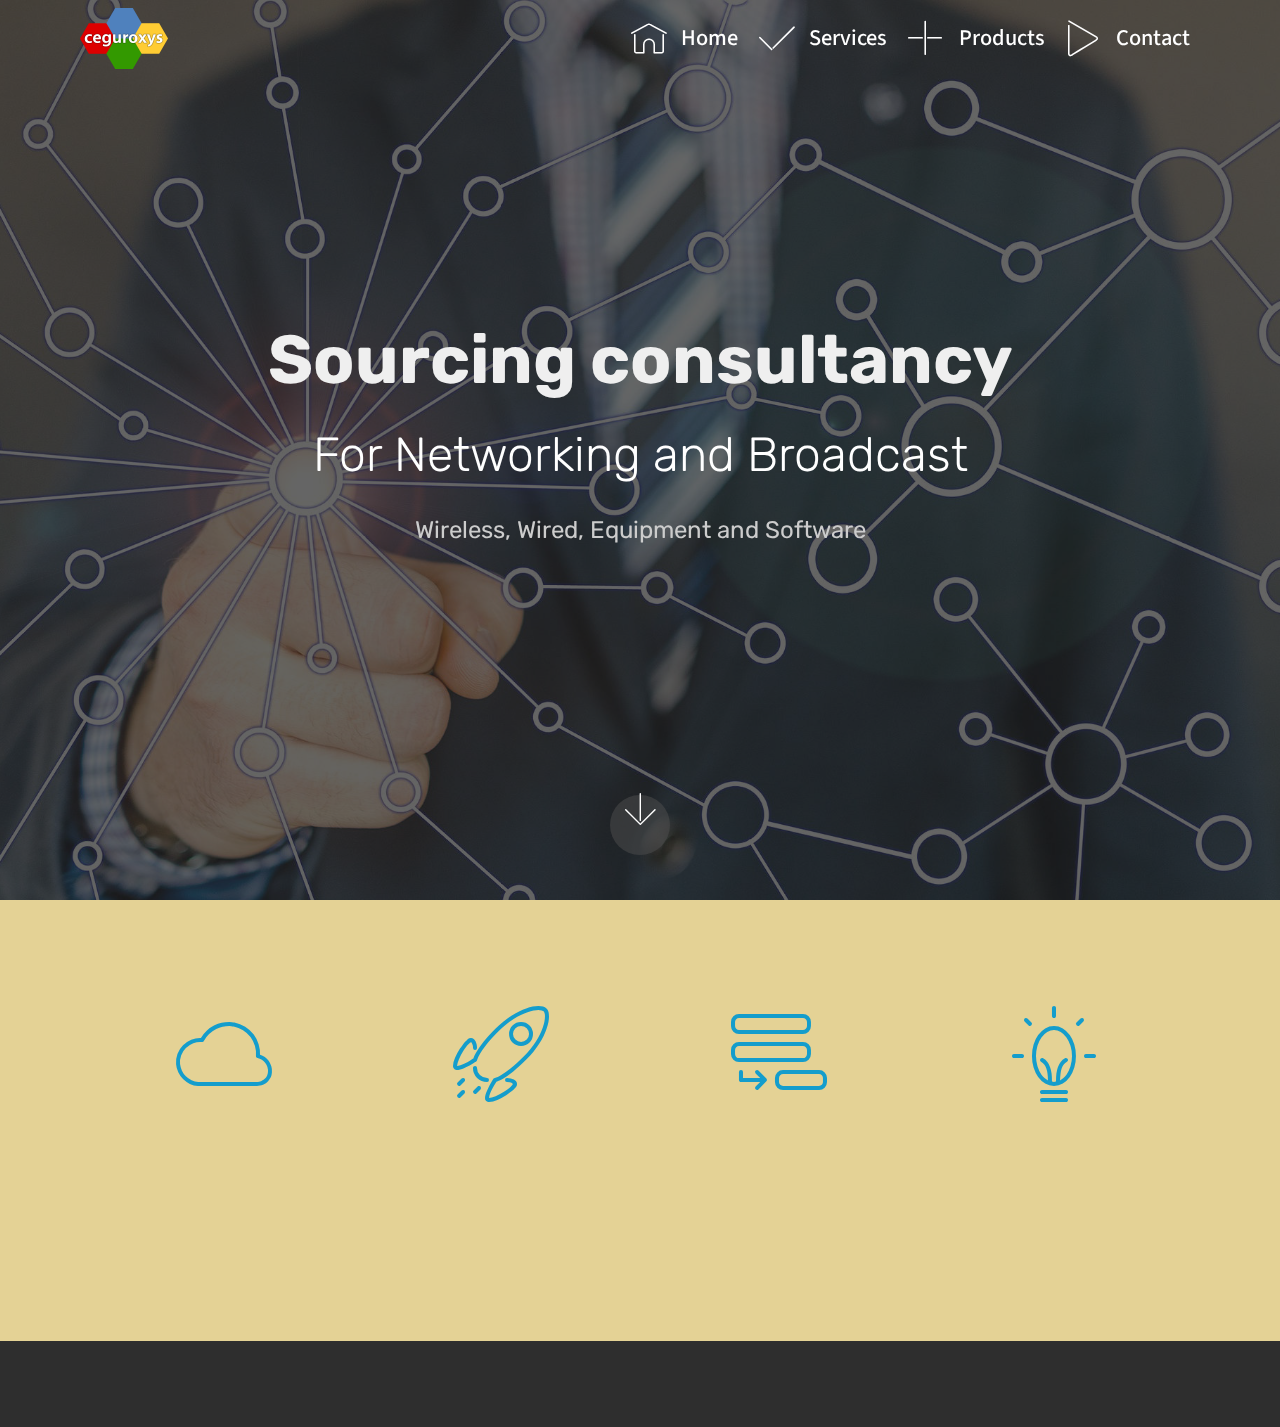
<file: index.html>
<!DOCTYPE html>
<html >
<head>
  <!-- Site made with Mobirise Website Builder v4.8.3, https://mobirise.com -->
  <meta charset="UTF-8">
  <meta http-equiv="X-UA-Compatible" content="IE=edge">
  <meta name="generator" content="Mobirise v4.8.3, mobirise.com">
  <meta name="viewport" content="width=device-width, initial-scale=1, minimum-scale=1">
  <link rel="shortcut icon" href="assets/images/fireworks-logo-5-no-bg-white-text-176x122.png" type="image/x-icon">
  <meta name="description" content="Who are Ceguroxys Limited, what do they do">
  <title>Ceguroxys Limited Home</title>
  <link rel="stylesheet" href="assets/web/assets/mobirise-icons/mobirise-icons.css">
  <link rel="stylesheet" href="assets/tether/tether.min.css">
  <link rel="stylesheet" href="assets/bootstrap/css/bootstrap.min.css">
  <link rel="stylesheet" href="assets/bootstrap/css/bootstrap-grid.min.css">
  <link rel="stylesheet" href="assets/bootstrap/css/bootstrap-reboot.min.css">
  <link rel="stylesheet" href="assets/animatecss/animate.min.css">
  <link rel="stylesheet" href="assets/dropdown/css/style.css">
  <link rel="stylesheet" href="assets/theme/css/style.css">
  <link rel="stylesheet" href="assets/mobirise/css/mbr-additional.css" type="text/css">
  
  
  
</head>
<body>
  <section class="menu cid-qTkzRZLJNu" once="menu" id="menu1-0">

    

    <nav class="navbar navbar-expand beta-menu navbar-dropdown align-items-center navbar-fixed-top navbar-toggleable-sm bg-color transparent">
        <button class="navbar-toggler navbar-toggler-right" type="button" data-toggle="collapse" data-target="#navbarSupportedContent" aria-controls="navbarSupportedContent" aria-expanded="false" aria-label="Toggle navigation">
            <div class="hamburger">
                <span></span>
                <span></span>
                <span></span>
                <span></span>
            </div>
        </button>
        <div class="menu-logo">
            <div class="navbar-brand">
                <span class="navbar-logo">
                    <a href="http://www.ceguroxys.com">
                         <img src="assets/images/fireworks-logo-5-no-bg-white-text-176x122.png" alt="Mobirise" title="" style="height: 3.8rem;">
                    </a>
                </span>
                <span class="navbar-caption-wrap"><a class="navbar-caption text-white display-4" href="index.html">&nbsp;</a></span>
            </div>
        </div>
        <div class="collapse navbar-collapse" id="navbarSupportedContent">
            <ul class="navbar-nav nav-dropdown nav-right" data-app-modern-menu="true"><li class="nav-item"><a class="nav-link link text-white display-4" href="index.html"><span class="mbri-home mbr-iconfont mbr-iconfont-btn"></span>
                        
                        Home<br></a></li><li class="nav-item"><a class="nav-link link text-white display-4" href="services.html"><span class="mbri-success mbr-iconfont mbr-iconfont-btn"></span>
                        
                        Services
                    </a></li><li class="nav-item"><a class="nav-link link text-white display-4" href="products.html"><span class="mbri-plus mbr-iconfont mbr-iconfont-btn"></span>
                        
                        Products</a></li><li class="nav-item"><a class="nav-link link text-white display-4" href="contact.html"><span class="mbri-play mbr-iconfont mbr-iconfont-btn"></span>Contact</a></li></ul>
            
        </div>
    </nav>
</section>

<section class="engine"><a href="https://mobiri.se/h">how to create a web page</a></section><section class="cid-qTkA127IK8 mbr-fullscreen mbr-parallax-background" id="header2-1">

    

    <div class="mbr-overlay" style="opacity: 0.7; background-color: rgb(35, 35, 35);"></div>

    <div class="container align-center">
        <div class="row justify-content-md-center">
            <div class="mbr-white col-md-10">
                <h1 class="mbr-section-title mbr-bold pb-3 mbr-fonts-style display-1">
                    Sourcing consultancy<br></h1>
                <h3 class="mbr-section-subtitle align-center mbr-light pb-3 mbr-fonts-style display-2">
                    For Networking and Broadcast</h3>
                <p class="mbr-text pb-3 mbr-fonts-style display-5">Wireless, Wired, Equipment and Software</p>
                
            </div>
        </div>
    </div>
    <div class="mbr-arrow hidden-sm-down" aria-hidden="true">
        <a href="#next">
            <i class="mbri-down mbr-iconfont"></i>
        </a>
    </div>
</section>

<section class="features1 cid-r4oo2yA3vg" id="features1-3">
    
    

    
    <div class="container">
        <div class="media-container-row">

            <div class="card p-3 col-12 col-md-6 col-lg-3">
                <div class="card-img pb-3">
                    <span class="mbr-iconfont mbri-cloud"></span>
                </div>
                <div class="card-box">
                    <h4 class="card-title py-3 mbr-fonts-style display-5">
                        Wireless and<br>Wired Networks</h4>
                    
                </div>
            </div>

            <div class="card p-3 col-12 col-md-6 col-lg-3">
                <div class="card-img pb-3">
                    <span class="mbr-iconfont mbri-rocket"></span>
                </div>
                <div class="card-box">
                    <h4 class="card-title py-3 mbr-fonts-style display-5">
                        Broadcast Equipment and Monitoring</h4>
                    
                </div>
            </div>

            <div class="card p-3 col-12 col-md-6 col-lg-3">
                <div class="card-img pb-3">
                    <span class="mbr-iconfont mbri-add-submenu"></span>
                </div>
                <div class="card-box">
                    <h4 class="card-title py-3 mbr-fonts-style display-5">Broadcast Software and Security</h4>
                    
                </div>
            </div>

            <div class="card p-3 col-12 col-md-6 col-lg-3">
                <div class="card-img pb-3">
                    <span class="mbr-iconfont mbri-idea"></span>
                </div>
                <div class="card-box">
                    <h4 class="card-title py-3 mbr-fonts-style display-5">
                        IoT</h4>
                    
                </div>
            </div>

        </div>

    </div>

</section>

<section once="" class="cid-r5eiyzVxlP" id="footer6-m">

    

    

    <div class="container">
        <div class="media-container-row align-center mbr-white">
            <div class="col-12">
                <p class="mbr-text mb-0 mbr-fonts-style display-7">
                    © Copyright 2018 Ceguroxys Limited - All Rights Reserved
                </p>
            </div>
        </div>
    </div>
</section>


  <script src="assets/web/assets/jquery/jquery.min.js"></script>
  <script src="assets/popper/popper.min.js"></script>
  <script src="assets/tether/tether.min.js"></script>
  <script src="assets/bootstrap/js/bootstrap.min.js"></script>
  <script src="assets/smoothscroll/smooth-scroll.js"></script>
  <script src="assets/touchswipe/jquery.touch-swipe.min.js"></script>
  <script src="assets/viewportchecker/jquery.viewportchecker.js"></script>
  <script src="assets/parallax/jarallax.min.js"></script>
  <script src="assets/dropdown/js/script.min.js"></script>
  <script src="assets/theme/js/script.js"></script>
  
  
 <div id="scrollToTop" class="scrollToTop mbr-arrow-up"><a style="text-align: center;"><i></i></a></div>
    <input name="animation" type="hidden">
  </body>
</html>
</file>
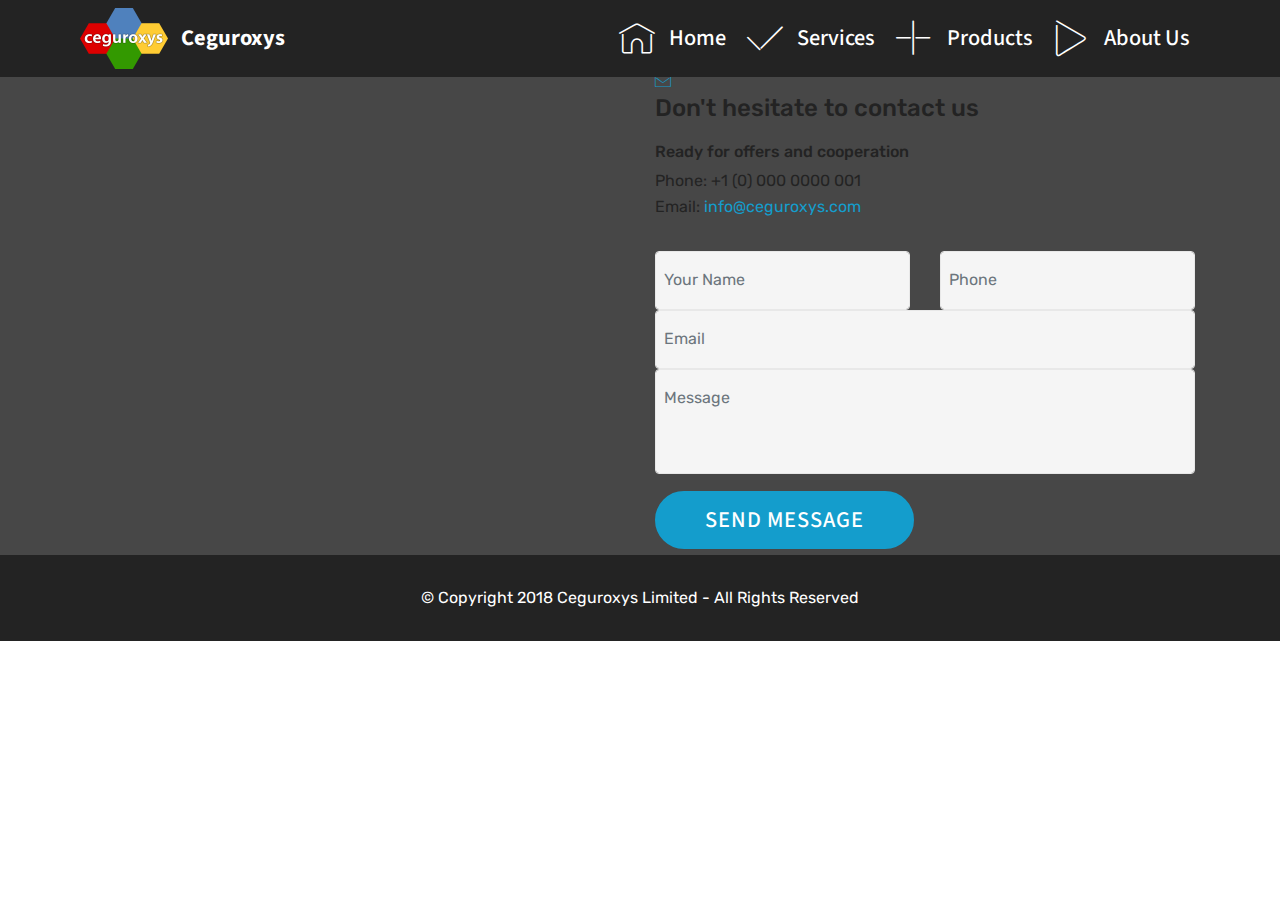
<file: about.html>
<!DOCTYPE html>
<html >
<head>
  <!-- Site made with Mobirise Website Builder v4.8.3, https://mobirise.com -->
  <meta charset="UTF-8">
  <meta http-equiv="X-UA-Compatible" content="IE=edge">
  <meta name="generator" content="Mobirise v4.8.3, mobirise.com">
  <meta name="viewport" content="width=device-width, initial-scale=1, minimum-scale=1">
  <link rel="shortcut icon" href="assets/images/fireworks-logo-5-no-bg-white-text-176x122.png" type="image/x-icon">
  <meta name="description" content="Website Creator Description">
  <title>Ceguroxys Limited About</title>
  <link rel="stylesheet" href="assets/web/assets/mobirise-icons/mobirise-icons.css">
  <link rel="stylesheet" href="assets/tether/tether.min.css">
  <link rel="stylesheet" href="assets/bootstrap/css/bootstrap.min.css">
  <link rel="stylesheet" href="assets/bootstrap/css/bootstrap-grid.min.css">
  <link rel="stylesheet" href="assets/bootstrap/css/bootstrap-reboot.min.css">
  <link rel="stylesheet" href="assets/dropdown/css/style.css">
  <link rel="stylesheet" href="assets/animatecss/animate.min.css">
  <link rel="stylesheet" href="assets/theme/css/style.css">
  <link rel="stylesheet" href="assets/mobirise/css/mbr-additional.css" type="text/css">
  
  
  
</head>
<body>
  <section class="menu cid-qTkzRZLJNu" once="menu" id="menu1-d">

    

    <nav class="navbar navbar-expand beta-menu navbar-dropdown align-items-center navbar-fixed-top navbar-toggleable-sm">
        <button class="navbar-toggler navbar-toggler-right" type="button" data-toggle="collapse" data-target="#navbarSupportedContent" aria-controls="navbarSupportedContent" aria-expanded="false" aria-label="Toggle navigation">
            <div class="hamburger">
                <span></span>
                <span></span>
                <span></span>
                <span></span>
            </div>
        </button>
        <div class="menu-logo">
            <div class="navbar-brand">
                <span class="navbar-logo">
                    <a href="http://www.ceguroxys.com">
                         <img src="assets/images/fireworks-logo-5-no-bg-white-text-176x122.png" alt="Mobirise" title="" style="height: 3.8rem;">
                    </a>
                </span>
                <span class="navbar-caption-wrap"><a class="navbar-caption text-white display-4" href="index.html">
                        Ceguroxys</a></span>
            </div>
        </div>
        <div class="collapse navbar-collapse" id="navbarSupportedContent">
            <ul class="navbar-nav nav-dropdown nav-right" data-app-modern-menu="true"><li class="nav-item"><a class="nav-link link text-white display-4" href="index.html"><span class="mbri-home mbr-iconfont mbr-iconfont-btn"></span>
                        
                        Home<br></a></li><li class="nav-item"><a class="nav-link link text-white display-4" href="services.html"><span class="mbri-success mbr-iconfont mbr-iconfont-btn"></span>
                        
                        Services
                    </a></li><li class="nav-item"><a class="nav-link link text-white display-4" href="products.html"><span class="mbri-plus mbr-iconfont mbr-iconfont-btn"></span>
                        
                        Products</a></li>
                <li class="nav-item">
                    <a class="nav-link link text-white display-4" href="about.html"><span class="mbri-play mbr-iconfont mbr-iconfont-btn"></span>
                        
                        About Us
                    </a>
                </li></ul>
            
        </div>
    </nav>
</section>

<section class="engine"><a href="https://mobiri.se/u">bootstrap responsive templates</a></section><section class="mbr-section form4 cid-r4oHwMemAw mbr-parallax-background" id="form4-e">

    

    <div class="mbr-overlay" style="opacity: 0.7; background-color: rgb(0, 0, 0);">
    </div>
    <div class="container">
        <div class="row">
            <div class="col-md-6">
                <div class="google-map"><iframe frameborder="0" style="border:0" src="https://www.google.com/maps/embed/v1/place?key=AIzaSyA0Dx_boXQiwvdz8sJHoYeZNVTdoWONYkU&amp;q=place_id:ChIJhYYjgvhMdkgRFH65TPedGhY" allowfullscreen=""></iframe></div>
            </div>
            <div class="col-md-6">
                <h2 class="pb-3 align-left mbr-fonts-style display-2">
                    Drop a Line
                </h2>
                <div>
                    <div class="icon-block pb-3">
                        <span class="icon-block__icon">
                            <span class="mbr-iconfont mbri-letter" style="color: rgb(20, 157, 204);"></span>
                        </span>
                        <h4 class="icon-block__title align-left mbr-fonts-style display-5">
                            Don't hesitate to contact us
                        </h4>
                    </div>
                    <div class="icon-contacts pb-3">
                        <h5 class="align-left mbr-fonts-style display-7">
                            Ready for offers and cooperation
                        </h5>
                        <p class="mbr-text align-left mbr-fonts-style display-7">
                            Phone: +1 (0) 000 0000 001 <br>
                            Email: <a href="mailto:info@ceguroxys.com">info@ceguroxys.com</a>
                        </p>
                    </div>
                </div>
                <div data-form-type="formoid">
                    <div data-form-alert="" hidden="">Thanks for filling out the form!</div>
                    <form class="block mbr-form" action="https://mobirise.com/" method="post" data-form-title="Mobirise Form"><input type="hidden" name="email" data-form-email="true" value="DcO60JC7teU/q/WldYImtASa3rHLddOvc6EQiRclbUzIr1XEudpU/uOp8Whw5zUlD9nBFKvIMMMeFjXmyz3JAEHaG51tqOE4rm0EcB16wXrK4IywosiCfH6sKu+1JWUV">
                        <div class="row">
                            <div class="col-md-6 multi-horizontal" data-for="name">
                                <input type="text" class="form-control input" name="name" data-form-field="Name" placeholder="Your Name" required="" id="name-form4-e">
                            </div>
                            <div class="col-md-6 multi-horizontal" data-for="phone">
                                <input type="text" class="form-control input" name="phone" data-form-field="Phone" placeholder="Phone" required="" id="phone-form4-e">
                            </div>
                            <div class="col-md-12" data-for="email">
                                <input type="text" class="form-control input" name="email" data-form-field="Email" placeholder="Email" required="" id="email-form4-e">
                            </div>
                            <div class="col-md-12" data-for="message">
                                <textarea class="form-control input" name="message" rows="3" data-form-field="Message" placeholder="Message" style="resize:none" id="message-form4-e"></textarea>
                            </div>
                            <div class="input-group-btn col-md-12" style="margin-top: 10px;">
                                <button href="" type="submit" class="btn btn-primary btn-form display-4">SEND MESSAGE</button>
                            </div>
                        </div>
                    </form>
                </div>
            </div>
        </div>
    </div>
</section>

<section once="" class="cid-r4oIM8UeHo" id="footer6-f">

    

    

    <div class="container">
        <div class="media-container-row align-center mbr-white">
            <div class="col-12">
                <p class="mbr-text mb-0 mbr-fonts-style display-7">
                    © Copyright 2018 Ceguroxys Limited - All Rights Reserved
                </p>
            </div>
        </div>
    </div>
</section>


  <script src="assets/web/assets/jquery/jquery.min.js"></script>
  <script src="assets/popper/popper.min.js"></script>
  <script src="assets/tether/tether.min.js"></script>
  <script src="assets/bootstrap/js/bootstrap.min.js"></script>
  <script src="assets/smoothscroll/smooth-scroll.js"></script>
  <script src="assets/dropdown/js/script.min.js"></script>
  <script src="assets/touchswipe/jquery.touch-swipe.min.js"></script>
  <script src="assets/viewportchecker/jquery.viewportchecker.js"></script>
  <script src="assets/parallax/jarallax.min.js"></script>
  <script src="assets/theme/js/script.js"></script>
  <script src="assets/formoid/formoid.min.js"></script>
  
  
 <div id="scrollToTop" class="scrollToTop mbr-arrow-up"><a style="text-align: center;"><i></i></a></div>
    <input name="animation" type="hidden">
  </body>
</html>
</file>
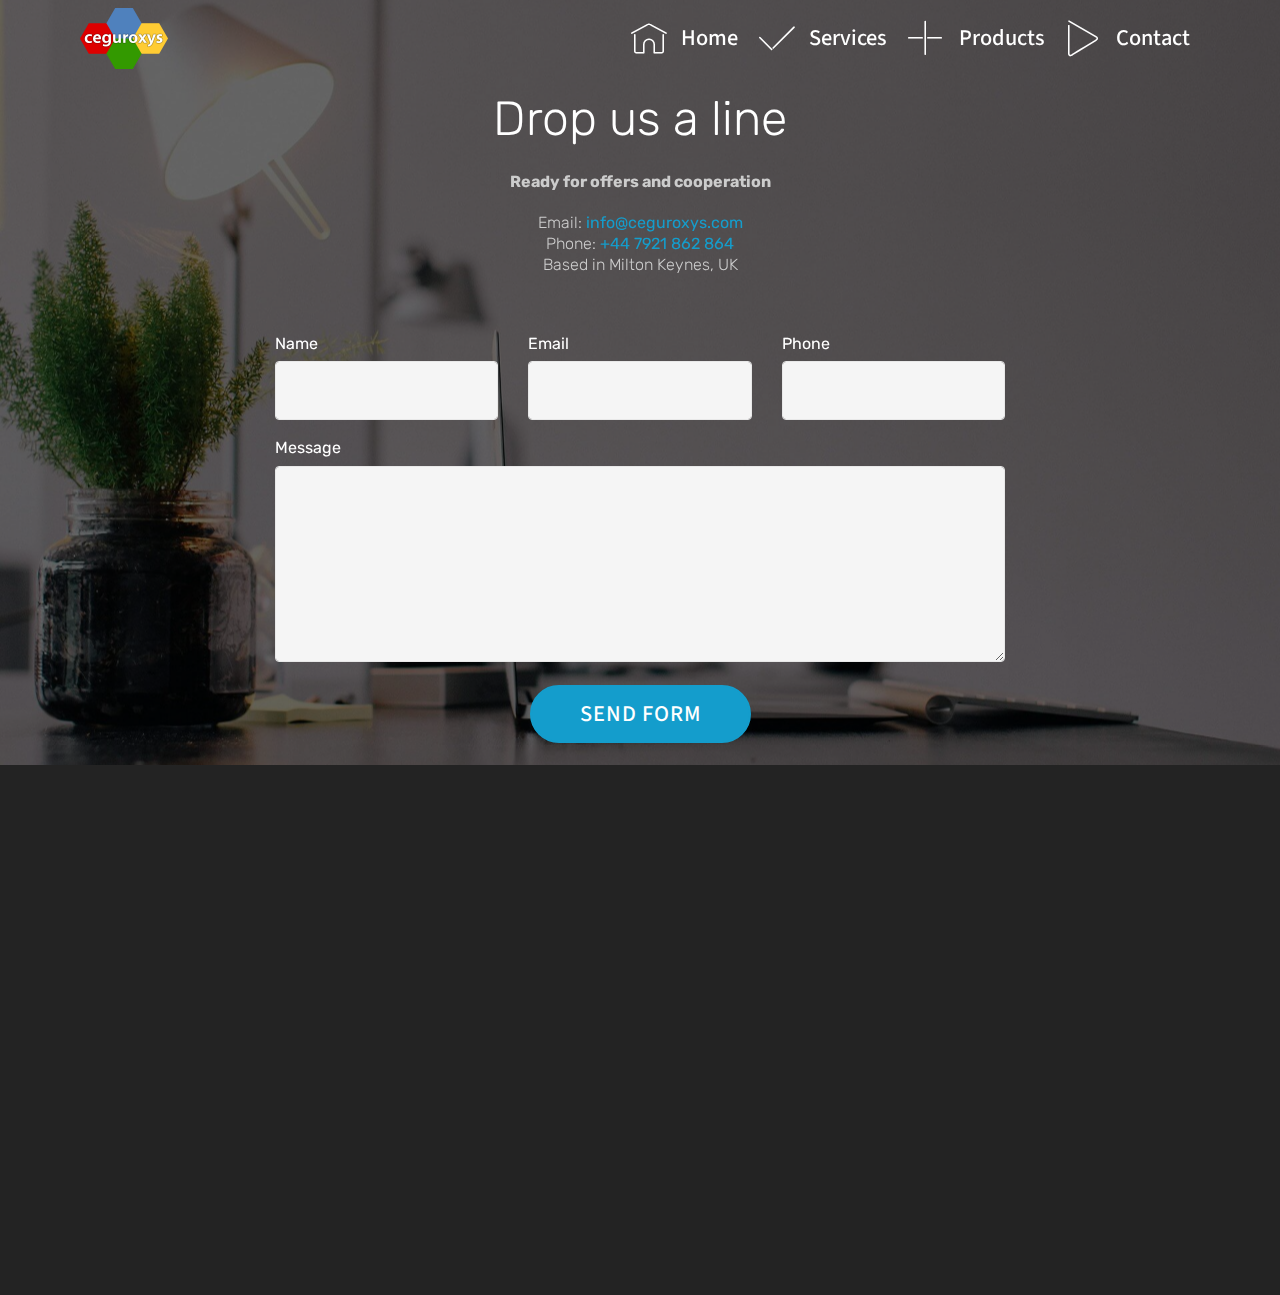
<file: contact.html>
<!DOCTYPE html>
<html >
<head>
  <!-- Site made with Mobirise Website Builder v4.8.3, https://mobirise.com -->
  <meta charset="UTF-8">
  <meta http-equiv="X-UA-Compatible" content="IE=edge">
  <meta name="generator" content="Mobirise v4.8.3, mobirise.com">
  <meta name="viewport" content="width=device-width, initial-scale=1, minimum-scale=1">
  <link rel="shortcut icon" href="assets/images/fireworks-logo-5-no-bg-white-text-176x122.png" type="image/x-icon">
  <meta name="description" content="Contact Ceguroxys">
  <title>Ceguroxys Limited Contact</title>
  <link rel="stylesheet" href="assets/web/assets/mobirise-icons/mobirise-icons.css">
  <link rel="stylesheet" href="assets/tether/tether.min.css">
  <link rel="stylesheet" href="assets/bootstrap/css/bootstrap.min.css">
  <link rel="stylesheet" href="assets/bootstrap/css/bootstrap-grid.min.css">
  <link rel="stylesheet" href="assets/bootstrap/css/bootstrap-reboot.min.css">
  <link rel="stylesheet" href="assets/dropdown/css/style.css">
  <link rel="stylesheet" href="assets/animatecss/animate.min.css">
  <link rel="stylesheet" href="assets/theme/css/style.css">
  <link rel="stylesheet" href="assets/mobirise/css/mbr-additional.css" type="text/css">
  
  
  
</head>
<body>
  <section class="menu cid-qTkzRZLJNu" once="menu" id="menu1-d">

    

    <nav class="navbar navbar-expand beta-menu navbar-dropdown align-items-center navbar-fixed-top navbar-toggleable-sm bg-color transparent">
        <button class="navbar-toggler navbar-toggler-right" type="button" data-toggle="collapse" data-target="#navbarSupportedContent" aria-controls="navbarSupportedContent" aria-expanded="false" aria-label="Toggle navigation">
            <div class="hamburger">
                <span></span>
                <span></span>
                <span></span>
                <span></span>
            </div>
        </button>
        <div class="menu-logo">
            <div class="navbar-brand">
                <span class="navbar-logo">
                    <a href="http://www.ceguroxys.com">
                         <img src="assets/images/fireworks-logo-5-no-bg-white-text-176x122.png" alt="Mobirise" title="" style="height: 3.8rem;">
                    </a>
                </span>
                <span class="navbar-caption-wrap"><a class="navbar-caption text-white display-4" href="index.html">&nbsp;</a></span>
            </div>
        </div>
        <div class="collapse navbar-collapse" id="navbarSupportedContent">
            <ul class="navbar-nav nav-dropdown nav-right" data-app-modern-menu="true"><li class="nav-item"><a class="nav-link link text-white display-4" href="index.html"><span class="mbri-home mbr-iconfont mbr-iconfont-btn"></span>
                        
                        Home<br></a></li><li class="nav-item"><a class="nav-link link text-white display-4" href="services.html"><span class="mbri-success mbr-iconfont mbr-iconfont-btn"></span>
                        
                        Services
                    </a></li><li class="nav-item"><a class="nav-link link text-white display-4" href="products.html"><span class="mbri-plus mbr-iconfont mbr-iconfont-btn"></span>
                        
                        Products</a></li><li class="nav-item"><a class="nav-link link text-white display-4" href="contact.html"><span class="mbri-play mbr-iconfont mbr-iconfont-btn"></span>Contact</a></li></ul>
            
        </div>
    </nav>
</section>

<section class="engine"><a href="https://mobiri.se/m">web design templates</a></section><section class="mbr-section form1 cid-r5ewAVN4nL mbr-parallax-background" id="form1-10">

    

    <div class="mbr-overlay" style="opacity: 0.6; background-color: rgb(0, 0, 0);">
    </div>
    <div class="container">
        <div class="row justify-content-center">
            <div class="title col-12 col-lg-8">
                <h2 class="mbr-section-title align-center pb-3 mbr-fonts-style display-2">
                    Drop us a line</h2>
                <h3 class="mbr-section-subtitle align-center mbr-light pb-3 mbr-fonts-style display-7"><strong>Ready for offers and cooperation</strong><br><br>Email: <a href="mailto:info@ceguroxys.com">info@ceguroxys.com</a><br>Phone: <a href="tel:+44 7921 862 864">+44 7921 862 864</a><br>Based in Milton Keynes, UK<a href="mailto:info@ceguroxys.com"><br></a></h3>
            </div>
        </div>
    </div>
    <div class="container">
        <div class="row justify-content-center">
            <div class="media-container-column col-lg-8" data-form-type="formoid">
                    <div data-form-alert="" hidden="">Thanks for filling out the form!</div>
            
                    <form class="mbr-form" action="https://mobirise.com/" method="post" data-form-title="Mobirise Form"><input type="hidden" name="email" data-form-email="true" value="3ltAxOmHMw1tZJa+ou28qCGp95ms7q8jCKHLqcNEbD6DrrpZikRUZ/t3W+w2FUAvzEmjoLs6YsIx9pQZI1GolhxbEzJQeA20TO04A3ryIZhGZQFiGTJfvZpjPSD0xrV2">
                        <div class="row row-sm-offset">
                            <div class="col-md-4 multi-horizontal" data-for="name">
                                <div class="form-group">
                                    <label class="form-control-label mbr-fonts-style display-7" for="name-form1-10">Name</label>
                                    <input type="text" class="form-control" name="name" data-form-field="Name" required="" id="name-form1-10">
                                </div>
                            </div>
                            <div class="col-md-4 multi-horizontal" data-for="email">
                                <div class="form-group">
                                    <label class="form-control-label mbr-fonts-style display-7" for="email-form1-10">Email</label>
                                    <input type="email" class="form-control" name="email" data-form-field="Email" required="" id="email-form1-10">
                                </div>
                            </div>
                            <div class="col-md-4 multi-horizontal" data-for="phone">
                                <div class="form-group">
                                    <label class="form-control-label mbr-fonts-style display-7" for="phone-form1-10">Phone</label>
                                    <input type="tel" class="form-control" name="phone" data-form-field="Phone" id="phone-form1-10">
                                </div>
                            </div>
                        </div>
                        <div class="form-group" data-for="message">
                            <label class="form-control-label mbr-fonts-style display-7" for="message-form1-10">Message</label>
                            <textarea type="text" class="form-control" name="message" rows="7" data-form-field="Message" id="message-form1-10"></textarea>
                        </div>
            
                        <span class="input-group-btn">
                            <button href="" type="submit" class="btn btn-primary btn-form display-4">SEND FORM</button>
                        </span>
                    </form>
            </div>
        </div>
    </div>
</section>

<section class="map2 cid-r5ewnjNwxp" id="map2-z">

    

    <div class="container">
        <div class="media-container-row">
            <div class="col-md-8">
                <div class="google-map"><iframe frameborder="0" style="border:0" src="https://www.google.com/maps/embed/v1/place?key=AIzaSyA0Dx_boXQiwvdz8sJHoYeZNVTdoWONYkU&amp;q=place_id:ChIJhYYjgvhMdkgRFH65TPedGhY" allowfullscreen=""></iframe></div>
        </div>
    </div>
</div></section>

<section once="" class="cid-r4oIM8UeHo" id="footer6-f">

    

    

    <div class="container">
        <div class="media-container-row align-center mbr-white">
            <div class="col-12">
                <p class="mbr-text mb-0 mbr-fonts-style display-7">
                    © Copyright 2018 Ceguroxys Limited - All Rights Reserved
                </p>
            </div>
        </div>
    </div>
</section>


  <script src="assets/web/assets/jquery/jquery.min.js"></script>
  <script src="assets/popper/popper.min.js"></script>
  <script src="assets/tether/tether.min.js"></script>
  <script src="assets/bootstrap/js/bootstrap.min.js"></script>
  <script src="assets/smoothscroll/smooth-scroll.js"></script>
  <script src="assets/dropdown/js/script.min.js"></script>
  <script src="assets/touchswipe/jquery.touch-swipe.min.js"></script>
  <script src="assets/viewportchecker/jquery.viewportchecker.js"></script>
  <script src="assets/parallax/jarallax.min.js"></script>
  <script src="assets/theme/js/script.js"></script>
  <script src="assets/formoid/formoid.min.js"></script>
  
  
 <div id="scrollToTop" class="scrollToTop mbr-arrow-up"><a style="text-align: center;"><i></i></a></div>
    <input name="animation" type="hidden">
  </body>
</html>
</file>
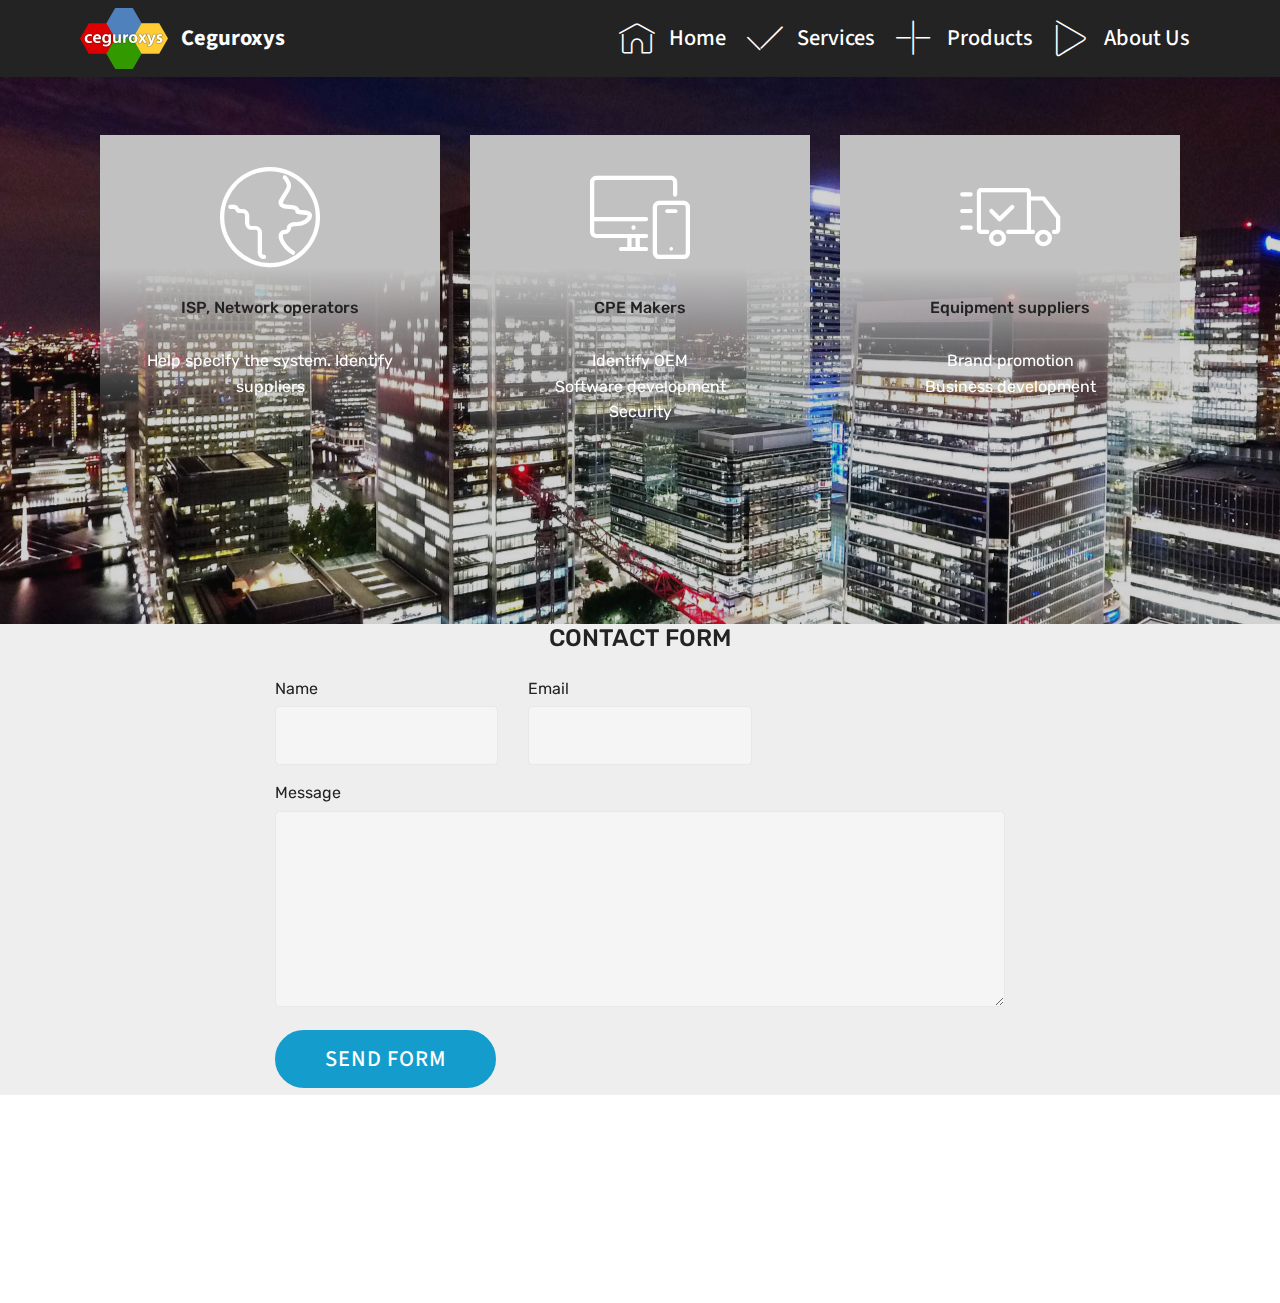
<file: page1.html>
<!DOCTYPE html>
<html >
<head>
  <!-- Site made with Mobirise Website Builder v4.8.3, https://mobirise.com -->
  <meta charset="UTF-8">
  <meta http-equiv="X-UA-Compatible" content="IE=edge">
  <meta name="generator" content="Mobirise v4.8.3, mobirise.com">
  <meta name="viewport" content="width=device-width, initial-scale=1, minimum-scale=1">
  <link rel="shortcut icon" href="assets/images/fireworks-logo-5-no-bg-white-text-176x122.png" type="image/x-icon">
  <meta name="description" content="Web Site Generator Description">
  <title>Ceguroxys Limited Services</title>
  <link rel="stylesheet" href="assets/web/assets/mobirise-icons/mobirise-icons.css">
  <link rel="stylesheet" href="assets/tether/tether.min.css">
  <link rel="stylesheet" href="assets/bootstrap/css/bootstrap.min.css">
  <link rel="stylesheet" href="assets/bootstrap/css/bootstrap-grid.min.css">
  <link rel="stylesheet" href="assets/bootstrap/css/bootstrap-reboot.min.css">
  <link rel="stylesheet" href="assets/dropdown/css/style.css">
  <link rel="stylesheet" href="assets/socicon/css/styles.css">
  <link rel="stylesheet" href="assets/theme/css/style.css">
  <link rel="stylesheet" href="assets/mobirise/css/mbr-additional.css" type="text/css">
  
  
  
</head>
<body>
  <section class="menu cid-qTkzRZLJNu" once="menu" id="menu1-4">

    

    <nav class="navbar navbar-expand beta-menu navbar-dropdown align-items-center navbar-fixed-top navbar-toggleable-sm">
        <button class="navbar-toggler navbar-toggler-right" type="button" data-toggle="collapse" data-target="#navbarSupportedContent" aria-controls="navbarSupportedContent" aria-expanded="false" aria-label="Toggle navigation">
            <div class="hamburger">
                <span></span>
                <span></span>
                <span></span>
                <span></span>
            </div>
        </button>
        <div class="menu-logo">
            <div class="navbar-brand">
                <span class="navbar-logo">
                    <a href="http://www.ceguroxys.com">
                         <img src="assets/images/fireworks-logo-5-no-bg-white-text-176x122.png" alt="Mobirise" title="" style="height: 3.8rem;">
                    </a>
                </span>
                <span class="navbar-caption-wrap"><a class="navbar-caption text-white display-4" href="index.html">
                        Ceguroxys</a></span>
            </div>
        </div>
        <div class="collapse navbar-collapse" id="navbarSupportedContent">
            <ul class="navbar-nav nav-dropdown nav-right" data-app-modern-menu="true"><li class="nav-item"><a class="nav-link link text-white display-4" href="index.html"><span class="mbri-home mbr-iconfont mbr-iconfont-btn"></span>
                        
                        Home<br></a></li><li class="nav-item"><a class="nav-link link text-white display-4" href="page1.html"><span class="mbri-success mbr-iconfont mbr-iconfont-btn"></span>
                        
                        Services
                    </a></li><li class="nav-item"><a class="nav-link link text-white display-4" href="https://mobirise.com"><span class="mbri-plus mbr-iconfont mbr-iconfont-btn"></span>
                        
                        Products</a></li>
                <li class="nav-item">
                    <a class="nav-link link text-white display-4" href="https://mobirise.com"><span class="mbri-play mbr-iconfont mbr-iconfont-btn"></span>
                        
                        About Us
                    </a>
                </li></ul>
            
        </div>
    </nav>
</section>

<section class="engine"><a href="https://mobiri.se/r">bootstrap template</a></section><section class="features8 cid-r4oxjfKcVQ mbr-parallax-background" id="features8-5">

    

    <div class="mbr-overlay" style="opacity: 0.2; background-color: rgb(35, 35, 35);">
    </div>

    <div class="container">
        <div class="media-container-row">

            <div class="card  col-12 col-md-6 col-lg-4">
                <div class="card-img">
                    <span class="mbr-iconfont mbri-globe"></span>
                </div>
                <div class="card-box align-center">
                    <h4 class="card-title mbr-fonts-style display-7">
                        ISP, Network operators</h4>
                    <p class="mbr-text mbr-fonts-style display-7">Help specify the system. Identify suppliers</p>
                    
                </div>
            </div>

            <div class="card  col-12 col-md-6 col-lg-4">
                <div class="card-img">
                    <span class="mbr-iconfont mbri-responsive"></span>
                </div>
                <div class="card-box align-center">
                    <h4 class="card-title mbr-fonts-style display-7">
                        CPE Makers</h4>
                    <p class="mbr-text mbr-fonts-style display-7">Identify OEM<br>Software development<br>Security</p>
                    
                </div>
            </div>

            <div class="card  col-12 col-md-6 col-lg-4">
                <div class="card-img">
                    <span class="mbr-iconfont mbri-delivery"></span>
                </div>
                <div class="card-box align-center">
                    <h4 class="card-title mbr-fonts-style display-7">
                        Equipment suppliers</h4>
                    <p class="mbr-text mbr-fonts-style display-7">Brand promotion<br>Business development</p>
                    
                </div>
            </div>

            
        </div>
    </div>
</section>

<section class="mbr-section form1 cid-r4oDGvjq3R" id="form1-c">

    

    
    <div class="container">
        <div class="row justify-content-center">
            <div class="title col-12 col-lg-8">
                <h2 class="mbr-section-title align-center pb-3 mbr-fonts-style display-5">
                    CONTACT FORM
                </h2>
                
            </div>
        </div>
    </div>
    <div class="container">
        <div class="row justify-content-center">
            <div class="media-container-column col-lg-8" data-form-type="formoid">
                    <div data-form-alert="" hidden="">Thanks for filling out the form!</div>
            
                    <form class="mbr-form" action="https://mobirise.com/" method="post" data-form-title="Mobirise Form"><input type="hidden" name="email" data-form-email="true" value="YXGKFxrbqgVfPv6DY4ZvLMTM9L+S3r5okCHjD0RYoCMVJI05bw0+1TjmAbAVUrEBB6ShAi5psL43fVXk6DhuGlXX8UnhrdBIBgqdY1QrOJFcrEtLFEbo6haTqppTpO5r">
                        <div class="row row-sm-offset">
                            <div class="col-md-4 multi-horizontal" data-for="name">
                                <div class="form-group">
                                    <label class="form-control-label mbr-fonts-style display-7" for="name-form1-c">Name</label>
                                    <input type="text" class="form-control" name="name" data-form-field="Name" required="" id="name-form1-c">
                                </div>
                            </div>
                            <div class="col-md-4 multi-horizontal" data-for="email">
                                <div class="form-group">
                                    <label class="form-control-label mbr-fonts-style display-7" for="email-form1-c">Email</label>
                                    <input type="email" class="form-control" name="email" data-form-field="Email" required="" id="email-form1-c">
                                </div>
                            </div>
                            
                        </div>
                        <div class="form-group" data-for="message">
                            <label class="form-control-label mbr-fonts-style display-7" for="message-form1-c">Message</label>
                            <textarea type="text" class="form-control" name="message" rows="7" data-form-field="Message" id="message-form1-c"></textarea>
                        </div>
            
                        <span class="input-group-btn">
                            <button href="" type="submit" class="btn btn-primary btn-form display-4">SEND FORM</button>
                        </span>
                    </form>
            </div>
        </div>
    </div>
</section>

<section class="cid-r4oxETeNZC mbr-reveal" id="footer1-9">

    

    

    <div class="container">
        <div class="media-container-row content text-white">
            <div class="col-12 col-md-3">
                <div class="media-wrap">
                    
                        <img src="assets/images/fireworks-logo-5-no-bg-white-text-192x133.png" alt="Mobirise" title="">
                    
                </div>
            </div>
            <div class="col-12 col-md-3 mbr-fonts-style display-7">
                <h5 class="pb-3">&nbsp;</h5>
                <p class="mbr-text">&nbsp;</p>
            </div>
            <div class="col-12 col-md-3 mbr-fonts-style display-7">
                <h5 class="pb-3">
                    Contacts
                </h5>
                <p class="mbr-text">
                    Email: <a href="mailto:info@ceguroxys.com">info@ceguroxys.com</a>
<br></p>
            </div>
            <div class="col-12 col-md-3 mbr-fonts-style display-7">
                <h5 class="pb-3">&nbsp;</h5>
                <p class="mbr-text">&nbsp;</p>
            </div>
        </div>
        <div class="footer-lower">
            <div class="media-container-row">
                <div class="col-sm-12">
                    <hr>
                </div>
            </div>
            <div class="media-container-row mbr-white">
                <div class="col-sm-6 copyright">
                    <p class="mbr-text mbr-fonts-style display-7">
                        © Copyright 2018 Ceguroxys Limited - All Rights Reserved
                    </p>
                </div>
                <div class="col-md-6">
                    
                </div>
            </div>
        </div>
    </div>
</section>


  <script src="assets/web/assets/jquery/jquery.min.js"></script>
  <script src="assets/popper/popper.min.js"></script>
  <script src="assets/tether/tether.min.js"></script>
  <script src="assets/bootstrap/js/bootstrap.min.js"></script>
  <script src="assets/smoothscroll/smooth-scroll.js"></script>
  <script src="assets/dropdown/js/script.min.js"></script>
  <script src="assets/touchswipe/jquery.touch-swipe.min.js"></script>
  <script src="assets/parallax/jarallax.min.js"></script>
  <script src="assets/theme/js/script.js"></script>
  <script src="assets/formoid/formoid.min.js"></script>
  
  
</body>
</html>
</file>
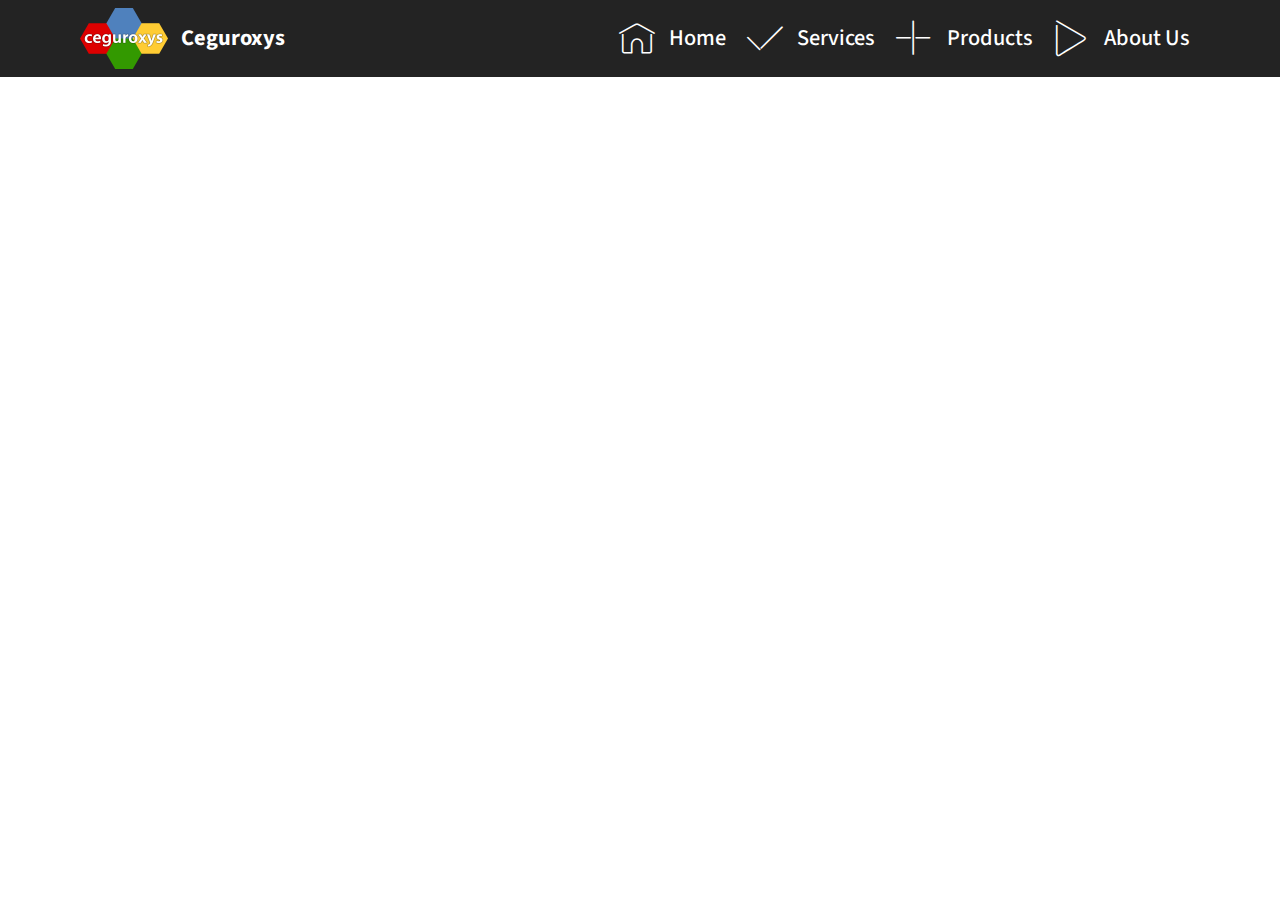
<file: page2.html>
<!DOCTYPE html>
<html >
<head>
  <!-- Site made with Mobirise Website Builder v4.8.3, https://mobirise.com -->
  <meta charset="UTF-8">
  <meta http-equiv="X-UA-Compatible" content="IE=edge">
  <meta name="generator" content="Mobirise v4.8.3, mobirise.com">
  <meta name="viewport" content="width=device-width, initial-scale=1, minimum-scale=1">
  <link rel="shortcut icon" href="assets/images/fireworks-logo-5-no-bg-white-text-176x122.png" type="image/x-icon">
  <meta name="description" content="Website Creator Description">
  <title>Ceguroxys Limited Products</title>
  <link rel="stylesheet" href="assets/web/assets/mobirise-icons/mobirise-icons.css">
  <link rel="stylesheet" href="assets/tether/tether.min.css">
  <link rel="stylesheet" href="assets/bootstrap/css/bootstrap.min.css">
  <link rel="stylesheet" href="assets/bootstrap/css/bootstrap-grid.min.css">
  <link rel="stylesheet" href="assets/bootstrap/css/bootstrap-reboot.min.css">
  <link rel="stylesheet" href="assets/dropdown/css/style.css">
  <link rel="stylesheet" href="assets/theme/css/style.css">
  <link rel="stylesheet" href="assets/mobirise/css/mbr-additional.css" type="text/css">
  
  
  
</head>
<body>
  <section class="menu cid-qTkzRZLJNu" once="menu" id="menu1-a">

    

    <nav class="navbar navbar-expand beta-menu navbar-dropdown align-items-center navbar-fixed-top navbar-toggleable-sm">
        <button class="navbar-toggler navbar-toggler-right" type="button" data-toggle="collapse" data-target="#navbarSupportedContent" aria-controls="navbarSupportedContent" aria-expanded="false" aria-label="Toggle navigation">
            <div class="hamburger">
                <span></span>
                <span></span>
                <span></span>
                <span></span>
            </div>
        </button>
        <div class="menu-logo">
            <div class="navbar-brand">
                <span class="navbar-logo">
                    <a href="http://www.ceguroxys.com">
                         <img src="assets/images/fireworks-logo-5-no-bg-white-text-176x122.png" alt="Mobirise" title="" style="height: 3.8rem;">
                    </a>
                </span>
                <span class="navbar-caption-wrap"><a class="navbar-caption text-white display-4" href="index.html">
                        Ceguroxys</a></span>
            </div>
        </div>
        <div class="collapse navbar-collapse" id="navbarSupportedContent">
            <ul class="navbar-nav nav-dropdown nav-right" data-app-modern-menu="true"><li class="nav-item"><a class="nav-link link text-white display-4" href="index.html"><span class="mbri-home mbr-iconfont mbr-iconfont-btn"></span>
                        
                        Home<br></a></li><li class="nav-item"><a class="nav-link link text-white display-4" href="page1.html"><span class="mbri-success mbr-iconfont mbr-iconfont-btn"></span>
                        
                        Services
                    </a></li><li class="nav-item"><a class="nav-link link text-white display-4" href="https://mobirise.com"><span class="mbri-plus mbr-iconfont mbr-iconfont-btn"></span>
                        
                        Products</a></li>
                <li class="nav-item">
                    <a class="nav-link link text-white display-4" href="https://mobirise.com"><span class="mbri-play mbr-iconfont mbr-iconfont-btn"></span>
                        
                        About Us
                    </a>
                </li></ul>
            
        </div>
    </nav>
</section>


  <section class="engine"><a href="https://mobiri.se/b">how to create your own website</a></section><script src="assets/web/assets/jquery/jquery.min.js"></script>
  <script src="assets/popper/popper.min.js"></script>
  <script src="assets/tether/tether.min.js"></script>
  <script src="assets/bootstrap/js/bootstrap.min.js"></script>
  <script src="assets/smoothscroll/smooth-scroll.js"></script>
  <script src="assets/dropdown/js/script.min.js"></script>
  <script src="assets/touchswipe/jquery.touch-swipe.min.js"></script>
  <script src="assets/theme/js/script.js"></script>
  
  
</body>
</html>
</file>
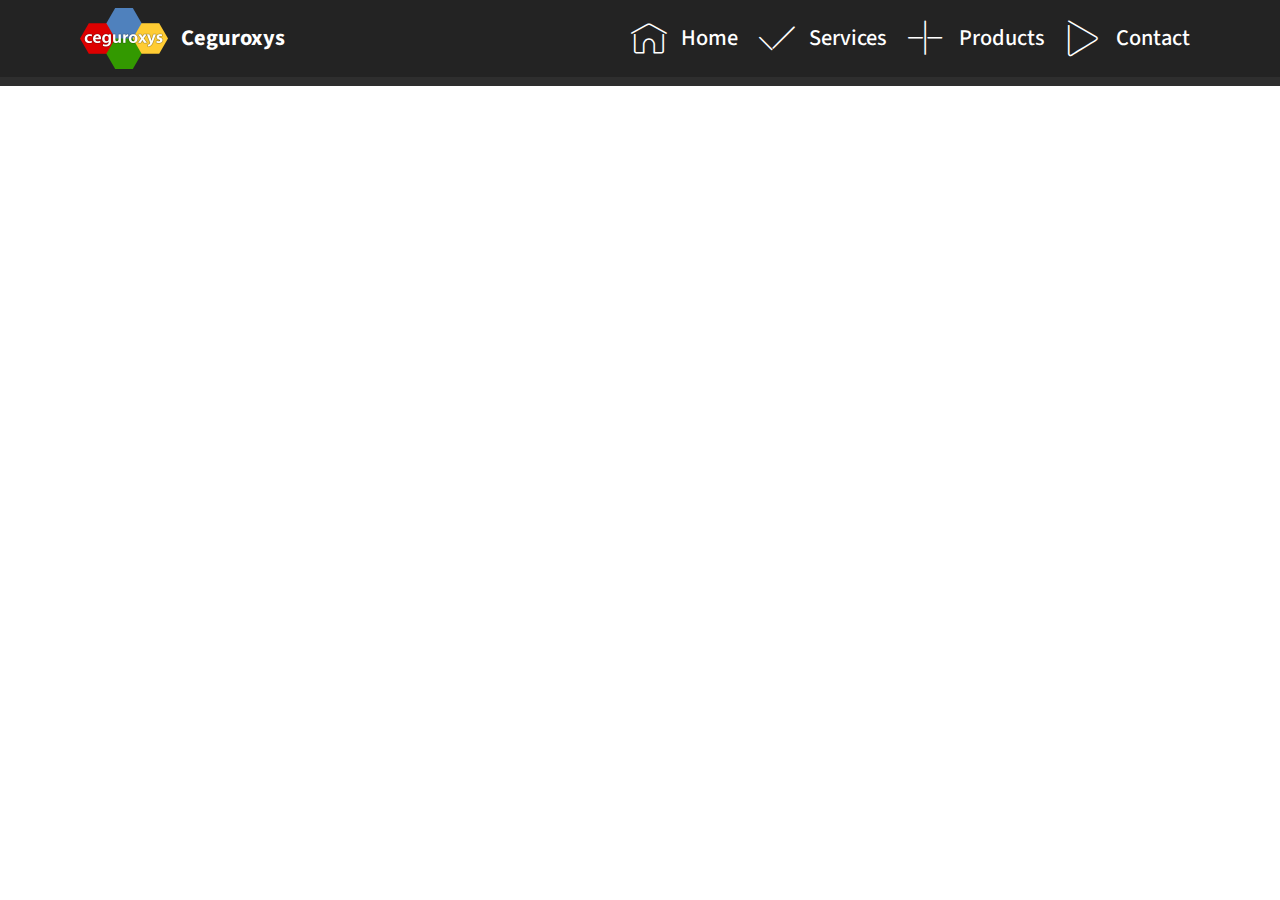
<file: page4.html>
<!DOCTYPE html>
<html >
<head>
  <!-- Site made with Mobirise Website Builder v4.8.3, https://mobirise.com -->
  <meta charset="UTF-8">
  <meta http-equiv="X-UA-Compatible" content="IE=edge">
  <meta name="generator" content="Mobirise v4.8.3, mobirise.com">
  <meta name="viewport" content="width=device-width, initial-scale=1, minimum-scale=1">
  <link rel="shortcut icon" href="assets/images/fireworks-logo-5-no-bg-white-text-176x122.png" type="image/x-icon">
  <meta name="description" content="Web Page Creator Description">
  <title>Services2</title>
  <link rel="stylesheet" href="assets/web/assets/mobirise-icons/mobirise-icons.css">
  <link rel="stylesheet" href="assets/tether/tether.min.css">
  <link rel="stylesheet" href="assets/bootstrap/css/bootstrap.min.css">
  <link rel="stylesheet" href="assets/bootstrap/css/bootstrap-grid.min.css">
  <link rel="stylesheet" href="assets/bootstrap/css/bootstrap-reboot.min.css">
  <link rel="stylesheet" href="assets/dropdown/css/style.css">
  <link rel="stylesheet" href="assets/animatecss/animate.min.css">
  <link rel="stylesheet" href="assets/theme/css/style.css">
  <link rel="stylesheet" href="assets/mobirise/css/mbr-additional.css" type="text/css">
  
  
  
</head>
<body>
  <section class="menu cid-qTkzRZLJNu" once="menu" id="menu1-p">

    

    <nav class="navbar navbar-expand beta-menu navbar-dropdown align-items-center navbar-fixed-top navbar-toggleable-sm">
        <button class="navbar-toggler navbar-toggler-right" type="button" data-toggle="collapse" data-target="#navbarSupportedContent" aria-controls="navbarSupportedContent" aria-expanded="false" aria-label="Toggle navigation">
            <div class="hamburger">
                <span></span>
                <span></span>
                <span></span>
                <span></span>
            </div>
        </button>
        <div class="menu-logo">
            <div class="navbar-brand">
                <span class="navbar-logo">
                    <a href="http://www.ceguroxys.com">
                         <img src="assets/images/fireworks-logo-5-no-bg-white-text-176x122.png" alt="Mobirise" title="" style="height: 3.8rem;">
                    </a>
                </span>
                <span class="navbar-caption-wrap"><a class="navbar-caption text-white display-4" href="index.html">
                        Ceguroxys</a></span>
            </div>
        </div>
        <div class="collapse navbar-collapse" id="navbarSupportedContent">
            <ul class="navbar-nav nav-dropdown nav-right" data-app-modern-menu="true"><li class="nav-item"><a class="nav-link link text-white display-4" href="index.html"><span class="mbri-home mbr-iconfont mbr-iconfont-btn"></span>
                        
                        Home<br></a></li><li class="nav-item"><a class="nav-link link text-white display-4" href="services.html"><span class="mbri-success mbr-iconfont mbr-iconfont-btn"></span>
                        
                        Services
                    </a></li><li class="nav-item"><a class="nav-link link text-white display-4" href="products.html"><span class="mbri-plus mbr-iconfont mbr-iconfont-btn"></span>
                        
                        Products</a></li><li class="nav-item"><a class="nav-link link text-white display-4" href="contact.html"><span class="mbri-play mbr-iconfont mbr-iconfont-btn"></span>Contact</a></li></ul>
            
        </div>
    </nav>
</section>

<section class="engine"><a href="https://mobiri.se/b">how to create a website</a></section><section once="" class="cid-r5eggIsqRH" id="footer6-q">

    

    

    <div class="container">
        <div class="media-container-row align-center mbr-white">
            <div class="col-12">
                <p class="mbr-text mb-0 mbr-fonts-style display-7">
                    © Copyright 2018 Ceguroxys Limited - All Rights Reserved
                </p>
            </div>
        </div>
    </div>
</section>


  <script src="assets/web/assets/jquery/jquery.min.js"></script>
  <script src="assets/popper/popper.min.js"></script>
  <script src="assets/tether/tether.min.js"></script>
  <script src="assets/bootstrap/js/bootstrap.min.js"></script>
  <script src="assets/dropdown/js/script.min.js"></script>
  <script src="assets/touchswipe/jquery.touch-swipe.min.js"></script>
  <script src="assets/viewportchecker/jquery.viewportchecker.js"></script>
  <script src="assets/smoothscroll/smooth-scroll.js"></script>
  <script src="assets/theme/js/script.js"></script>
  
  
 <div id="scrollToTop" class="scrollToTop mbr-arrow-up"><a style="text-align: center;"><i></i></a></div>
    <input name="animation" type="hidden">
  </body>
</html>
</file>
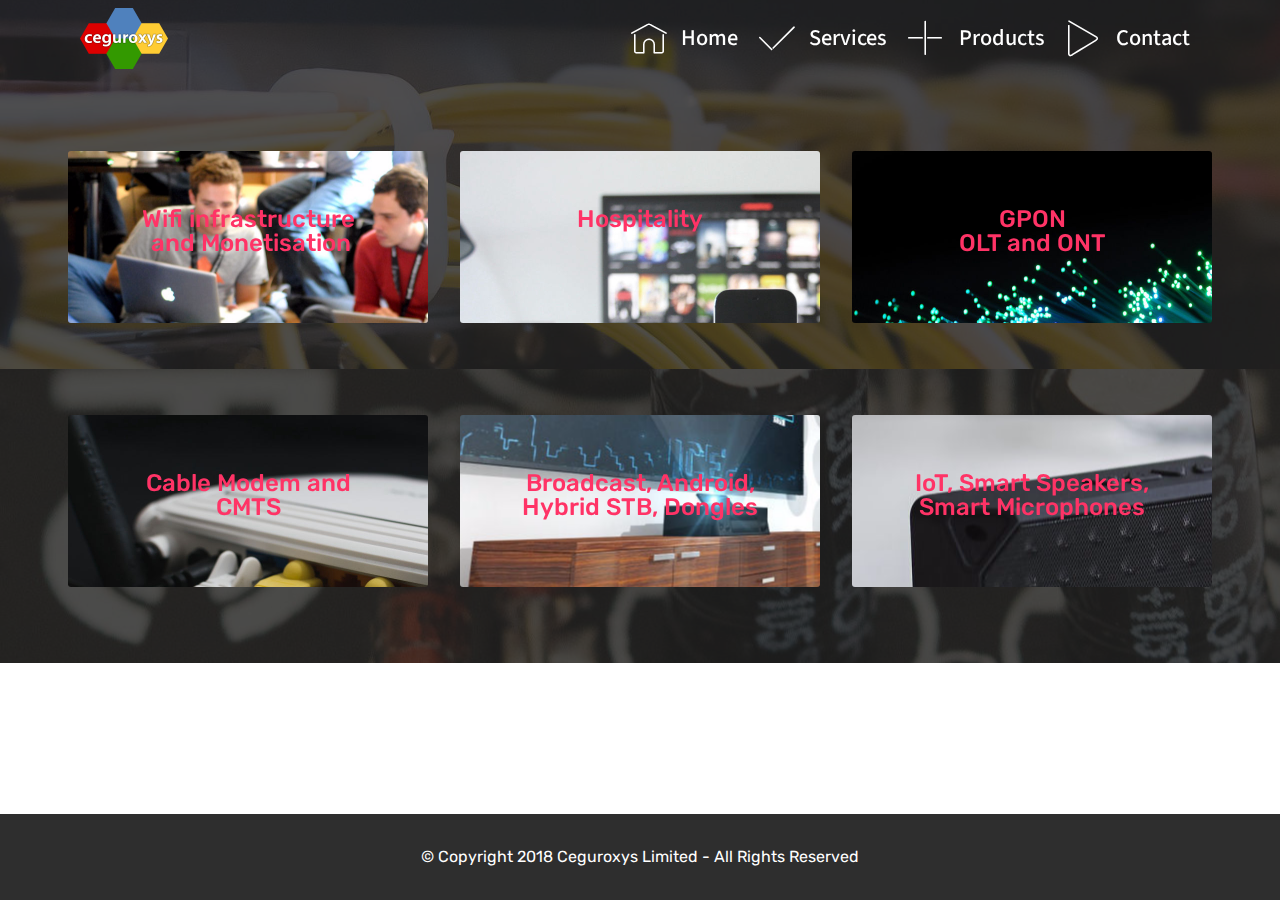
<file: products.html>
<!DOCTYPE html>
<html >
<head>
  <!-- Site made with Mobirise Website Builder v4.8.3, https://mobirise.com -->
  <meta charset="UTF-8">
  <meta http-equiv="X-UA-Compatible" content="IE=edge">
  <meta name="generator" content="Mobirise v4.8.3, mobirise.com">
  <meta name="viewport" content="width=device-width, initial-scale=1, minimum-scale=1">
  <link rel="shortcut icon" href="assets/images/fireworks-logo-5-no-bg-white-text-176x122.png" type="image/x-icon">
  <meta name="description" content="Products offered by Ceguroxys Limited">
  <title>Ceguroxys Limited Products</title>
  <link rel="stylesheet" href="assets/web/assets/mobirise-icons/mobirise-icons.css">
  <link rel="stylesheet" href="assets/tether/tether.min.css">
  <link rel="stylesheet" href="assets/bootstrap/css/bootstrap.min.css">
  <link rel="stylesheet" href="assets/bootstrap/css/bootstrap-grid.min.css">
  <link rel="stylesheet" href="assets/bootstrap/css/bootstrap-reboot.min.css">
  <link rel="stylesheet" href="assets/animatecss/animate.min.css">
  <link rel="stylesheet" href="assets/dropdown/css/style.css">
  <link rel="stylesheet" href="assets/theme/css/style.css">
  <link rel="stylesheet" href="assets/mobirise/css/mbr-additional.css" type="text/css">
  
  
  
</head>
<body>
  <section class="menu cid-qTkzRZLJNu" once="menu" id="menu1-a">

    

    <nav class="navbar navbar-expand beta-menu navbar-dropdown align-items-center navbar-fixed-top navbar-toggleable-sm bg-color transparent">
        <button class="navbar-toggler navbar-toggler-right" type="button" data-toggle="collapse" data-target="#navbarSupportedContent" aria-controls="navbarSupportedContent" aria-expanded="false" aria-label="Toggle navigation">
            <div class="hamburger">
                <span></span>
                <span></span>
                <span></span>
                <span></span>
            </div>
        </button>
        <div class="menu-logo">
            <div class="navbar-brand">
                <span class="navbar-logo">
                    <a href="http://www.ceguroxys.com">
                         <img src="assets/images/fireworks-logo-5-no-bg-white-text-176x122.png" alt="Mobirise" title="" style="height: 3.8rem;">
                    </a>
                </span>
                <span class="navbar-caption-wrap"><a class="navbar-caption text-white display-4" href="index.html">&nbsp;</a></span>
            </div>
        </div>
        <div class="collapse navbar-collapse" id="navbarSupportedContent">
            <ul class="navbar-nav nav-dropdown nav-right" data-app-modern-menu="true"><li class="nav-item"><a class="nav-link link text-white display-4" href="index.html"><span class="mbri-home mbr-iconfont mbr-iconfont-btn"></span>
                        
                        Home<br></a></li><li class="nav-item"><a class="nav-link link text-white display-4" href="services.html"><span class="mbri-success mbr-iconfont mbr-iconfont-btn"></span>
                        
                        Services
                    </a></li><li class="nav-item"><a class="nav-link link text-white display-4" href="products.html"><span class="mbri-plus mbr-iconfont mbr-iconfont-btn"></span>
                        
                        Products</a></li><li class="nav-item"><a class="nav-link link text-white display-4" href="contact.html"><span class="mbri-play mbr-iconfont mbr-iconfont-btn"></span>Contact</a></li></ul>
            
        </div>
    </nav>
</section>

<section class="engine"><a href="https://mobiri.se/q">free responsive website templates</a></section><section class="features13 cid-r4oJAqA6ey mbr-parallax-background" id="features13-i">

    

    <div class="mbr-overlay" style="opacity: 0.8; background-color: rgb(35, 35, 35);">
    </div>
    <div class="container">
        

        <div class="media-container-row container">
            <div class="card col-12 col-md-6 p-5 m-3 align-center col-lg-4">
                <div class="card-img">
                    <img src="assets/images/mbr-1200x803.jpg" alt="Mobirise" title="">
                </div>
                <h4 class="card-title py-2 mbr-fonts-style display-5">
                    Wifi infrastructure &nbsp;and Monetisation</h4>
                
            </div>
            <div class="card col-12 col-md-6 p-5 m-3 align-center col-lg-4">
                <div class="card-img">
                    <img src="assets/images/mbr-1-1200x800.jpg" alt="Mobirise" title="">
                </div>
                <h4 class="card-title py-2 mbr-fonts-style display-5">Hospitality</h4>
                
            </div>
            <div class="card col-12 col-md-6 p-5 m-3 align-center col-lg-4">
                <div class="card-img">
                    <img src="assets/images/mbr-1200x798.jpg" alt="Mobirise" title="">
                </div>
                <h4 class="card-title py-2 mbr-fonts-style display-5">
                    GPON<br>OLT and ONT</h4>
                
            </div>    
        </div>
</div></section>

<section class="features13 cid-r4oJHaZiaU mbr-parallax-background" id="features13-j">

    

    <div class="mbr-overlay" style="opacity: 0.8; background-color: rgb(35, 35, 35);">
    </div>
    <div class="container">
        

        <div class="media-container-row container">
            <div class="card col-12 col-md-6 p-5 m-3 align-center col-lg-4">
                <div class="card-img">
                    <img src="assets/images/mbr-1200x800.jpg" alt="Mobirise" title="">
                </div>
                <h4 class="card-title py-2 mbr-fonts-style display-5">
                    Cable Modem and CMTS</h4>
                
            </div>
            <div class="card col-12 col-md-6 p-5 m-3 align-center col-lg-4">
                <div class="card-img">
                    <img src="assets/images/mbr-2-1200x675.jpg" alt="Mobirise" title="">
                </div>
                <h4 class="card-title py-2 mbr-fonts-style display-5">Broadcast, Android, Hybrid STB, Dongles</h4>
                
            </div>
            <div class="card col-12 col-md-6 p-5 m-3 align-center col-lg-4">
                <div class="card-img">
                    <img src="assets/images/mbr-3-1200x799.jpg" alt="Mobirise" title="">
                </div>
                <h4 class="card-title py-2 mbr-fonts-style display-5">IoT, Smart Speakers, Smart Microphones</h4>
                
            </div>    
        </div>
</div></section>

<section once="" class="cid-r5eiGHSBJ2 mbr-reveal" id="footer6-n">

    

    

    <div class="container">
        <div class="media-container-row align-center mbr-white">
            <div class="col-12">
                <p class="mbr-text mb-0 mbr-fonts-style display-7">
                    © Copyright 2018 Ceguroxys Limited - All Rights Reserved
                </p>
            </div>
        </div>
    </div>
</section>


  <script src="assets/web/assets/jquery/jquery.min.js"></script>
  <script src="assets/popper/popper.min.js"></script>
  <script src="assets/tether/tether.min.js"></script>
  <script src="assets/bootstrap/js/bootstrap.min.js"></script>
  <script src="assets/smoothscroll/smooth-scroll.js"></script>
  <script src="assets/touchswipe/jquery.touch-swipe.min.js"></script>
  <script src="assets/viewportchecker/jquery.viewportchecker.js"></script>
  <script src="assets/parallax/jarallax.min.js"></script>
  <script src="assets/dropdown/js/script.min.js"></script>
  <script src="assets/theme/js/script.js"></script>
  
  
 <div id="scrollToTop" class="scrollToTop mbr-arrow-up"><a style="text-align: center;"><i></i></a></div>
    <input name="animation" type="hidden">
  </body>
</html>
</file>
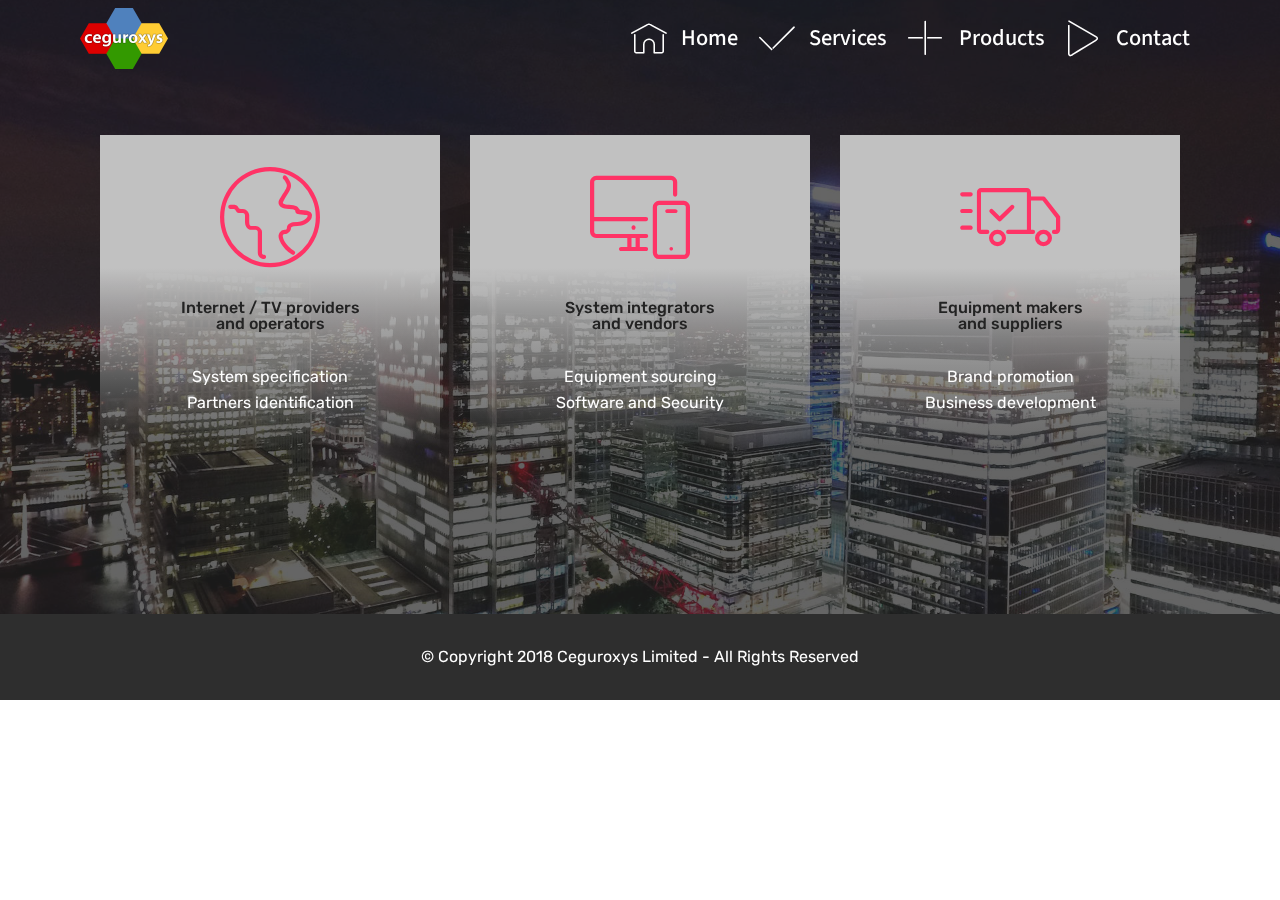
<file: services.html>
<!DOCTYPE html>
<html >
<head>
  <!-- Site made with Mobirise Website Builder v4.8.3, https://mobirise.com -->
  <meta charset="UTF-8">
  <meta http-equiv="X-UA-Compatible" content="IE=edge">
  <meta name="generator" content="Mobirise v4.8.3, mobirise.com">
  <meta name="viewport" content="width=device-width, initial-scale=1, minimum-scale=1">
  <link rel="shortcut icon" href="assets/images/fireworks-logo-5-no-bg-white-text-176x122.png" type="image/x-icon">
  <meta name="description" content="Services offered by Ceguroxys Limited, and to whom">
  <title>Ceguroxys Limited Services</title>
  <link rel="stylesheet" href="assets/web/assets/mobirise-icons/mobirise-icons.css">
  <link rel="stylesheet" href="assets/tether/tether.min.css">
  <link rel="stylesheet" href="assets/bootstrap/css/bootstrap.min.css">
  <link rel="stylesheet" href="assets/bootstrap/css/bootstrap-grid.min.css">
  <link rel="stylesheet" href="assets/bootstrap/css/bootstrap-reboot.min.css">
  <link rel="stylesheet" href="assets/animatecss/animate.min.css">
  <link rel="stylesheet" href="assets/dropdown/css/style.css">
  <link rel="stylesheet" href="assets/theme/css/style.css">
  <link rel="stylesheet" href="assets/mobirise/css/mbr-additional.css" type="text/css">
  
  
  
</head>
<body>
  <section class="menu cid-qTkzRZLJNu" once="menu" id="menu1-4">

    

    <nav class="navbar navbar-expand beta-menu navbar-dropdown align-items-center navbar-fixed-top navbar-toggleable-sm bg-color transparent">
        <button class="navbar-toggler navbar-toggler-right" type="button" data-toggle="collapse" data-target="#navbarSupportedContent" aria-controls="navbarSupportedContent" aria-expanded="false" aria-label="Toggle navigation">
            <div class="hamburger">
                <span></span>
                <span></span>
                <span></span>
                <span></span>
            </div>
        </button>
        <div class="menu-logo">
            <div class="navbar-brand">
                <span class="navbar-logo">
                    <a href="http://www.ceguroxys.com">
                         <img src="assets/images/fireworks-logo-5-no-bg-white-text-176x122.png" alt="Mobirise" title="" style="height: 3.8rem;">
                    </a>
                </span>
                <span class="navbar-caption-wrap"><a class="navbar-caption text-white display-4" href="index.html">&nbsp;</a></span>
            </div>
        </div>
        <div class="collapse navbar-collapse" id="navbarSupportedContent">
            <ul class="navbar-nav nav-dropdown nav-right" data-app-modern-menu="true"><li class="nav-item"><a class="nav-link link text-white display-4" href="index.html"><span class="mbri-home mbr-iconfont mbr-iconfont-btn"></span>
                        
                        Home<br></a></li><li class="nav-item"><a class="nav-link link text-white display-4" href="services.html"><span class="mbri-success mbr-iconfont mbr-iconfont-btn"></span>
                        
                        Services
                    </a></li><li class="nav-item"><a class="nav-link link text-white display-4" href="products.html"><span class="mbri-plus mbr-iconfont mbr-iconfont-btn"></span>
                        
                        Products</a></li><li class="nav-item"><a class="nav-link link text-white display-4" href="contact.html"><span class="mbri-play mbr-iconfont mbr-iconfont-btn"></span>Contact</a></li></ul>
            
        </div>
    </nav>
</section>

<section class="engine"><a href="https://mobiri.se/q">free responsive web templates</a></section><section class="features8 cid-r4oxjfKcVQ mbr-parallax-background" id="features8-5">

    

    <div class="mbr-overlay" style="opacity: 0.7; background-color: rgb(35, 35, 35);">
    </div>

    <div class="container">
        <div class="media-container-row">

            <div class="card  col-12 col-md-6 col-lg-4">
                <div class="card-img">
                    <span class="mbr-iconfont mbri-globe" style="color: rgb(255, 51, 102);"></span>
                </div>
                <div class="card-box align-center">
                    <h4 class="card-title mbr-fonts-style display-7">Internet / TV
 providers<div>and operators
</div></h4>
                    <p class="mbr-text mbr-fonts-style display-7">System specification<br>Partners identification<br></p>
                    
                </div>
            </div>

            <div class="card  col-12 col-md-6 col-lg-4">
                <div class="card-img">
                    <span class="mbr-iconfont mbri-responsive" style="color: rgb(255, 51, 102);"></span>
                </div>
                <div class="card-box align-center">
                    <h4 class="card-title mbr-fonts-style display-7">System integrators
<div>and vendors
</div></h4>
                    <p class="mbr-text mbr-fonts-style display-7">Equipment sourcing<br>Software and Security</p>
                    
                </div>
            </div>

            <div class="card  col-12 col-md-6 col-lg-4">
                <div class="card-img">
                    <span class="mbr-iconfont mbri-delivery" style="color: rgb(255, 51, 102);"></span>
                </div>
                <div class="card-box align-center">
                    <h4 class="card-title mbr-fonts-style display-7">Equipment makers<br>and suppliers</h4>
                    <p class="mbr-text mbr-fonts-style display-7">Brand promotion 
<br>Business development<br></p>
                    
                </div>
            </div>

            
        </div>
    </div>
</section>

<section once="" class="cid-r5eggIsqRH" id="footer6-k">

    

    

    <div class="container">
        <div class="media-container-row align-center mbr-white">
            <div class="col-12">
                <p class="mbr-text mb-0 mbr-fonts-style display-7">
                    © Copyright 2018 Ceguroxys Limited - All Rights Reserved
                </p>
            </div>
        </div>
    </div>
</section>


  <script src="assets/web/assets/jquery/jquery.min.js"></script>
  <script src="assets/popper/popper.min.js"></script>
  <script src="assets/tether/tether.min.js"></script>
  <script src="assets/bootstrap/js/bootstrap.min.js"></script>
  <script src="assets/smoothscroll/smooth-scroll.js"></script>
  <script src="assets/touchswipe/jquery.touch-swipe.min.js"></script>
  <script src="assets/viewportchecker/jquery.viewportchecker.js"></script>
  <script src="assets/parallax/jarallax.min.js"></script>
  <script src="assets/dropdown/js/script.min.js"></script>
  <script src="assets/theme/js/script.js"></script>
  
  
 <div id="scrollToTop" class="scrollToTop mbr-arrow-up"><a style="text-align: center;"><i></i></a></div>
    <input name="animation" type="hidden">
  </body>
</html>
</file>
<file: assets/web/assets/mobirise-icons/mobirise-icons.css>
@font-face {
  font-family: 'MobiriseIcons';
  src:  url('mobirise-icons.eot?spat4u');
  src:  url('mobirise-icons.eot?spat4u#iefix') format('embedded-opentype'),
    url('mobirise-icons.ttf?spat4u') format('truetype'),
    url('mobirise-icons.woff?spat4u') format('woff'),
    url('mobirise-icons.svg?spat4u#MobiriseIcons') format('svg');
  font-weight: normal;
  font-style: normal;
}

[class^="mbri-"], [class*=" mbri-"] {
  /* use !important to prevent issues with browser extensions that change fonts */
  font-family: MobiriseIcons !important;
  speak: none;
  font-style: normal;
  font-weight: normal;
  font-variant: normal;
  text-transform: none;
  line-height: 1;

  /* Better Font Rendering =========== */
  -webkit-font-smoothing: antialiased;
  -moz-osx-font-smoothing: grayscale;
}

.mbri-add-submenu:before {
  content: "\e900";
}
.mbri-alert:before {
  content: "\e901";
}
.mbri-align-center:before {
  content: "\e902";
}
.mbri-align-justify:before {
  content: "\e903";
}
.mbri-align-left:before {
  content: "\e904";
}
.mbri-align-right:before {
  content: "\e905";
}
.mbri-android:before {
  content: "\e906";
}
.mbri-apple:before {
  content: "\e907";
}
.mbri-arrow-down:before {
  content: "\e908";
}
.mbri-arrow-next:before {
  content: "\e909";
}
.mbri-arrow-prev:before {
  content: "\e90a";
}
.mbri-arrow-up:before {
  content: "\e90b";
}
.mbri-bold:before {
  content: "\e90c";
}
.mbri-bookmark:before {
  content: "\e90d";
}
.mbri-bootstrap:before {
  content: "\e90e";
}
.mbri-briefcase:before {
  content: "\e90f";
}
.mbri-browse:before {
  content: "\e910";
}
.mbri-bulleted-list:before {
  content: "\e911";
}
.mbri-calendar:before {
  content: "\e912";
}
.mbri-camera:before {
  content: "\e913";
}
.mbri-cart-add:before {
  content: "\e914";
}
.mbri-cart-full:before {
  content: "\e915";
}
.mbri-cash:before {
  content: "\e916";
}
.mbri-change-style:before {
  content: "\e917";
}
.mbri-chat:before {
  content: "\e918";
}
.mbri-clock:before {
  content: "\e919";
}
.mbri-close:before {
  content: "\e91a";
}
.mbri-cloud:before {
  content: "\e91b";
}
.mbri-code:before {
  content: "\e91c";
}
.mbri-contact-form:before {
  content: "\e91d";
}
.mbri-credit-card:before {
  content: "\e91e";
}
.mbri-cursor-click:before {
  content: "\e91f";
}
.mbri-cust-feedback:before {
  content: "\e920";
}
.mbri-database:before {
  content: "\e921";
}
.mbri-delivery:before {
  content: "\e922";
}
.mbri-desktop:before {
  content: "\e923";
}
.mbri-devices:before {
  content: "\e924";
}
.mbri-down:before {
  content: "\e925";
}
.mbri-download:before {
  content: "\e989";
}
.mbri-drag-n-drop:before {
  content: "\e927";
}
.mbri-drag-n-drop2:before {
  content: "\e928";
}
.mbri-edit:before {
  content: "\e929";
}
.mbri-edit2:before {
  content: "\e92a";
}
.mbri-error:before {
  content: "\e92b";
}
.mbri-extension:before {
  content: "\e92c";
}
.mbri-features:before {
  content: "\e92d";
}
.mbri-file:before {
  content: "\e92e";
}
.mbri-flag:before {
  content: "\e92f";
}
.mbri-folder:before {
  content: "\e930";
}
.mbri-gift:before {
  content: "\e931";
}
.mbri-github:before {
  content: "\e932";
}
.mbri-globe:before {
  content: "\e933";
}
.mbri-globe-2:before {
  content: "\e934";
}
.mbri-growing-chart:before {
  content: "\e935";
}
.mbri-hearth:before {
  content: "\e936";
}
.mbri-help:before {
  content: "\e937";
}
.mbri-home:before {
  content: "\e938";
}
.mbri-hot-cup:before {
  content: "\e939";
}
.mbri-idea:before {
  content: "\e93a";
}
.mbri-image-gallery:before {
  content: "\e93b";
}
.mbri-image-slider:before {
  content: "\e93c";
}
.mbri-info:before {
  content: "\e93d";
}
.mbri-italic:before {
  content: "\e93e";
}
.mbri-key:before {
  content: "\e93f";
}
.mbri-laptop:before {
  content: "\e940";
}
.mbri-layers:before {
  content: "\e941";
}
.mbri-left-right:before {
  content: "\e942";
}
.mbri-left:before {
  content: "\e943";
}
.mbri-letter:before {
  content: "\e944";
}
.mbri-like:before {
  content: "\e945";
}
.mbri-link:before {
  content: "\e946";
}
.mbri-lock:before {
  content: "\e947";
}
.mbri-login:before {
  content: "\e948";
}
.mbri-logout:before {
  content: "\e949";
}
.mbri-magic-stick:before {
  content: "\e94a";
}
.mbri-map-pin:before {
  content: "\e94b";
}
.mbri-menu:before {
  content: "\e94c";
}
.mbri-mobile:before {
  content: "\e94d";
}
.mbri-mobile2:before {
  content: "\e94e";
}
.mbri-mobirise:before {
  content: "\e94f";
}
.mbri-more-horizontal:before {
  content: "\e950";
}
.mbri-more-vertical:before {
  content: "\e951";
}
.mbri-music:before {
  content: "\e952";
}
.mbri-new-file:before {
  content: "\e953";
}
.mbri-numbered-list:before {
  content: "\e954";
}
.mbri-opened-folder:before {
  content: "\e955";
}
.mbri-pages:before {
  content: "\e956";
}
.mbri-paper-plane:before {
  content: "\e957";
}
.mbri-paperclip:before {
  content: "\e958";
}
.mbri-photo:before {
  content: "\e959";
}
.mbri-photos:before {
  content: "\e95a";
}
.mbri-pin:before {
  content: "\e95b";
}
.mbri-play:before {
  content: "\e95c";
}
.mbri-plus:before {
  content: "\e95d";
}
.mbri-preview:before {
  content: "\e95e";
}
.mbri-print:before {
  content: "\e95f";
}
.mbri-protect:before {
  content: "\e960";
}
.mbri-question:before {
  content: "\e961";
}
.mbri-quote-left:before {
  content: "\e962";
}
.mbri-quote-right:before {
  content: "\e963";
}
.mbri-refresh:before {
  content: "\e964";
}
.mbri-responsive:before {
  content: "\e965";
}
.mbri-right:before {
  content: "\e966";
}
.mbri-rocket:before {
  content: "\e967";
}
.mbri-sad-face:before {
  content: "\e968";
}
.mbri-sale:before {
  content: "\e969";
}
.mbri-save:before {
  content: "\e96a";
}
.mbri-search:before {
  content: "\e96b";
}
.mbri-setting:before {
  content: "\e96c";
}
.mbri-setting2:before {
  content: "\e96d";
}
.mbri-setting3:before {
  content: "\e96e";
}
.mbri-share:before {
  content: "\e96f";
}
.mbri-shopping-bag:before {
  content: "\e970";
}
.mbri-shopping-basket:before {
  content: "\e971";
}
.mbri-shopping-cart:before {
  content: "\e972";
}
.mbri-sites:before {
  content: "\e973";
}
.mbri-smile-face:before {
  content: "\e974";
}
.mbri-speed:before {
  content: "\e975";
}
.mbri-star:before {
  content: "\e976";
}
.mbri-success:before {
  content: "\e977";
}
.mbri-sun:before {
  content: "\e978";
}
.mbri-sun2:before {
  content: "\e979";
}
.mbri-tablet:before {
  content: "\e97a";
}
.mbri-tablet-vertical:before {
  content: "\e97b";
}
.mbri-target:before {
  content: "\e97c";
}
.mbri-timer:before {
  content: "\e97d";
}
.mbri-to-ftp:before {
  content: "\e97e";
}
.mbri-to-local-drive:before {
  content: "\e97f";
}
.mbri-touch-swipe:before {
  content: "\e980";
}
.mbri-touch:before {
  content: "\e981";
}
.mbri-trash:before {
  content: "\e982";
}
.mbri-underline:before {
  content: "\e983";
}
.mbri-unlink:before {
  content: "\e984";
}
.mbri-unlock:before {
  content: "\e985";
}
.mbri-up-down:before {
  content: "\e986";
}
.mbri-up:before {
  content: "\e987";
}
.mbri-update:before {
  content: "\e988";
}
.mbri-upload:before {
 content: "\e926"; 
}
.mbri-user:before {
  content: "\e98a";
}
.mbri-user2:before {
  content: "\e98b";
}
.mbri-users:before {
  content: "\e98c";
}
.mbri-video:before {
  content: "\e98d";
}
.mbri-video-play:before {
  content: "\e98e";
}
.mbri-watch:before {
  content: "\e98f";
}
.mbri-website-theme:before {
  content: "\e990";
}
.mbri-wifi:before {
  content: "\e991";
}
.mbri-windows:before {
  content: "\e992";
}
.mbri-zoom-out:before {
  content: "\e993";
}
.mbri-redo:before {
  content: "\e994";
}
.mbri-undo:before {
  content: "\e995";
}
</file>
<file: assets/dropdown/css/style.css>
.navbar-dropdown {
  left: 0;
  padding: 0;
  position: absolute;
  right: 0;
  top: 0;
  transition: all 0.45s ease;
  z-index: 1030;
  background: #282828; }
  .navbar-dropdown .navbar-logo {
    margin-right: 0.8rem;
    transition: margin 0.3s ease-in-out;
    vertical-align: middle; }
    .navbar-dropdown .navbar-logo img {
      height: 3.125rem;
      transition: all 0.3s ease-in-out; }
    .navbar-dropdown .navbar-logo.mbr-iconfont {
      font-size: 3.125rem;
      line-height: 3.125rem; }
  .navbar-dropdown .navbar-caption {
    font-weight: 700;
    white-space: normal;
    vertical-align: -4px;
    line-height: 3.125rem !important; }
    .navbar-dropdown .navbar-caption, .navbar-dropdown .navbar-caption:hover {
      color: inherit;
      text-decoration: none; }
  .navbar-dropdown .mbr-iconfont + .navbar-caption {
    vertical-align: -1px; }
  .navbar-dropdown.navbar-fixed-top {
    position: fixed; }
  .navbar-dropdown .navbar-brand span {
    vertical-align: -4px; }
  .navbar-dropdown.bg-color.transparent {
    background: none; }
  .navbar-dropdown.navbar-short .navbar-brand {
    padding: 0.625rem 0; }
    .navbar-dropdown.navbar-short .navbar-brand span {
      vertical-align: -1px; }
  .navbar-dropdown.navbar-short .navbar-caption {
    line-height: 2.375rem !important;
    vertical-align: -2px; }
  .navbar-dropdown.navbar-short .navbar-logo {
    margin-right: 0.5rem; }
    .navbar-dropdown.navbar-short .navbar-logo img {
      height: 2.375rem; }
    .navbar-dropdown.navbar-short .navbar-logo.mbr-iconfont {
      font-size: 2.375rem;
      line-height: 2.375rem; }
  .navbar-dropdown.navbar-short .mbr-table-cell {
    height: 3.625rem; }
  .navbar-dropdown .navbar-close {
    left: 0.6875rem;
    position: fixed;
    top: 0.75rem;
    z-index: 1000; }
  .navbar-dropdown .hamburger-icon {
    content: "";
    display: inline-block;
    vertical-align: middle;
    width: 16px;
    -webkit-box-shadow: 0 -6px 0 1px #282828,0 0 0 1px #282828,0 6px 0 1px #282828;
    -moz-box-shadow: 0 -6px 0 1px #282828,0 0 0 1px #282828,0 6px 0 1px #282828;
    box-shadow: 0 -6px 0 1px #282828,0 0 0 1px #282828,0 6px 0 1px #282828; }

.dropdown-menu .dropdown-toggle[data-toggle="dropdown-submenu"]::after {
  border-bottom: 0.35em solid transparent;
  border-left: 0.35em solid;
  border-right: 0;
  border-top: 0.35em solid transparent;
  margin-left: 0.3rem; }

.dropdown-menu .dropdown-item:focus {
  outline: 0; }

.nav-dropdown {
  font-size: 0.75rem;
  font-weight: 500;
  height: auto !important; }
  .nav-dropdown .nav-btn {
    padding-left: 1rem; }
  .nav-dropdown .link {
    margin: .667em 1.667em;
    font-weight: 500;
    padding: 0;
    transition: color .2s ease-in-out; }
    .nav-dropdown .link.dropdown-toggle {
      margin-right: 2.583em; }
      .nav-dropdown .link.dropdown-toggle::after {
        margin-left: .25rem;
        border-top: 0.35em solid;
        border-right: 0.35em solid transparent;
        border-left: 0.35em solid transparent;
        border-bottom: 0; }
      .nav-dropdown .link.dropdown-toggle[aria-expanded="true"] {
        margin: 0;
        padding: 0.667em 3.263em  0.667em 1.667em; }
  .nav-dropdown .link::after,
  .nav-dropdown .dropdown-item::after {
    color: inherit; }
  .nav-dropdown .btn {
    font-size: 0.75rem;
    font-weight: 700;
    letter-spacing: 0;
    margin-bottom: 0;
    padding-left: 1.25rem;
    padding-right: 1.25rem; }
  .nav-dropdown .dropdown-menu {
    border-radius: 0;
    border: 0;
    left: 0;
    margin: 0;
    padding-bottom: 1.25rem;
    padding-top: 1.25rem;
    position: relative; }
  .nav-dropdown .dropdown-submenu {
    margin-left: 0.125rem;
    top: 0; }
  .nav-dropdown .dropdown-item {
    font-weight: 500;
    line-height: 2;
    padding: 0.3846em 4.615em 0.3846em 1.5385em;
    position: relative;
    transition: color .2s ease-in-out, background-color .2s ease-in-out; }
    .nav-dropdown .dropdown-item::after {
      margin-top: -0.3077em;
      position: absolute;
      right: 1.1538em;
      top: 50%; }
    .nav-dropdown .dropdown-item:focus, .nav-dropdown .dropdown-item:hover {
      background: none; }

@media (max-width: 767px) {
  .nav-dropdown.navbar-toggleable-sm {
    bottom: 0;
    display: none;
    left: 0;
    overflow-x: hidden;
    position: fixed;
    top: 0;
    transform: translateX(-100%);
    -ms-transform: translateX(-100%);
    -webkit-transform: translateX(-100%);
    width: 18.75rem;
    z-index: 999; } }
.nav-dropdown.navbar-toggleable-xl {
  bottom: 0;
  display: none;
  left: 0;
  overflow-x: hidden;
  position: fixed;
  top: 0;
  transform: translateX(-100%);
  -ms-transform: translateX(-100%);
  -webkit-transform: translateX(-100%);
  width: 18.75rem;
  z-index: 999; }

.nav-dropdown-sm {
  display: block !important;
  overflow-x: hidden;
  overflow: auto;
  padding-top: 3.875rem; }
  .nav-dropdown-sm::after {
    content: "";
    display: block;
    height: 3rem;
    width: 100%; }
  .nav-dropdown-sm.collapse.in ~ .navbar-close {
    display: block !important; }
  .nav-dropdown-sm.collapsing, .nav-dropdown-sm.collapse.in {
    transform: translateX(0);
    -ms-transform: translateX(0);
    -webkit-transform: translateX(0);
    transition: all 0.25s ease-out;
    -webkit-transition: all 0.25s ease-out;
    background: #282828; }
  .nav-dropdown-sm.collapsing[aria-expanded="false"] {
    transform: translateX(-100%);
    -ms-transform: translateX(-100%);
    -webkit-transform: translateX(-100%); }
  .nav-dropdown-sm .nav-item {
    display: block;
    margin-left: 0 !important;
    padding-left: 0; }
  .nav-dropdown-sm .link,
  .nav-dropdown-sm .dropdown-item {
    border-top: 1px dotted rgba(255, 255, 255, 0.1);
    font-size: 0.8125rem;
    line-height: 1.6;
    margin: 0 !important;
    padding: 0.875rem 2.4rem 0.875rem 1.5625rem !important;
    position: relative;
    white-space: normal; }
    .nav-dropdown-sm .link:focus, .nav-dropdown-sm .link:hover,
    .nav-dropdown-sm .dropdown-item:focus,
    .nav-dropdown-sm .dropdown-item:hover {
      background: rgba(0, 0, 0, 0.2) !important;
      color: #c0a375; }
  .nav-dropdown-sm .nav-btn {
    position: relative;
    padding: 1.5625rem 1.5625rem 0 1.5625rem; }
    .nav-dropdown-sm .nav-btn::before {
      border-top: 1px dotted rgba(255, 255, 255, 0.1);
      content: "";
      left: 0;
      position: absolute;
      top: 0;
      width: 100%; }
    .nav-dropdown-sm .nav-btn + .nav-btn {
      padding-top: 0.625rem; }
      .nav-dropdown-sm .nav-btn + .nav-btn::before {
        display: none; }
  .nav-dropdown-sm .btn {
    padding: 0.625rem 0; }
  .nav-dropdown-sm .dropdown-toggle[data-toggle="dropdown-submenu"]::after {
    margin-left: .25rem;
    border-top: 0.35em solid;
    border-right: 0.35em solid transparent;
    border-left: 0.35em solid transparent;
    border-bottom: 0; }
  .nav-dropdown-sm .dropdown-toggle[data-toggle="dropdown-submenu"][aria-expanded="true"]::after {
    border-top: 0;
    border-right: 0.35em solid transparent;
    border-left: 0.35em solid transparent;
    border-bottom: 0.35em solid; }
  .nav-dropdown-sm .dropdown-menu {
    margin: 0;
    padding: 0;
    position: relative;
    top: 0;
    left: 0;
    width: 100%;
    border: 0;
    float: none;
    border-radius: 0;
    background: none; }
  .nav-dropdown-sm .dropdown-submenu {
    left: 100%;
    margin-left: 0.125rem;
    margin-top: -1.25rem;
    top: 0; }

.navbar-toggleable-sm .nav-dropdown .dropdown-menu {
  position: absolute; }

.navbar-toggleable-sm .nav-dropdown .dropdown-submenu {
  left: 100%;
  margin-left: 0.125rem;
  margin-top: -1.25rem;
  top: 0; }

.navbar-toggleable-sm.opened .nav-dropdown .dropdown-menu {
  position: relative; }

.navbar-toggleable-sm.opened .nav-dropdown .dropdown-submenu {
  left: 0;
  margin-left: 00rem;
  margin-top: 0rem;
  top: 0; }

.is-builder .nav-dropdown.collapsing {
  transition: none !important; }

/*# sourceMappingURL=style.css.map */
</file>
<file: assets/theme/css/style.css>
/*!
 * Mobirise v4 theme (https://mobirise.com/)
 * Copyright 2017 Mobirise
 */section{background-color:#eeeeee}section,.container,.container-fluid{position:relative;word-wrap:break-word}a.mbr-iconfont:hover{text-decoration:none}.article .lead p,.article .lead ul,.article .lead ol,.article .lead pre,.article .lead blockquote{margin-bottom:0}a{font-style:normal;font-weight:400;cursor:pointer}a,a:hover{text-decoration:none}figure{margin-bottom:0}body{color:#232323}h1,h2,h3,h4,h5,h6,.h1,.h2,.h3,.h4,.h5,.h6,.display-1,.display-2,.display-3,.display-4{line-height:1;word-break:break-word;word-wrap:break-word}b,strong{font-weight:bold}blockquote{padding:10px 0 10px 20px;position:relative;border-left:2px solid;border-color:#ff3366}input:-webkit-autofill,input:-webkit-autofill:hover,input:-webkit-autofill:focus,input:-webkit-autofill:active{transition-delay:9999s;transition-property:background-color, color}textarea[type="hidden"]{display:none}body{position:relative}section{background-position:50% 50%;background-repeat:no-repeat;background-size:cover}section .mbr-background-video,section .mbr-background-video-preview{position:absolute;bottom:0;left:0;right:0;top:0}.hidden{visibility:hidden}.mbr-z-index20{z-index:20}/*! Base colors */.mbr-white{color:#ffffff}.mbr-black{color:#000000}.mbr-bg-white{background-color:#ffffff}.mbr-bg-black{background-color:#000000}/*! Text-aligns */.align-left{text-align:left}.align-center{text-align:center}.align-right{text-align:right}@media (max-width: 767px){.align-left,.align-center,.align-right,.mbr-section-btn,.mbr-section-title{text-align:center}}/*! Font-weight  */.mbr-light{font-weight:300}.mbr-regular{font-weight:400}.mbr-semibold{font-weight:500}.mbr-bold{font-weight:700}/*! Media  */.media-size-item{-webkit-flex:1 1 auto;-moz-flex:1 1 auto;-ms-flex:1 1 auto;-o-flex:1 1 auto;flex:1 1 auto}.media-content{-webkit-flex-basis:100%;flex-basis:100%}.media-container-row{display:-ms-flexbox;display:-webkit-flex;display:flex;-webkit-flex-direction:row;-ms-flex-direction:row;flex-direction:row;-webkit-flex-wrap:wrap;-ms-flex-wrap:wrap;flex-wrap:wrap;-webkit-justify-content:center;-ms-flex-pack:center;justify-content:center;-webkit-align-content:center;-ms-flex-line-pack:center;align-content:center;-webkit-align-items:start;-ms-flex-align:start;align-items:start}.media-container-row .media-size-item{width:400px}.media-container-column{display:-ms-flexbox;display:-webkit-flex;display:flex;-webkit-flex-direction:column;-ms-flex-direction:column;flex-direction:column;-webkit-flex-wrap:wrap;-ms-flex-wrap:wrap;flex-wrap:wrap;-webkit-justify-content:center;-ms-flex-pack:center;justify-content:center;-webkit-align-content:center;-ms-flex-line-pack:center;align-content:center;-webkit-align-items:stretch;-ms-flex-align:stretch;align-items:stretch}.media-container-column>*{width:100%}@media (min-width: 992px){.media-container-row{-webkit-flex-wrap:nowrap;-ms-flex-wrap:nowrap;flex-wrap:nowrap}}figure{overflow:hidden}figure[mbr-media-size]{transition:width 0.1s}.mbr-figure img,.mbr-figure iframe{display:block;width:100%}.card{background-color:transparent;border:none}.card-img{text-align:center;flex-shrink:0;-webkit-flex-shrink:0}.media{max-width:100%;margin:0 auto}.mbr-figure{-ms-flex-item-align:center;-ms-grid-row-align:center;-webkit-align-self:center;align-self:center}.media-container>div{max-width:100%}.mbr-figure img,.card-img img{width:100%}@media (max-width: 991px){.media-size-item{width:auto !important}.media{width:auto}.mbr-figure{width:100% !important}}/*! Buttons */.mbr-section-btn{margin-left:-.25rem;margin-right:-.25rem;font-size:0}nav .mbr-section-btn{margin-left:0rem;margin-right:0rem}/*! Btn icon margin */.btn .mbr-iconfont,.btn.btn-sm .mbr-iconfont{cursor:pointer;margin-right:0.5rem}.btn.btn-md .mbr-iconfont,.btn.btn-md .mbr-iconfont{margin-right:0.8rem}.mbr-regular{font-weight:400}.mbr-semibold{font-weight:500}.mbr-bold{font-weight:700}[type="submit"]{-webkit-appearance:none}/*! Full-screen */.mbr-fullscreen .mbr-overlay{min-height:100vh}.mbr-fullscreen{display:flex;display:-webkit-flex;display:-moz-flex;display:-ms-flex;display:-o-flex;align-items:center;-webkit-align-items:center;min-height:100vh;padding-top:3rem;padding-bottom:3rem}/*! Map */.map{height:25rem;position:relative}.map iframe{width:100%;height:100%}.form-asterisk{font-family:initial;position:absolute;top:-2px;font-weight:normal}/*! Scroll to top arrow */.mbr-arrow-up{bottom:25px;right:90px;position:fixed;text-align:right;z-index:5000;color:#ffffff;font-size:32px;transform:rotate(180deg);-webkit-transform:rotate(180deg)}.mbr-arrow-up a{background:rgba(0,0,0,0.2);border-radius:3px;color:#fff;display:inline-block;height:60px;width:60px;outline-style:none !important;position:relative;text-decoration:none;transition:all .3s ease-in-out;cursor:pointer;text-align:center}.mbr-arrow-up a:hover{background-color:rgba(0,0,0,0.4)}.mbr-arrow-up a i{line-height:60px}.mbr-arrow-up-icon{display:block;color:#fff}.mbr-arrow-up-icon::before{content:"\203a";display:inline-block;font-family:serif;font-size:32px;line-height:1;font-style:normal;position:relative;top:6px;left:-4px;-webkit-transform:rotate(-90deg);transform:rotate(-90deg)}/*! Arrow Down */.mbr-arrow{position:absolute;bottom:45px;left:50%;width:60px;height:60px;cursor:pointer;background-color:rgba(80,80,80,0.5);border-radius:50%;-webkit-transform:translateX(-50%);transform:translateX(-50%)}.mbr-arrow>a{display:inline-block;text-decoration:none;outline-style:none;-webkit-animation:arrowdown 1.7s ease-in-out infinite;animation:arrowdown 1.7s ease-in-out infinite}.mbr-arrow>a>i{position:absolute;top:-2px;left:15px;font-size:2rem}@keyframes arrowdown{0%{transform:translateY(0px);-webkit-transform:translateY(0px)}50%{transform:translateY(-5px);-webkit-transform:translateY(-5px)}100%{transform:translateY(0px);-webkit-transform:translateY(0px)}}@-webkit-keyframes arrowdown{0%{transform:translateY(0px);-webkit-transform:translateY(0px)}50%{transform:translateY(-5px);-webkit-transform:translateY(-5px)}100%{transform:translateY(0px);-webkit-transform:translateY(0px)}}@media (max-width: 500px){.mbr-arrow-up{left:50%;right:auto;transform:translateX(-50%) rotate(180deg);-webkit-transform:translateX(-50%) rotate(180deg)}}@keyframes gradient-animation{from{background-position:0% 100%;animation-timing-function:ease-in-out}to{background-position:100% 0%;animation-timing-function:ease-in-out}}@-webkit-keyframes gradient-animation{from{background-position:0% 100%;animation-timing-function:ease-in-out}to{background-position:100% 0%;animation-timing-function:ease-in-out}}.bg-gradient{background-size:200% 200%;animation:gradient-animation 5s infinite alternate;-webkit-animation:gradient-animation 5s infinite alternate}.menu .navbar-brand{display:-webkit-flex}.menu .navbar-brand span{display:flex;display:-webkit-flex}.menu .navbar-brand .navbar-caption-wrap{display:-webkit-flex}.menu .navbar-brand .navbar-logo img{display:-webkit-flex}@media (min-width: 768px) and (max-width: 991px){.menu .navbar-toggleable-sm .navbar-nav{display:-webkit-box;display:-webkit-flex;display:-ms-flexbox}}@media (min-width: 992px){.menu .navbar-nav.nav-dropdown{display:-webkit-flex}.menu .navbar-toggleable-sm .navbar-collapse{display:-webkit-flex !important}}.navbar{display:-webkit-flex;-webkit-flex-wrap:wrap;-webkit-align-items:center;-webkit-justify-content:space-between}.navbar-collapse{-webkit-flex-basis:100%;-webkit-flex-grow:1;-webkit-align-items:center}.nav-dropdown .link{padding:.667em 1.667em !important;margin:0 !important}.nav{display:-webkit-flex;-webkit-flex-wrap:wrap}.row{display:-webkit-flex;-webkit-flex-wrap:wrap}.justify-content-center{-webkit-justify-content:center}.form-inline{display:-webkit-flex;-webkit-flex-flow:row wrap;-webkit-align-items:center}.card-wrapper{flex:1;-webkit-flex:1}.carousel-control{display:-webkit-flex;-webkit-align-items:center;-webkit-justify-content:center}.carousel-controls{display:-webkit-flex}.media{display:-webkit-flex}
/*# sourceMappingURL=style.css.map */
.engine {
	position: absolute;
	text-indent: -2400px;
	text-align: center;
	padding: 0;
	top: 0;
	left: -2400px;
}
</file>
<file: assets/mobirise/css/mbr-additional.css>
@import url(https://fonts.googleapis.com/css?family=Rubik:300,300i,400,400i,500,500i,700,700i,900,900i);
@import url(https://fonts.googleapis.com/css?family=Source+Sans+Pro:200,200i,300,300i,400,400i,600,600i,700,700i,900,900i);





body {
  font-style: normal;
  line-height: 1.5;
}
.mbr-section-title {
  font-style: normal;
  line-height: 1.2;
}
.mbr-section-subtitle {
  line-height: 1.3;
}
.mbr-text {
  font-style: normal;
  line-height: 1.6;
}
.display-1 {
  font-family: 'Rubik', sans-serif;
  font-size: 4.25rem;
}
.display-1 > .mbr-iconfont {
  font-size: 6.8rem;
}
.display-2 {
  font-family: 'Rubik', sans-serif;
  font-size: 3rem;
}
.display-2 > .mbr-iconfont {
  font-size: 4.8rem;
}
.display-4 {
  font-family: 'Source Sans Pro', sans-serif;
  font-size: 1.4rem;
}
.display-4 > .mbr-iconfont {
  font-size: 2.24rem;
}
.display-5 {
  font-family: 'Rubik', sans-serif;
  font-size: 1.5rem;
}
.display-5 > .mbr-iconfont {
  font-size: 2.4rem;
}
.display-7 {
  font-family: 'Rubik', sans-serif;
  font-size: 1rem;
}
.display-7 > .mbr-iconfont {
  font-size: 1.6rem;
}
/* ---- Fluid typography for mobile devices ---- */
/* 1.4 - font scale ratio ( bootstrap == 1.42857 ) */
/* 100vw - current viewport width */
/* (48 - 20)  48 == 48rem == 768px, 20 == 20rem == 320px(minimal supported viewport) */
/* 0.65 - min scale variable, may vary */
@media (max-width: 768px) {
  .display-1 {
    font-size: 3.4rem;
    font-size: calc( 2.1374999999999997rem + (4.25 - 2.1374999999999997) * ((100vw - 20rem) / (48 - 20)));
    line-height: calc( 1.4 * (2.1374999999999997rem + (4.25 - 2.1374999999999997) * ((100vw - 20rem) / (48 - 20))));
  }
  .display-2 {
    font-size: 2.4rem;
    font-size: calc( 1.7rem + (3 - 1.7) * ((100vw - 20rem) / (48 - 20)));
    line-height: calc( 1.4 * (1.7rem + (3 - 1.7) * ((100vw - 20rem) / (48 - 20))));
  }
  .display-4 {
    font-size: 1.12rem;
    font-size: calc( 1.14rem + (1.4 - 1.14) * ((100vw - 20rem) / (48 - 20)));
    line-height: calc( 1.4 * (1.14rem + (1.4 - 1.14) * ((100vw - 20rem) / (48 - 20))));
  }
  .display-5 {
    font-size: 1.2rem;
    font-size: calc( 1.175rem + (1.5 - 1.175) * ((100vw - 20rem) / (48 - 20)));
    line-height: calc( 1.4 * (1.175rem + (1.5 - 1.175) * ((100vw - 20rem) / (48 - 20))));
  }
}
/* Buttons */
.btn {
  font-weight: 500;
  border-width: 2px;
  font-style: normal;
  letter-spacing: 1px;
  margin: .4rem .8rem;
  white-space: normal;
  -webkit-transition: all 0.3s ease-in-out;
  -moz-transition: all 0.3s ease-in-out;
  transition: all 0.3s ease-in-out;
  display: inline-flex;
  align-items: center;
  justify-content: center;
  word-break: break-word;
  -webkit-align-items: center;
  -webkit-justify-content: center;
  display: -webkit-inline-flex;
  padding: 1rem 3rem;
  border-radius: 3px;
}
.btn-sm {
  font-weight: 500;
  letter-spacing: 1px;
  -webkit-transition: all 0.3s ease-in-out;
  -moz-transition: all 0.3s ease-in-out;
  transition: all 0.3s ease-in-out;
  padding: 0.6rem 1.5rem;
  border-radius: 3px;
}
.btn-md {
  font-weight: 500;
  letter-spacing: 1px;
  margin: .4rem .8rem !important;
  -webkit-transition: all 0.3s ease-in-out;
  -moz-transition: all 0.3s ease-in-out;
  transition: all 0.3s ease-in-out;
  padding: 1rem 3rem;
  border-radius: 3px;
}
.btn-lg {
  font-weight: 500;
  letter-spacing: 1px;
  margin: .4rem .8rem !important;
  -webkit-transition: all 0.3s ease-in-out;
  -moz-transition: all 0.3s ease-in-out;
  transition: all 0.3s ease-in-out;
  padding: 1.2rem 3.2rem;
  border-radius: 3px;
}
.bg-primary {
  background-color: #149dcc !important;
}
.bg-success {
  background-color: #f7ed4a !important;
}
.bg-info {
  background-color: #82786e !important;
}
.bg-warning {
  background-color: #879a9f !important;
}
.bg-danger {
  background-color: #b1a374 !important;
}
.btn-primary,
.btn-primary:active {
  background-color: #149dcc !important;
  border-color: #149dcc !important;
  color: #ffffff !important;
}
.btn-primary:hover,
.btn-primary:focus,
.btn-primary.focus,
.btn-primary.active {
  color: #ffffff !important;
  background-color: #0d6786 !important;
  border-color: #0d6786 !important;
}
.btn-primary.disabled,
.btn-primary:disabled {
  color: #ffffff !important;
  background-color: #0d6786 !important;
  border-color: #0d6786 !important;
}
.btn-secondary,
.btn-secondary:active {
  background-color: #ff3366 !important;
  border-color: #ff3366 !important;
  color: #ffffff !important;
}
.btn-secondary:hover,
.btn-secondary:focus,
.btn-secondary.focus,
.btn-secondary.active {
  color: #ffffff !important;
  background-color: #e50039 !important;
  border-color: #e50039 !important;
}
.btn-secondary.disabled,
.btn-secondary:disabled {
  color: #ffffff !important;
  background-color: #e50039 !important;
  border-color: #e50039 !important;
}
.btn-info,
.btn-info:active {
  background-color: #82786e !important;
  border-color: #82786e !important;
  color: #ffffff !important;
}
.btn-info:hover,
.btn-info:focus,
.btn-info.focus,
.btn-info.active {
  color: #ffffff !important;
  background-color: #59524b !important;
  border-color: #59524b !important;
}
.btn-info.disabled,
.btn-info:disabled {
  color: #ffffff !important;
  background-color: #59524b !important;
  border-color: #59524b !important;
}
.btn-success,
.btn-success:active {
  background-color: #f7ed4a !important;
  border-color: #f7ed4a !important;
  color: #3f3c03 !important;
}
.btn-success:hover,
.btn-success:focus,
.btn-success.focus,
.btn-success.active {
  color: #3f3c03 !important;
  background-color: #eadd0a !important;
  border-color: #eadd0a !important;
}
.btn-success.disabled,
.btn-success:disabled {
  color: #3f3c03 !important;
  background-color: #eadd0a !important;
  border-color: #eadd0a !important;
}
.btn-warning,
.btn-warning:active {
  background-color: #879a9f !important;
  border-color: #879a9f !important;
  color: #ffffff !important;
}
.btn-warning:hover,
.btn-warning:focus,
.btn-warning.focus,
.btn-warning.active {
  color: #ffffff !important;
  background-color: #617479 !important;
  border-color: #617479 !important;
}
.btn-warning.disabled,
.btn-warning:disabled {
  color: #ffffff !important;
  background-color: #617479 !important;
  border-color: #617479 !important;
}
.btn-danger,
.btn-danger:active {
  background-color: #b1a374 !important;
  border-color: #b1a374 !important;
  color: #ffffff !important;
}
.btn-danger:hover,
.btn-danger:focus,
.btn-danger.focus,
.btn-danger.active {
  color: #ffffff !important;
  background-color: #8b7d4e !important;
  border-color: #8b7d4e !important;
}
.btn-danger.disabled,
.btn-danger:disabled {
  color: #ffffff !important;
  background-color: #8b7d4e !important;
  border-color: #8b7d4e !important;
}
.btn-white {
  color: #333333 !important;
}
.btn-white,
.btn-white:active {
  background-color: #ffffff !important;
  border-color: #ffffff !important;
  color: #808080 !important;
}
.btn-white:hover,
.btn-white:focus,
.btn-white.focus,
.btn-white.active {
  color: #808080 !important;
  background-color: #d9d9d9 !important;
  border-color: #d9d9d9 !important;
}
.btn-white.disabled,
.btn-white:disabled {
  color: #808080 !important;
  background-color: #d9d9d9 !important;
  border-color: #d9d9d9 !important;
}
.btn-black,
.btn-black:active {
  background-color: #333333 !important;
  border-color: #333333 !important;
  color: #ffffff !important;
}
.btn-black:hover,
.btn-black:focus,
.btn-black.focus,
.btn-black.active {
  color: #ffffff !important;
  background-color: #0d0d0d !important;
  border-color: #0d0d0d !important;
}
.btn-black.disabled,
.btn-black:disabled {
  color: #ffffff !important;
  background-color: #0d0d0d !important;
  border-color: #0d0d0d !important;
}
.btn-primary-outline,
.btn-primary-outline:active {
  background: none;
  border-color: #0b566f;
  color: #0b566f;
}
.btn-primary-outline:hover,
.btn-primary-outline:focus,
.btn-primary-outline.focus,
.btn-primary-outline.active {
  color: #ffffff;
  background-color: #149dcc;
  border-color: #149dcc;
}
.btn-primary-outline.disabled,
.btn-primary-outline:disabled {
  color: #ffffff !important;
  background-color: #149dcc !important;
  border-color: #149dcc !important;
}
.btn-secondary-outline,
.btn-secondary-outline:active {
  background: none;
  border-color: #cc0033;
  color: #cc0033;
}
.btn-secondary-outline:hover,
.btn-secondary-outline:focus,
.btn-secondary-outline.focus,
.btn-secondary-outline.active {
  color: #ffffff;
  background-color: #ff3366;
  border-color: #ff3366;
}
.btn-secondary-outline.disabled,
.btn-secondary-outline:disabled {
  color: #ffffff !important;
  background-color: #ff3366 !important;
  border-color: #ff3366 !important;
}
.btn-info-outline,
.btn-info-outline:active {
  background: none;
  border-color: #4b453f;
  color: #4b453f;
}
.btn-info-outline:hover,
.btn-info-outline:focus,
.btn-info-outline.focus,
.btn-info-outline.active {
  color: #ffffff;
  background-color: #82786e;
  border-color: #82786e;
}
.btn-info-outline.disabled,
.btn-info-outline:disabled {
  color: #ffffff !important;
  background-color: #82786e !important;
  border-color: #82786e !important;
}
.btn-success-outline,
.btn-success-outline:active {
  background: none;
  border-color: #d2c609;
  color: #d2c609;
}
.btn-success-outline:hover,
.btn-success-outline:focus,
.btn-success-outline.focus,
.btn-success-outline.active {
  color: #3f3c03;
  background-color: #f7ed4a;
  border-color: #f7ed4a;
}
.btn-success-outline.disabled,
.btn-success-outline:disabled {
  color: #3f3c03 !important;
  background-color: #f7ed4a !important;
  border-color: #f7ed4a !important;
}
.btn-warning-outline,
.btn-warning-outline:active {
  background: none;
  border-color: #55666b;
  color: #55666b;
}
.btn-warning-outline:hover,
.btn-warning-outline:focus,
.btn-warning-outline.focus,
.btn-warning-outline.active {
  color: #ffffff;
  background-color: #879a9f;
  border-color: #879a9f;
}
.btn-warning-outline.disabled,
.btn-warning-outline:disabled {
  color: #ffffff !important;
  background-color: #879a9f !important;
  border-color: #879a9f !important;
}
.btn-danger-outline,
.btn-danger-outline:active {
  background: none;
  border-color: #7a6e45;
  color: #7a6e45;
}
.btn-danger-outline:hover,
.btn-danger-outline:focus,
.btn-danger-outline.focus,
.btn-danger-outline.active {
  color: #ffffff;
  background-color: #b1a374;
  border-color: #b1a374;
}
.btn-danger-outline.disabled,
.btn-danger-outline:disabled {
  color: #ffffff !important;
  background-color: #b1a374 !important;
  border-color: #b1a374 !important;
}
.btn-black-outline,
.btn-black-outline:active {
  background: none;
  border-color: #000000;
  color: #000000;
}
.btn-black-outline:hover,
.btn-black-outline:focus,
.btn-black-outline.focus,
.btn-black-outline.active {
  color: #ffffff;
  background-color: #333333;
  border-color: #333333;
}
.btn-black-outline.disabled,
.btn-black-outline:disabled {
  color: #ffffff !important;
  background-color: #333333 !important;
  border-color: #333333 !important;
}
.btn-white-outline,
.btn-white-outline:active,
.btn-white-outline.active {
  background: none;
  border-color: #ffffff;
  color: #ffffff;
}
.btn-white-outline:hover,
.btn-white-outline:focus,
.btn-white-outline.focus {
  color: #333333;
  background-color: #ffffff;
  border-color: #ffffff;
}
.text-primary {
  color: #149dcc !important;
}
.text-secondary {
  color: #ff3366 !important;
}
.text-success {
  color: #f7ed4a !important;
}
.text-info {
  color: #82786e !important;
}
.text-warning {
  color: #879a9f !important;
}
.text-danger {
  color: #b1a374 !important;
}
.text-white {
  color: #ffffff !important;
}
.text-black {
  color: #000000 !important;
}
a.text-primary:hover,
a.text-primary:focus {
  color: #0b566f !important;
}
a.text-secondary:hover,
a.text-secondary:focus {
  color: #cc0033 !important;
}
a.text-success:hover,
a.text-success:focus {
  color: #d2c609 !important;
}
a.text-info:hover,
a.text-info:focus {
  color: #4b453f !important;
}
a.text-warning:hover,
a.text-warning:focus {
  color: #55666b !important;
}
a.text-danger:hover,
a.text-danger:focus {
  color: #7a6e45 !important;
}
a.text-white:hover,
a.text-white:focus {
  color: #b3b3b3 !important;
}
a.text-black:hover,
a.text-black:focus {
  color: #4d4d4d !important;
}
.alert-success {
  background-color: #70c770;
}
.alert-info {
  background-color: #82786e;
}
.alert-warning {
  background-color: #879a9f;
}
.alert-danger {
  background-color: #b1a374;
}
.mbr-section-btn a.btn:not(.btn-form) {
  border-radius: 100px;
}
.mbr-section-btn a.btn:not(.btn-form):hover,
.mbr-section-btn a.btn:not(.btn-form):focus {
  box-shadow: none !important;
}
.mbr-section-btn a.btn:not(.btn-form):hover,
.mbr-section-btn a.btn:not(.btn-form):focus {
  box-shadow: 0 10px 40px 0 rgba(0, 0, 0, 0.2) !important;
  -webkit-box-shadow: 0 10px 40px 0 rgba(0, 0, 0, 0.2) !important;
}
.mbr-gallery-filter li a {
  border-radius: 100px !important;
}
.mbr-gallery-filter li.active .btn {
  background-color: #149dcc;
  border-color: #149dcc;
  color: #ffffff;
}
.mbr-gallery-filter li.active .btn:focus {
  box-shadow: none;
}
.nav-tabs .nav-link {
  border-radius: 100px !important;
}
.btn-form {
  border-radius: 0;
}
.btn-form:hover {
  cursor: pointer;
}
a,
a:hover {
  color: #149dcc;
}
.mbr-plan-header.bg-primary .mbr-plan-subtitle,
.mbr-plan-header.bg-primary .mbr-plan-price-desc {
  color: #b4e6f8;
}
.mbr-plan-header.bg-success .mbr-plan-subtitle,
.mbr-plan-header.bg-success .mbr-plan-price-desc {
  color: #ffffff;
}
.mbr-plan-header.bg-info .mbr-plan-subtitle,
.mbr-plan-header.bg-info .mbr-plan-price-desc {
  color: #beb8b2;
}
.mbr-plan-header.bg-warning .mbr-plan-subtitle,
.mbr-plan-header.bg-warning .mbr-plan-price-desc {
  color: #ced6d8;
}
.mbr-plan-header.bg-danger .mbr-plan-subtitle,
.mbr-plan-header.bg-danger .mbr-plan-price-desc {
  color: #dfd9c6;
}
/* Scroll to top button*/
#scrollToTop a {
  border-radius: 100px;
}
#scrollToTop a i:before {
  content: '';
  position: absolute;
  height: 40%;
  top: 25%;
  background: #fff;
  width: 2px;
  left: calc(50% - 1px);
}
#scrollToTop a i:after {
  content: '';
  position: absolute;
  display: block;
  border-top: 2px solid #fff;
  border-right: 2px solid #fff;
  width: 40%;
  height: 40%;
  left: 30%;
  bottom: 30%;
  transform: rotate(135deg);
  -webkit-transform: rotate(135deg);
}
/* Others*/
.note-check a[data-value=Rubik] {
  font-style: normal;
}
.mbr-arrow a {
  color: #ffffff;
}
@media (max-width: 767px) {
  .mbr-arrow {
    display: none;
  }
}
.form-control-label {
  position: relative;
  cursor: pointer;
  margin-bottom: .357em;
  padding: 0;
}
.alert {
  color: #ffffff;
  border-radius: 0;
  border: 0;
  font-size: .875rem;
  line-height: 1.5;
  margin-bottom: 1.875rem;
  padding: 1.25rem;
  position: relative;
}
.alert.alert-form::after {
  background-color: inherit;
  bottom: -7px;
  content: "";
  display: block;
  height: 14px;
  left: 50%;
  margin-left: -7px;
  position: absolute;
  transform: rotate(45deg);
  width: 14px;
  -webkit-transform: rotate(45deg);
}
.form-control {
  background-color: #f5f5f5;
  box-shadow: none;
  color: #565656;
  font-family: 'Rubik', sans-serif;
  font-size: 1rem;
  line-height: 1.43;
  min-height: 3.5em;
  padding: 1.07em .5em;
}
.form-control > .mbr-iconfont {
  font-size: 1.6rem;
}
.form-control,
.form-control:focus {
  border: 1px solid #e8e8e8;
}
.form-active .form-control:invalid {
  border-color: red;
}
.mbr-overlay {
  background-color: #000;
  bottom: 0;
  left: 0;
  opacity: .5;
  position: absolute;
  right: 0;
  top: 0;
  z-index: 0;
}
blockquote {
  font-style: italic;
  padding: 10px 0 10px 20px;
  font-size: 1.09rem;
  position: relative;
  border-color: #149dcc;
  border-width: 3px;
}
ul,
ol,
pre,
blockquote {
  margin-bottom: 2.3125rem;
}
pre {
  background: #f4f4f4;
  padding: 10px 24px;
  white-space: pre-wrap;
}
.inactive {
  -webkit-user-select: none;
  -moz-user-select: none;
  -ms-user-select: none;
  user-select: none;
  pointer-events: none;
  -webkit-user-drag: none;
  user-drag: none;
}
.mbr-section__comments .row {
  justify-content: center;
  -webkit-justify-content: center;
}
/* Forms */
.mbr-form .btn {
  margin: .4rem 0;
}
.mbr-form .input-group-btn a.btn {
  border-radius: 100px !important;
}
.mbr-form .input-group-btn a.btn:hover {
  box-shadow: 0 10px 40px 0 rgba(0, 0, 0, 0.2);
}
.mbr-form .input-group-btn button[type="submit"] {
  border-radius: 100px !important;
  padding: 1rem 3rem;
}
.mbr-form .input-group-btn button[type="submit"]:hover {
  box-shadow: 0 10px 40px 0 rgba(0, 0, 0, 0.2);
}
.form2 .form-control {
  border-top-left-radius: 100px;
  border-bottom-left-radius: 100px;
}
.form2 .input-group-btn a.btn {
  border-top-left-radius: 0 !important;
  border-bottom-left-radius: 0 !important;
}
.form2 .input-group-btn button[type="submit"] {
  border-top-left-radius: 0 !important;
  border-bottom-left-radius: 0 !important;
}
.form3 input[type="email"] {
  border-radius: 100px !important;
}
@media (max-width: 349px) {
  .form2 input[type="email"] {
    border-radius: 100px !important;
  }
  .form2 .input-group-btn a.btn {
    border-radius: 100px !important;
  }
  .form2 .input-group-btn button[type="submit"] {
    border-radius: 100px !important;
  }
}
@media (max-width: 767px) {
  .btn {
    font-size: .75rem !important;
  }
  .btn .mbr-iconfont {
    font-size: 1rem !important;
  }
}
/* Social block */
.btn-social {
  font-size: 20px;
  border-radius: 50%;
  padding: 0;
  width: 44px;
  height: 44px;
  line-height: 44px;
  text-align: center;
  position: relative;
  border: 2px solid #c0a375;
  border-color: #149dcc;
  color: #232323;
  cursor: pointer;
}
.btn-social i {
  top: 0;
  line-height: 44px;
  width: 44px;
}
.btn-social:hover {
  color: #fff;
  background: #149dcc;
}
.btn-social + .btn {
  margin-left: .1rem;
}
/* Footer */
.mbr-footer-content li::before,
.mbr-footer .mbr-contacts li::before {
  background: #149dcc;
}
.mbr-footer-content li a:hover,
.mbr-footer .mbr-contacts li a:hover {
  color: #149dcc;
}
.footer3 input[type="email"],
.footer4 input[type="email"] {
  border-radius: 100px !important;
}
.footer3 .input-group-btn a.btn,
.footer4 .input-group-btn a.btn {
  border-radius: 100px !important;
}
.footer3 .input-group-btn button[type="submit"],
.footer4 .input-group-btn button[type="submit"] {
  border-radius: 100px !important;
}
/* Headers*/
.header13 .form-inline input[type="email"],
.header14 .form-inline input[type="email"] {
  border-radius: 100px;
}
.header13 .form-inline input[type="text"],
.header14 .form-inline input[type="text"] {
  border-radius: 100px;
}
.header13 .form-inline input[type="tel"],
.header14 .form-inline input[type="tel"] {
  border-radius: 100px;
}
.header13 .form-inline a.btn,
.header14 .form-inline a.btn {
  border-radius: 100px;
}
.header13 .form-inline button,
.header14 .form-inline button {
  border-radius: 100px !important;
}
.offset-1 {
  margin-left: 8.33333%;
}
.offset-2 {
  margin-left: 16.66667%;
}
.offset-3 {
  margin-left: 25%;
}
.offset-4 {
  margin-left: 33.33333%;
}
.offset-5 {
  margin-left: 41.66667%;
}
.offset-6 {
  margin-left: 50%;
}
.offset-7 {
  margin-left: 58.33333%;
}
.offset-8 {
  margin-left: 66.66667%;
}
.offset-9 {
  margin-left: 75%;
}
.offset-10 {
  margin-left: 83.33333%;
}
.offset-11 {
  margin-left: 91.66667%;
}
@media (min-width: 576px) {
  .offset-sm-0 {
    margin-left: 0%;
  }
  .offset-sm-1 {
    margin-left: 8.33333%;
  }
  .offset-sm-2 {
    margin-left: 16.66667%;
  }
  .offset-sm-3 {
    margin-left: 25%;
  }
  .offset-sm-4 {
    margin-left: 33.33333%;
  }
  .offset-sm-5 {
    margin-left: 41.66667%;
  }
  .offset-sm-6 {
    margin-left: 50%;
  }
  .offset-sm-7 {
    margin-left: 58.33333%;
  }
  .offset-sm-8 {
    margin-left: 66.66667%;
  }
  .offset-sm-9 {
    margin-left: 75%;
  }
  .offset-sm-10 {
    margin-left: 83.33333%;
  }
  .offset-sm-11 {
    margin-left: 91.66667%;
  }
}
@media (min-width: 768px) {
  .offset-md-0 {
    margin-left: 0%;
  }
  .offset-md-1 {
    margin-left: 8.33333%;
  }
  .offset-md-2 {
    margin-left: 16.66667%;
  }
  .offset-md-3 {
    margin-left: 25%;
  }
  .offset-md-4 {
    margin-left: 33.33333%;
  }
  .offset-md-5 {
    margin-left: 41.66667%;
  }
  .offset-md-6 {
    margin-left: 50%;
  }
  .offset-md-7 {
    margin-left: 58.33333%;
  }
  .offset-md-8 {
    margin-left: 66.66667%;
  }
  .offset-md-9 {
    margin-left: 75%;
  }
  .offset-md-10 {
    margin-left: 83.33333%;
  }
  .offset-md-11 {
    margin-left: 91.66667%;
  }
}
@media (min-width: 992px) {
  .offset-lg-0 {
    margin-left: 0%;
  }
  .offset-lg-1 {
    margin-left: 8.33333%;
  }
  .offset-lg-2 {
    margin-left: 16.66667%;
  }
  .offset-lg-3 {
    margin-left: 25%;
  }
  .offset-lg-4 {
    margin-left: 33.33333%;
  }
  .offset-lg-5 {
    margin-left: 41.66667%;
  }
  .offset-lg-6 {
    margin-left: 50%;
  }
  .offset-lg-7 {
    margin-left: 58.33333%;
  }
  .offset-lg-8 {
    margin-left: 66.66667%;
  }
  .offset-lg-9 {
    margin-left: 75%;
  }
  .offset-lg-10 {
    margin-left: 83.33333%;
  }
  .offset-lg-11 {
    margin-left: 91.66667%;
  }
}
@media (min-width: 1200px) {
  .offset-xl-0 {
    margin-left: 0%;
  }
  .offset-xl-1 {
    margin-left: 8.33333%;
  }
  .offset-xl-2 {
    margin-left: 16.66667%;
  }
  .offset-xl-3 {
    margin-left: 25%;
  }
  .offset-xl-4 {
    margin-left: 33.33333%;
  }
  .offset-xl-5 {
    margin-left: 41.66667%;
  }
  .offset-xl-6 {
    margin-left: 50%;
  }
  .offset-xl-7 {
    margin-left: 58.33333%;
  }
  .offset-xl-8 {
    margin-left: 66.66667%;
  }
  .offset-xl-9 {
    margin-left: 75%;
  }
  .offset-xl-10 {
    margin-left: 83.33333%;
  }
  .offset-xl-11 {
    margin-left: 91.66667%;
  }
}
.navbar-toggler {
  -webkit-align-self: flex-start;
  -ms-flex-item-align: start;
  align-self: flex-start;
  padding: 0.25rem 0.75rem;
  font-size: 1.25rem;
  line-height: 1;
  background: transparent;
  border: 1px solid transparent;
  -webkit-border-radius: 0.25rem;
  border-radius: 0.25rem;
}
.navbar-toggler:focus,
.navbar-toggler:hover {
  text-decoration: none;
}
.navbar-toggler-icon {
  display: inline-block;
  width: 1.5em;
  height: 1.5em;
  vertical-align: middle;
  content: "";
  background: no-repeat center center;
  -webkit-background-size: 100% 100%;
  -o-background-size: 100% 100%;
  background-size: 100% 100%;
}
.navbar-toggler-left {
  position: absolute;
  left: 1rem;
}
.navbar-toggler-right {
  position: absolute;
  right: 1rem;
}
@media (max-width: 575px) {
  .navbar-toggleable .navbar-nav .dropdown-menu {
    position: static;
    float: none;
  }
  .navbar-toggleable > .container {
    padding-right: 0;
    padding-left: 0;
  }
}
@media (min-width: 576px) {
  .navbar-toggleable {
    -webkit-box-orient: horizontal;
    -webkit-box-direction: normal;
    -webkit-flex-direction: row;
    -ms-flex-direction: row;
    flex-direction: row;
    -webkit-flex-wrap: nowrap;
    -ms-flex-wrap: nowrap;
    flex-wrap: nowrap;
    -webkit-box-align: center;
    -webkit-align-items: center;
    -ms-flex-align: center;
    align-items: center;
  }
  .navbar-toggleable .navbar-nav {
    -webkit-box-orient: horizontal;
    -webkit-box-direction: normal;
    -webkit-flex-direction: row;
    -ms-flex-direction: row;
    flex-direction: row;
  }
  .navbar-toggleable .navbar-nav .nav-link {
    padding-right: .5rem;
    padding-left: .5rem;
  }
  .navbar-toggleable > .container {
    display: -webkit-box;
    display: -webkit-flex;
    display: -ms-flexbox;
    display: flex;
    -webkit-flex-wrap: nowrap;
    -ms-flex-wrap: nowrap;
    flex-wrap: nowrap;
    -webkit-box-align: center;
    -webkit-align-items: center;
    -ms-flex-align: center;
    align-items: center;
  }
  .navbar-toggleable .navbar-collapse {
    display: -webkit-box !important;
    display: -webkit-flex !important;
    display: -ms-flexbox !important;
    display: flex !important;
    width: 100%;
  }
  .navbar-toggleable .navbar-toggler {
    display: none;
  }
}
@media (max-width: 767px) {
  .navbar-toggleable-sm .navbar-nav .dropdown-menu {
    position: static;
    float: none;
  }
  .navbar-toggleable-sm > .container {
    padding-right: 0;
    padding-left: 0;
  }
}
@media (min-width: 768px) {
  .navbar-toggleable-sm {
    -webkit-box-orient: horizontal;
    -webkit-box-direction: normal;
    -webkit-flex-direction: row;
    -ms-flex-direction: row;
    flex-direction: row;
    -webkit-flex-wrap: nowrap;
    -ms-flex-wrap: nowrap;
    flex-wrap: nowrap;
    -webkit-box-align: center;
    -webkit-align-items: center;
    -ms-flex-align: center;
    align-items: center;
  }
  .navbar-toggleable-sm .navbar-nav {
    -webkit-box-orient: horizontal;
    -webkit-box-direction: normal;
    -webkit-flex-direction: row;
    -ms-flex-direction: row;
    flex-direction: row;
  }
  .navbar-toggleable-sm .navbar-nav .nav-link {
    padding-right: .5rem;
    padding-left: .5rem;
  }
  .navbar-toggleable-sm > .container {
    display: -webkit-box;
    display: -webkit-flex;
    display: -ms-flexbox;
    display: flex;
    -webkit-flex-wrap: nowrap;
    -ms-flex-wrap: nowrap;
    flex-wrap: nowrap;
    -webkit-box-align: center;
    -webkit-align-items: center;
    -ms-flex-align: center;
    align-items: center;
  }
  .navbar-toggleable-sm .navbar-collapse {
    display: none;
    width: 100%;
  }
  .navbar-toggleable-sm .navbar-toggler {
    display: none;
  }
}
@media (max-width: 991px) {
  .navbar-toggleable-md .navbar-nav .dropdown-menu {
    position: static;
    float: none;
  }
  .navbar-toggleable-md > .container {
    padding-right: 0;
    padding-left: 0;
  }
}
@media (min-width: 992px) {
  .navbar-toggleable-md {
    -webkit-box-orient: horizontal;
    -webkit-box-direction: normal;
    -webkit-flex-direction: row;
    -ms-flex-direction: row;
    flex-direction: row;
    -webkit-flex-wrap: nowrap;
    -ms-flex-wrap: nowrap;
    flex-wrap: nowrap;
    -webkit-box-align: center;
    -webkit-align-items: center;
    -ms-flex-align: center;
    align-items: center;
  }
  .navbar-toggleable-md .navbar-nav {
    -webkit-box-orient: horizontal;
    -webkit-box-direction: normal;
    -webkit-flex-direction: row;
    -ms-flex-direction: row;
    flex-direction: row;
  }
  .navbar-toggleable-md .navbar-nav .nav-link {
    padding-right: .5rem;
    padding-left: .5rem;
  }
  .navbar-toggleable-md > .container {
    display: -webkit-box;
    display: -webkit-flex;
    display: -ms-flexbox;
    display: flex;
    -webkit-flex-wrap: nowrap;
    -ms-flex-wrap: nowrap;
    flex-wrap: nowrap;
    -webkit-box-align: center;
    -webkit-align-items: center;
    -ms-flex-align: center;
    align-items: center;
  }
  .navbar-toggleable-md .navbar-collapse {
    display: -webkit-box !important;
    display: -webkit-flex !important;
    display: -ms-flexbox !important;
    display: flex !important;
    width: 100%;
  }
  .navbar-toggleable-md .navbar-toggler {
    display: none;
  }
}
@media (max-width: 1199px) {
  .navbar-toggleable-lg .navbar-nav .dropdown-menu {
    position: static;
    float: none;
  }
  .navbar-toggleable-lg > .container {
    padding-right: 0;
    padding-left: 0;
  }
}
@media (min-width: 1200px) {
  .navbar-toggleable-lg {
    -webkit-box-orient: horizontal;
    -webkit-box-direction: normal;
    -webkit-flex-direction: row;
    -ms-flex-direction: row;
    flex-direction: row;
    -webkit-flex-wrap: nowrap;
    -ms-flex-wrap: nowrap;
    flex-wrap: nowrap;
    -webkit-box-align: center;
    -webkit-align-items: center;
    -ms-flex-align: center;
    align-items: center;
  }
  .navbar-toggleable-lg .navbar-nav {
    -webkit-box-orient: horizontal;
    -webkit-box-direction: normal;
    -webkit-flex-direction: row;
    -ms-flex-direction: row;
    flex-direction: row;
  }
  .navbar-toggleable-lg .navbar-nav .nav-link {
    padding-right: .5rem;
    padding-left: .5rem;
  }
  .navbar-toggleable-lg > .container {
    display: -webkit-box;
    display: -webkit-flex;
    display: -ms-flexbox;
    display: flex;
    -webkit-flex-wrap: nowrap;
    -ms-flex-wrap: nowrap;
    flex-wrap: nowrap;
    -webkit-box-align: center;
    -webkit-align-items: center;
    -ms-flex-align: center;
    align-items: center;
  }
  .navbar-toggleable-lg .navbar-collapse {
    display: -webkit-box !important;
    display: -webkit-flex !important;
    display: -ms-flexbox !important;
    display: flex !important;
    width: 100%;
  }
  .navbar-toggleable-lg .navbar-toggler {
    display: none;
  }
}
.navbar-toggleable-xl {
  -webkit-box-orient: horizontal;
  -webkit-box-direction: normal;
  -webkit-flex-direction: row;
  -ms-flex-direction: row;
  flex-direction: row;
  -webkit-flex-wrap: nowrap;
  -ms-flex-wrap: nowrap;
  flex-wrap: nowrap;
  -webkit-box-align: center;
  -webkit-align-items: center;
  -ms-flex-align: center;
  align-items: center;
}
.navbar-toggleable-xl .navbar-nav .dropdown-menu {
  position: static;
  float: none;
}
.navbar-toggleable-xl > .container {
  padding-right: 0;
  padding-left: 0;
}
.navbar-toggleable-xl .navbar-nav {
  -webkit-box-orient: horizontal;
  -webkit-box-direction: normal;
  -webkit-flex-direction: row;
  -ms-flex-direction: row;
  flex-direction: row;
}
.navbar-toggleable-xl .navbar-nav .nav-link {
  padding-right: .5rem;
  padding-left: .5rem;
}
.navbar-toggleable-xl > .container {
  display: -webkit-box;
  display: -webkit-flex;
  display: -ms-flexbox;
  display: flex;
  -webkit-flex-wrap: nowrap;
  -ms-flex-wrap: nowrap;
  flex-wrap: nowrap;
  -webkit-box-align: center;
  -webkit-align-items: center;
  -ms-flex-align: center;
  align-items: center;
}
.navbar-toggleable-xl .navbar-collapse {
  display: -webkit-box !important;
  display: -webkit-flex !important;
  display: -ms-flexbox !important;
  display: flex !important;
  width: 100%;
}
.navbar-toggleable-xl .navbar-toggler {
  display: none;
}
.card-img {
  width: auto;
}
.menu .navbar.collapsed:not(.beta-menu) {
  flex-direction: column;
  -webkit-flex-direction: column;
}
.carousel-item.active,
.carousel-item-next,
.carousel-item-prev {
  display: -webkit-box;
  display: -webkit-flex;
  display: -ms-flexbox;
  display: flex;
}
.note-air-layout .dropup .dropdown-menu,
.note-air-layout .navbar-fixed-bottom .dropdown .dropdown-menu {
  bottom: initial !important;
}
html,
body {
  height: auto;
  min-height: 100vh;
}
.dropup .dropdown-toggle::after {
  display: none;
}
.cid-qTkzRZLJNu .navbar {
  padding: .5rem 0;
  background: #232323;
  transition: none;
  min-height: 77px;
}
.cid-qTkzRZLJNu .navbar-dropdown.bg-color.transparent.opened {
  background: #232323;
}
.cid-qTkzRZLJNu a {
  font-style: normal;
}
.cid-qTkzRZLJNu .nav-item span {
  padding-right: 0.4em;
  line-height: 0.5em;
  vertical-align: text-bottom;
  position: relative;
  text-decoration: none;
}
.cid-qTkzRZLJNu .nav-item a {
  display: flex;
  align-items: center;
  justify-content: center;
  padding: 0.7rem 0 !important;
  margin: 0rem .65rem !important;
}
.cid-qTkzRZLJNu .nav-item:focus,
.cid-qTkzRZLJNu .nav-link:focus {
  outline: none;
}
.cid-qTkzRZLJNu .btn {
  padding: 0.4rem 1.5rem;
  display: inline-flex;
  align-items: center;
}
.cid-qTkzRZLJNu .btn .mbr-iconfont {
  font-size: 1.6rem;
}
.cid-qTkzRZLJNu .menu-logo {
  margin-right: auto;
}
.cid-qTkzRZLJNu .menu-logo .navbar-brand {
  display: flex;
  margin-left: 5rem;
  padding: 0;
  transition: padding .2s;
  min-height: 3.8rem;
  align-items: center;
}
.cid-qTkzRZLJNu .menu-logo .navbar-brand .navbar-caption-wrap {
  display: -webkit-flex;
  -webkit-align-items: center;
  align-items: center;
  word-break: break-word;
  min-width: 7rem;
  margin: .3rem 0;
}
.cid-qTkzRZLJNu .menu-logo .navbar-brand .navbar-caption-wrap .navbar-caption {
  line-height: 1.2rem !important;
  padding-right: 2rem;
}
.cid-qTkzRZLJNu .menu-logo .navbar-brand .navbar-logo {
  font-size: 4rem;
  transition: font-size 0.25s;
}
.cid-qTkzRZLJNu .menu-logo .navbar-brand .navbar-logo img {
  display: flex;
}
.cid-qTkzRZLJNu .menu-logo .navbar-brand .navbar-logo .mbr-iconfont {
  transition: font-size 0.25s;
}
.cid-qTkzRZLJNu .navbar-toggleable-sm .navbar-collapse {
  justify-content: flex-end;
  -webkit-justify-content: flex-end;
  padding-right: 5rem;
  width: auto;
}
.cid-qTkzRZLJNu .navbar-toggleable-sm .navbar-collapse .navbar-nav {
  flex-wrap: wrap;
  -webkit-flex-wrap: wrap;
  padding-left: 0;
}
.cid-qTkzRZLJNu .navbar-toggleable-sm .navbar-collapse .navbar-nav .nav-item {
  -webkit-align-self: center;
  align-self: center;
}
.cid-qTkzRZLJNu .navbar-toggleable-sm .navbar-collapse .navbar-buttons {
  padding-left: 0;
  padding-bottom: 0;
}
.cid-qTkzRZLJNu .dropdown .dropdown-menu {
  background: #232323;
  display: none;
  position: absolute;
  min-width: 5rem;
  padding-top: 1.4rem;
  padding-bottom: 1.4rem;
  text-align: left;
}
.cid-qTkzRZLJNu .dropdown .dropdown-menu .dropdown-item {
  width: auto;
  padding: 0.235em 1.5385em 0.235em 1.5385em !important;
}
.cid-qTkzRZLJNu .dropdown .dropdown-menu .dropdown-item::after {
  right: 0.5rem;
}
.cid-qTkzRZLJNu .dropdown .dropdown-menu .dropdown-submenu {
  margin: 0;
}
.cid-qTkzRZLJNu .dropdown.open > .dropdown-menu {
  display: block;
}
.cid-qTkzRZLJNu .navbar-toggleable-sm.opened:after {
  position: absolute;
  width: 100vw;
  height: 100vh;
  content: '';
  background-color: rgba(0, 0, 0, 0.1);
  left: 0;
  bottom: 0;
  transform: translateY(100%);
  -webkit-transform: translateY(100%);
  z-index: 1000;
}
.cid-qTkzRZLJNu .navbar.navbar-short {
  min-height: 60px;
  transition: all .2s;
}
.cid-qTkzRZLJNu .navbar.navbar-short .navbar-toggler-right {
  top: 20px;
}
.cid-qTkzRZLJNu .navbar.navbar-short .navbar-logo a {
  font-size: 2.5rem !important;
  line-height: 2.5rem;
  transition: font-size 0.25s;
}
.cid-qTkzRZLJNu .navbar.navbar-short .navbar-logo a .mbr-iconfont {
  font-size: 2.5rem !important;
}
.cid-qTkzRZLJNu .navbar.navbar-short .navbar-logo a img {
  height: 3rem !important;
}
.cid-qTkzRZLJNu .navbar.navbar-short .navbar-brand {
  min-height: 3rem;
}
.cid-qTkzRZLJNu button.navbar-toggler {
  width: 31px;
  height: 18px;
  cursor: pointer;
  transition: all .2s;
  top: 1.5rem;
  right: 1rem;
}
.cid-qTkzRZLJNu button.navbar-toggler:focus {
  outline: none;
}
.cid-qTkzRZLJNu button.navbar-toggler .hamburger span {
  position: absolute;
  right: 0;
  width: 30px;
  height: 2px;
  border-right: 5px;
  background-color: #ffffff;
}
.cid-qTkzRZLJNu button.navbar-toggler .hamburger span:nth-child(1) {
  top: 0;
  transition: all .2s;
}
.cid-qTkzRZLJNu button.navbar-toggler .hamburger span:nth-child(2) {
  top: 8px;
  transition: all .15s;
}
.cid-qTkzRZLJNu button.navbar-toggler .hamburger span:nth-child(3) {
  top: 8px;
  transition: all .15s;
}
.cid-qTkzRZLJNu button.navbar-toggler .hamburger span:nth-child(4) {
  top: 16px;
  transition: all .2s;
}
.cid-qTkzRZLJNu nav.opened .hamburger span:nth-child(1) {
  top: 8px;
  width: 0;
  opacity: 0;
  right: 50%;
  transition: all .2s;
}
.cid-qTkzRZLJNu nav.opened .hamburger span:nth-child(2) {
  -webkit-transform: rotate(45deg);
  transform: rotate(45deg);
  transition: all .25s;
}
.cid-qTkzRZLJNu nav.opened .hamburger span:nth-child(3) {
  -webkit-transform: rotate(-45deg);
  transform: rotate(-45deg);
  transition: all .25s;
}
.cid-qTkzRZLJNu nav.opened .hamburger span:nth-child(4) {
  top: 8px;
  width: 0;
  opacity: 0;
  right: 50%;
  transition: all .2s;
}
.cid-qTkzRZLJNu .collapsed.navbar-expand {
  flex-direction: column;
}
.cid-qTkzRZLJNu .collapsed .btn {
  display: flex;
}
.cid-qTkzRZLJNu .collapsed .navbar-collapse {
  display: none !important;
  padding-right: 0 !important;
}
.cid-qTkzRZLJNu .collapsed .navbar-collapse.collapsing,
.cid-qTkzRZLJNu .collapsed .navbar-collapse.show {
  display: block !important;
}
.cid-qTkzRZLJNu .collapsed .navbar-collapse.collapsing .navbar-nav,
.cid-qTkzRZLJNu .collapsed .navbar-collapse.show .navbar-nav {
  display: block;
  text-align: center;
}
.cid-qTkzRZLJNu .collapsed .navbar-collapse.collapsing .navbar-nav .nav-item,
.cid-qTkzRZLJNu .collapsed .navbar-collapse.show .navbar-nav .nav-item {
  clear: both;
}
.cid-qTkzRZLJNu .collapsed .navbar-collapse.collapsing .navbar-nav .nav-item:last-child,
.cid-qTkzRZLJNu .collapsed .navbar-collapse.show .navbar-nav .nav-item:last-child {
  margin-bottom: 1rem;
}
.cid-qTkzRZLJNu .collapsed .navbar-collapse.collapsing .navbar-buttons,
.cid-qTkzRZLJNu .collapsed .navbar-collapse.show .navbar-buttons {
  text-align: center;
}
.cid-qTkzRZLJNu .collapsed .navbar-collapse.collapsing .navbar-buttons:last-child,
.cid-qTkzRZLJNu .collapsed .navbar-collapse.show .navbar-buttons:last-child {
  margin-bottom: 1rem;
}
.cid-qTkzRZLJNu .collapsed button.navbar-toggler {
  display: block;
}
.cid-qTkzRZLJNu .collapsed .navbar-brand {
  margin-left: 1rem !important;
}
.cid-qTkzRZLJNu .collapsed .navbar-toggleable-sm {
  flex-direction: column;
  -webkit-flex-direction: column;
}
.cid-qTkzRZLJNu .collapsed .dropdown .dropdown-menu {
  width: 100%;
  text-align: center;
  position: relative;
  opacity: 0;
  display: block;
  height: 0;
  visibility: hidden;
  padding: 0;
  transition-duration: .5s;
  transition-property: opacity,padding,height;
}
.cid-qTkzRZLJNu .collapsed .dropdown.open > .dropdown-menu {
  position: relative;
  opacity: 1;
  height: auto;
  padding: 1.4rem 0;
  visibility: visible;
}
.cid-qTkzRZLJNu .collapsed .dropdown .dropdown-submenu {
  left: 0;
  text-align: center;
  width: 100%;
}
.cid-qTkzRZLJNu .collapsed .dropdown .dropdown-toggle[data-toggle="dropdown-submenu"]::after {
  margin-top: 0;
  position: inherit;
  right: 0;
  top: 50%;
  display: inline-block;
  width: 0;
  height: 0;
  margin-left: .3em;
  vertical-align: middle;
  content: "";
  border-top: .30em solid;
  border-right: .30em solid transparent;
  border-left: .30em solid transparent;
}
@media (max-width: 991px) {
  .cid-qTkzRZLJNu .navbar-expand {
    flex-direction: column;
  }
  .cid-qTkzRZLJNu img {
    height: 3.8rem !important;
  }
  .cid-qTkzRZLJNu .btn {
    display: flex;
  }
  .cid-qTkzRZLJNu button.navbar-toggler {
    display: block;
  }
  .cid-qTkzRZLJNu .navbar-brand {
    margin-left: 1rem !important;
  }
  .cid-qTkzRZLJNu .navbar-toggleable-sm {
    flex-direction: column;
    -webkit-flex-direction: column;
  }
  .cid-qTkzRZLJNu .navbar-collapse {
    display: none !important;
    padding-right: 0 !important;
  }
  .cid-qTkzRZLJNu .navbar-collapse.collapsing,
  .cid-qTkzRZLJNu .navbar-collapse.show {
    display: block !important;
  }
  .cid-qTkzRZLJNu .navbar-collapse.collapsing .navbar-nav,
  .cid-qTkzRZLJNu .navbar-collapse.show .navbar-nav {
    display: block;
    text-align: center;
  }
  .cid-qTkzRZLJNu .navbar-collapse.collapsing .navbar-nav .nav-item,
  .cid-qTkzRZLJNu .navbar-collapse.show .navbar-nav .nav-item {
    clear: both;
  }
  .cid-qTkzRZLJNu .navbar-collapse.collapsing .navbar-nav .nav-item:last-child,
  .cid-qTkzRZLJNu .navbar-collapse.show .navbar-nav .nav-item:last-child {
    margin-bottom: 1rem;
  }
  .cid-qTkzRZLJNu .navbar-collapse.collapsing .navbar-buttons,
  .cid-qTkzRZLJNu .navbar-collapse.show .navbar-buttons {
    text-align: center;
  }
  .cid-qTkzRZLJNu .navbar-collapse.collapsing .navbar-buttons:last-child,
  .cid-qTkzRZLJNu .navbar-collapse.show .navbar-buttons:last-child {
    margin-bottom: 1rem;
  }
  .cid-qTkzRZLJNu .dropdown .dropdown-menu {
    width: 100%;
    text-align: center;
    position: relative;
    opacity: 0;
    display: block;
    height: 0;
    visibility: hidden;
    padding: 0;
    transition-duration: .5s;
    transition-property: opacity,padding,height;
  }
  .cid-qTkzRZLJNu .dropdown.open > .dropdown-menu {
    position: relative;
    opacity: 1;
    height: auto;
    padding: 1.4rem 0;
    visibility: visible;
  }
  .cid-qTkzRZLJNu .dropdown .dropdown-submenu {
    left: 0;
    text-align: center;
    width: 100%;
  }
  .cid-qTkzRZLJNu .dropdown .dropdown-toggle[data-toggle="dropdown-submenu"]::after {
    margin-top: 0;
    position: inherit;
    right: 0;
    top: 50%;
    display: inline-block;
    width: 0;
    height: 0;
    margin-left: .3em;
    vertical-align: middle;
    content: "";
    border-top: .30em solid;
    border-right: .30em solid transparent;
    border-left: .30em solid transparent;
  }
}
@media (min-width: 767px) {
  .cid-qTkzRZLJNu .menu-logo {
    flex-shrink: 0;
  }
}
.cid-qTkzRZLJNu .navbar-collapse {
  flex-basis: auto;
}
.cid-qTkzRZLJNu .nav-link:hover,
.cid-qTkzRZLJNu .dropdown-item:hover {
  color: #ef3a3a !important;
}
.cid-qTkA127IK8 {
  background-image: url("../../../assets/images/mbr-1920x1280.jpg");
}
.cid-qTkA127IK8 H1 {
  color: #efefef;
}
.cid-qTkA127IK8 .mbr-text,
.cid-qTkA127IK8 .mbr-section-btn {
  color: #cccccc;
}
.cid-r4oo2yA3vg {
  padding-top: 90px;
  padding-bottom: 90px;
  background-color: #e4d295;
}
.cid-r4oo2yA3vg .mbr-text {
  color: #767676;
}
.cid-r4oo2yA3vg h4 {
  text-align: center;
}
.cid-r4oo2yA3vg p {
  text-align: center;
}
.cid-r4oo2yA3vg .card-img span {
  font-size: 96px;
  color: #149dcc;
}
.cid-r5eiyzVxlP {
  padding-top: 30px;
  padding-bottom: 30px;
  background-color: #2e2e2e;
}
.cid-r5eiyzVxlP .media-container-row .mbr-text {
  text-align: center;
}
.cid-qTkzRZLJNu .navbar {
  padding: .5rem 0;
  background: #232323;
  transition: none;
  min-height: 77px;
}
.cid-qTkzRZLJNu .navbar-dropdown.bg-color.transparent.opened {
  background: #232323;
}
.cid-qTkzRZLJNu a {
  font-style: normal;
}
.cid-qTkzRZLJNu .nav-item span {
  padding-right: 0.4em;
  line-height: 0.5em;
  vertical-align: text-bottom;
  position: relative;
  text-decoration: none;
}
.cid-qTkzRZLJNu .nav-item a {
  display: flex;
  align-items: center;
  justify-content: center;
  padding: 0.7rem 0 !important;
  margin: 0rem .65rem !important;
}
.cid-qTkzRZLJNu .nav-item:focus,
.cid-qTkzRZLJNu .nav-link:focus {
  outline: none;
}
.cid-qTkzRZLJNu .btn {
  padding: 0.4rem 1.5rem;
  display: inline-flex;
  align-items: center;
}
.cid-qTkzRZLJNu .btn .mbr-iconfont {
  font-size: 1.6rem;
}
.cid-qTkzRZLJNu .menu-logo {
  margin-right: auto;
}
.cid-qTkzRZLJNu .menu-logo .navbar-brand {
  display: flex;
  margin-left: 5rem;
  padding: 0;
  transition: padding .2s;
  min-height: 3.8rem;
  align-items: center;
}
.cid-qTkzRZLJNu .menu-logo .navbar-brand .navbar-caption-wrap {
  display: -webkit-flex;
  -webkit-align-items: center;
  align-items: center;
  word-break: break-word;
  min-width: 7rem;
  margin: .3rem 0;
}
.cid-qTkzRZLJNu .menu-logo .navbar-brand .navbar-caption-wrap .navbar-caption {
  line-height: 1.2rem !important;
  padding-right: 2rem;
}
.cid-qTkzRZLJNu .menu-logo .navbar-brand .navbar-logo {
  font-size: 4rem;
  transition: font-size 0.25s;
}
.cid-qTkzRZLJNu .menu-logo .navbar-brand .navbar-logo img {
  display: flex;
}
.cid-qTkzRZLJNu .menu-logo .navbar-brand .navbar-logo .mbr-iconfont {
  transition: font-size 0.25s;
}
.cid-qTkzRZLJNu .navbar-toggleable-sm .navbar-collapse {
  justify-content: flex-end;
  -webkit-justify-content: flex-end;
  padding-right: 5rem;
  width: auto;
}
.cid-qTkzRZLJNu .navbar-toggleable-sm .navbar-collapse .navbar-nav {
  flex-wrap: wrap;
  -webkit-flex-wrap: wrap;
  padding-left: 0;
}
.cid-qTkzRZLJNu .navbar-toggleable-sm .navbar-collapse .navbar-nav .nav-item {
  -webkit-align-self: center;
  align-self: center;
}
.cid-qTkzRZLJNu .navbar-toggleable-sm .navbar-collapse .navbar-buttons {
  padding-left: 0;
  padding-bottom: 0;
}
.cid-qTkzRZLJNu .dropdown .dropdown-menu {
  background: #232323;
  display: none;
  position: absolute;
  min-width: 5rem;
  padding-top: 1.4rem;
  padding-bottom: 1.4rem;
  text-align: left;
}
.cid-qTkzRZLJNu .dropdown .dropdown-menu .dropdown-item {
  width: auto;
  padding: 0.235em 1.5385em 0.235em 1.5385em !important;
}
.cid-qTkzRZLJNu .dropdown .dropdown-menu .dropdown-item::after {
  right: 0.5rem;
}
.cid-qTkzRZLJNu .dropdown .dropdown-menu .dropdown-submenu {
  margin: 0;
}
.cid-qTkzRZLJNu .dropdown.open > .dropdown-menu {
  display: block;
}
.cid-qTkzRZLJNu .navbar-toggleable-sm.opened:after {
  position: absolute;
  width: 100vw;
  height: 100vh;
  content: '';
  background-color: rgba(0, 0, 0, 0.1);
  left: 0;
  bottom: 0;
  transform: translateY(100%);
  -webkit-transform: translateY(100%);
  z-index: 1000;
}
.cid-qTkzRZLJNu .navbar.navbar-short {
  min-height: 60px;
  transition: all .2s;
}
.cid-qTkzRZLJNu .navbar.navbar-short .navbar-toggler-right {
  top: 20px;
}
.cid-qTkzRZLJNu .navbar.navbar-short .navbar-logo a {
  font-size: 2.5rem !important;
  line-height: 2.5rem;
  transition: font-size 0.25s;
}
.cid-qTkzRZLJNu .navbar.navbar-short .navbar-logo a .mbr-iconfont {
  font-size: 2.5rem !important;
}
.cid-qTkzRZLJNu .navbar.navbar-short .navbar-logo a img {
  height: 3rem !important;
}
.cid-qTkzRZLJNu .navbar.navbar-short .navbar-brand {
  min-height: 3rem;
}
.cid-qTkzRZLJNu button.navbar-toggler {
  width: 31px;
  height: 18px;
  cursor: pointer;
  transition: all .2s;
  top: 1.5rem;
  right: 1rem;
}
.cid-qTkzRZLJNu button.navbar-toggler:focus {
  outline: none;
}
.cid-qTkzRZLJNu button.navbar-toggler .hamburger span {
  position: absolute;
  right: 0;
  width: 30px;
  height: 2px;
  border-right: 5px;
  background-color: #ffffff;
}
.cid-qTkzRZLJNu button.navbar-toggler .hamburger span:nth-child(1) {
  top: 0;
  transition: all .2s;
}
.cid-qTkzRZLJNu button.navbar-toggler .hamburger span:nth-child(2) {
  top: 8px;
  transition: all .15s;
}
.cid-qTkzRZLJNu button.navbar-toggler .hamburger span:nth-child(3) {
  top: 8px;
  transition: all .15s;
}
.cid-qTkzRZLJNu button.navbar-toggler .hamburger span:nth-child(4) {
  top: 16px;
  transition: all .2s;
}
.cid-qTkzRZLJNu nav.opened .hamburger span:nth-child(1) {
  top: 8px;
  width: 0;
  opacity: 0;
  right: 50%;
  transition: all .2s;
}
.cid-qTkzRZLJNu nav.opened .hamburger span:nth-child(2) {
  -webkit-transform: rotate(45deg);
  transform: rotate(45deg);
  transition: all .25s;
}
.cid-qTkzRZLJNu nav.opened .hamburger span:nth-child(3) {
  -webkit-transform: rotate(-45deg);
  transform: rotate(-45deg);
  transition: all .25s;
}
.cid-qTkzRZLJNu nav.opened .hamburger span:nth-child(4) {
  top: 8px;
  width: 0;
  opacity: 0;
  right: 50%;
  transition: all .2s;
}
.cid-qTkzRZLJNu .collapsed.navbar-expand {
  flex-direction: column;
}
.cid-qTkzRZLJNu .collapsed .btn {
  display: flex;
}
.cid-qTkzRZLJNu .collapsed .navbar-collapse {
  display: none !important;
  padding-right: 0 !important;
}
.cid-qTkzRZLJNu .collapsed .navbar-collapse.collapsing,
.cid-qTkzRZLJNu .collapsed .navbar-collapse.show {
  display: block !important;
}
.cid-qTkzRZLJNu .collapsed .navbar-collapse.collapsing .navbar-nav,
.cid-qTkzRZLJNu .collapsed .navbar-collapse.show .navbar-nav {
  display: block;
  text-align: center;
}
.cid-qTkzRZLJNu .collapsed .navbar-collapse.collapsing .navbar-nav .nav-item,
.cid-qTkzRZLJNu .collapsed .navbar-collapse.show .navbar-nav .nav-item {
  clear: both;
}
.cid-qTkzRZLJNu .collapsed .navbar-collapse.collapsing .navbar-nav .nav-item:last-child,
.cid-qTkzRZLJNu .collapsed .navbar-collapse.show .navbar-nav .nav-item:last-child {
  margin-bottom: 1rem;
}
.cid-qTkzRZLJNu .collapsed .navbar-collapse.collapsing .navbar-buttons,
.cid-qTkzRZLJNu .collapsed .navbar-collapse.show .navbar-buttons {
  text-align: center;
}
.cid-qTkzRZLJNu .collapsed .navbar-collapse.collapsing .navbar-buttons:last-child,
.cid-qTkzRZLJNu .collapsed .navbar-collapse.show .navbar-buttons:last-child {
  margin-bottom: 1rem;
}
.cid-qTkzRZLJNu .collapsed button.navbar-toggler {
  display: block;
}
.cid-qTkzRZLJNu .collapsed .navbar-brand {
  margin-left: 1rem !important;
}
.cid-qTkzRZLJNu .collapsed .navbar-toggleable-sm {
  flex-direction: column;
  -webkit-flex-direction: column;
}
.cid-qTkzRZLJNu .collapsed .dropdown .dropdown-menu {
  width: 100%;
  text-align: center;
  position: relative;
  opacity: 0;
  display: block;
  height: 0;
  visibility: hidden;
  padding: 0;
  transition-duration: .5s;
  transition-property: opacity,padding,height;
}
.cid-qTkzRZLJNu .collapsed .dropdown.open > .dropdown-menu {
  position: relative;
  opacity: 1;
  height: auto;
  padding: 1.4rem 0;
  visibility: visible;
}
.cid-qTkzRZLJNu .collapsed .dropdown .dropdown-submenu {
  left: 0;
  text-align: center;
  width: 100%;
}
.cid-qTkzRZLJNu .collapsed .dropdown .dropdown-toggle[data-toggle="dropdown-submenu"]::after {
  margin-top: 0;
  position: inherit;
  right: 0;
  top: 50%;
  display: inline-block;
  width: 0;
  height: 0;
  margin-left: .3em;
  vertical-align: middle;
  content: "";
  border-top: .30em solid;
  border-right: .30em solid transparent;
  border-left: .30em solid transparent;
}
@media (max-width: 991px) {
  .cid-qTkzRZLJNu .navbar-expand {
    flex-direction: column;
  }
  .cid-qTkzRZLJNu img {
    height: 3.8rem !important;
  }
  .cid-qTkzRZLJNu .btn {
    display: flex;
  }
  .cid-qTkzRZLJNu button.navbar-toggler {
    display: block;
  }
  .cid-qTkzRZLJNu .navbar-brand {
    margin-left: 1rem !important;
  }
  .cid-qTkzRZLJNu .navbar-toggleable-sm {
    flex-direction: column;
    -webkit-flex-direction: column;
  }
  .cid-qTkzRZLJNu .navbar-collapse {
    display: none !important;
    padding-right: 0 !important;
  }
  .cid-qTkzRZLJNu .navbar-collapse.collapsing,
  .cid-qTkzRZLJNu .navbar-collapse.show {
    display: block !important;
  }
  .cid-qTkzRZLJNu .navbar-collapse.collapsing .navbar-nav,
  .cid-qTkzRZLJNu .navbar-collapse.show .navbar-nav {
    display: block;
    text-align: center;
  }
  .cid-qTkzRZLJNu .navbar-collapse.collapsing .navbar-nav .nav-item,
  .cid-qTkzRZLJNu .navbar-collapse.show .navbar-nav .nav-item {
    clear: both;
  }
  .cid-qTkzRZLJNu .navbar-collapse.collapsing .navbar-nav .nav-item:last-child,
  .cid-qTkzRZLJNu .navbar-collapse.show .navbar-nav .nav-item:last-child {
    margin-bottom: 1rem;
  }
  .cid-qTkzRZLJNu .navbar-collapse.collapsing .navbar-buttons,
  .cid-qTkzRZLJNu .navbar-collapse.show .navbar-buttons {
    text-align: center;
  }
  .cid-qTkzRZLJNu .navbar-collapse.collapsing .navbar-buttons:last-child,
  .cid-qTkzRZLJNu .navbar-collapse.show .navbar-buttons:last-child {
    margin-bottom: 1rem;
  }
  .cid-qTkzRZLJNu .dropdown .dropdown-menu {
    width: 100%;
    text-align: center;
    position: relative;
    opacity: 0;
    display: block;
    height: 0;
    visibility: hidden;
    padding: 0;
    transition-duration: .5s;
    transition-property: opacity,padding,height;
  }
  .cid-qTkzRZLJNu .dropdown.open > .dropdown-menu {
    position: relative;
    opacity: 1;
    height: auto;
    padding: 1.4rem 0;
    visibility: visible;
  }
  .cid-qTkzRZLJNu .dropdown .dropdown-submenu {
    left: 0;
    text-align: center;
    width: 100%;
  }
  .cid-qTkzRZLJNu .dropdown .dropdown-toggle[data-toggle="dropdown-submenu"]::after {
    margin-top: 0;
    position: inherit;
    right: 0;
    top: 50%;
    display: inline-block;
    width: 0;
    height: 0;
    margin-left: .3em;
    vertical-align: middle;
    content: "";
    border-top: .30em solid;
    border-right: .30em solid transparent;
    border-left: .30em solid transparent;
  }
}
@media (min-width: 767px) {
  .cid-qTkzRZLJNu .menu-logo {
    flex-shrink: 0;
  }
}
.cid-qTkzRZLJNu .navbar-collapse {
  flex-basis: auto;
}
.cid-qTkzRZLJNu .nav-link:hover,
.cid-qTkzRZLJNu .dropdown-item:hover {
  color: #ef3a3a !important;
}
.cid-r4oxjfKcVQ {
  padding-top: 135px;
  padding-bottom: 135px;
  background-image: url("../../../assets/images/mbr-1920x1440.jpg");
}
.cid-r4oxjfKcVQ h4 {
  font-weight: 500;
  color: #ffffff;
}
.cid-r4oxjfKcVQ p {
  color: #ffffff;
}
.cid-r4oxjfKcVQ .card {
  margin-bottom: 2rem;
}
.cid-r4oxjfKcVQ .card-img {
  border-radius: 0;
  padding: 2rem 2rem 0 2rem;
  background-color: #c1c1c1;
}
.cid-r4oxjfKcVQ .card-img span {
  font-size: 100px;
  color: #ffffff;
}
.cid-r4oxjfKcVQ .card-box {
  padding-bottom: 2rem;
  background-color: #c1c1c1;
  background: linear-gradient(#c1c1c1, transparent);
}
.cid-r4oxjfKcVQ .card-box .card-title {
  margin: 0;
  padding: 2rem 2rem 0 2rem;
}
.cid-r4oxjfKcVQ .card-box .mbr-text {
  margin-bottom: 0;
  padding: 2rem 2rem 0 2rem;
}
.cid-r4oxjfKcVQ .card-box .mbr-section-btn {
  padding-top: 1rem;
}
.cid-r4oxjfKcVQ .card-box .mbr-section-btn a {
  margin-top: 1rem;
  margin-bottom: 0;
}
.cid-r4oxjfKcVQ P {
  color: #ffffff;
}
.cid-r4oxjfKcVQ .card-title,
.cid-r4oxjfKcVQ .card-img {
  color: #232323;
}
.cid-r5eggIsqRH {
  padding-top: 30px;
  padding-bottom: 30px;
  background-color: #2e2e2e;
}
.cid-r5eggIsqRH .media-container-row .mbr-text {
  text-align: center;
}
.cid-qTkzRZLJNu .navbar {
  padding: .5rem 0;
  background: #232323;
  transition: none;
  min-height: 77px;
}
.cid-qTkzRZLJNu .navbar-dropdown.bg-color.transparent.opened {
  background: #232323;
}
.cid-qTkzRZLJNu a {
  font-style: normal;
}
.cid-qTkzRZLJNu .nav-item span {
  padding-right: 0.4em;
  line-height: 0.5em;
  vertical-align: text-bottom;
  position: relative;
  text-decoration: none;
}
.cid-qTkzRZLJNu .nav-item a {
  display: flex;
  align-items: center;
  justify-content: center;
  padding: 0.7rem 0 !important;
  margin: 0rem .65rem !important;
}
.cid-qTkzRZLJNu .nav-item:focus,
.cid-qTkzRZLJNu .nav-link:focus {
  outline: none;
}
.cid-qTkzRZLJNu .btn {
  padding: 0.4rem 1.5rem;
  display: inline-flex;
  align-items: center;
}
.cid-qTkzRZLJNu .btn .mbr-iconfont {
  font-size: 1.6rem;
}
.cid-qTkzRZLJNu .menu-logo {
  margin-right: auto;
}
.cid-qTkzRZLJNu .menu-logo .navbar-brand {
  display: flex;
  margin-left: 5rem;
  padding: 0;
  transition: padding .2s;
  min-height: 3.8rem;
  align-items: center;
}
.cid-qTkzRZLJNu .menu-logo .navbar-brand .navbar-caption-wrap {
  display: -webkit-flex;
  -webkit-align-items: center;
  align-items: center;
  word-break: break-word;
  min-width: 7rem;
  margin: .3rem 0;
}
.cid-qTkzRZLJNu .menu-logo .navbar-brand .navbar-caption-wrap .navbar-caption {
  line-height: 1.2rem !important;
  padding-right: 2rem;
}
.cid-qTkzRZLJNu .menu-logo .navbar-brand .navbar-logo {
  font-size: 4rem;
  transition: font-size 0.25s;
}
.cid-qTkzRZLJNu .menu-logo .navbar-brand .navbar-logo img {
  display: flex;
}
.cid-qTkzRZLJNu .menu-logo .navbar-brand .navbar-logo .mbr-iconfont {
  transition: font-size 0.25s;
}
.cid-qTkzRZLJNu .navbar-toggleable-sm .navbar-collapse {
  justify-content: flex-end;
  -webkit-justify-content: flex-end;
  padding-right: 5rem;
  width: auto;
}
.cid-qTkzRZLJNu .navbar-toggleable-sm .navbar-collapse .navbar-nav {
  flex-wrap: wrap;
  -webkit-flex-wrap: wrap;
  padding-left: 0;
}
.cid-qTkzRZLJNu .navbar-toggleable-sm .navbar-collapse .navbar-nav .nav-item {
  -webkit-align-self: center;
  align-self: center;
}
.cid-qTkzRZLJNu .navbar-toggleable-sm .navbar-collapse .navbar-buttons {
  padding-left: 0;
  padding-bottom: 0;
}
.cid-qTkzRZLJNu .dropdown .dropdown-menu {
  background: #232323;
  display: none;
  position: absolute;
  min-width: 5rem;
  padding-top: 1.4rem;
  padding-bottom: 1.4rem;
  text-align: left;
}
.cid-qTkzRZLJNu .dropdown .dropdown-menu .dropdown-item {
  width: auto;
  padding: 0.235em 1.5385em 0.235em 1.5385em !important;
}
.cid-qTkzRZLJNu .dropdown .dropdown-menu .dropdown-item::after {
  right: 0.5rem;
}
.cid-qTkzRZLJNu .dropdown .dropdown-menu .dropdown-submenu {
  margin: 0;
}
.cid-qTkzRZLJNu .dropdown.open > .dropdown-menu {
  display: block;
}
.cid-qTkzRZLJNu .navbar-toggleable-sm.opened:after {
  position: absolute;
  width: 100vw;
  height: 100vh;
  content: '';
  background-color: rgba(0, 0, 0, 0.1);
  left: 0;
  bottom: 0;
  transform: translateY(100%);
  -webkit-transform: translateY(100%);
  z-index: 1000;
}
.cid-qTkzRZLJNu .navbar.navbar-short {
  min-height: 60px;
  transition: all .2s;
}
.cid-qTkzRZLJNu .navbar.navbar-short .navbar-toggler-right {
  top: 20px;
}
.cid-qTkzRZLJNu .navbar.navbar-short .navbar-logo a {
  font-size: 2.5rem !important;
  line-height: 2.5rem;
  transition: font-size 0.25s;
}
.cid-qTkzRZLJNu .navbar.navbar-short .navbar-logo a .mbr-iconfont {
  font-size: 2.5rem !important;
}
.cid-qTkzRZLJNu .navbar.navbar-short .navbar-logo a img {
  height: 3rem !important;
}
.cid-qTkzRZLJNu .navbar.navbar-short .navbar-brand {
  min-height: 3rem;
}
.cid-qTkzRZLJNu button.navbar-toggler {
  width: 31px;
  height: 18px;
  cursor: pointer;
  transition: all .2s;
  top: 1.5rem;
  right: 1rem;
}
.cid-qTkzRZLJNu button.navbar-toggler:focus {
  outline: none;
}
.cid-qTkzRZLJNu button.navbar-toggler .hamburger span {
  position: absolute;
  right: 0;
  width: 30px;
  height: 2px;
  border-right: 5px;
  background-color: #ffffff;
}
.cid-qTkzRZLJNu button.navbar-toggler .hamburger span:nth-child(1) {
  top: 0;
  transition: all .2s;
}
.cid-qTkzRZLJNu button.navbar-toggler .hamburger span:nth-child(2) {
  top: 8px;
  transition: all .15s;
}
.cid-qTkzRZLJNu button.navbar-toggler .hamburger span:nth-child(3) {
  top: 8px;
  transition: all .15s;
}
.cid-qTkzRZLJNu button.navbar-toggler .hamburger span:nth-child(4) {
  top: 16px;
  transition: all .2s;
}
.cid-qTkzRZLJNu nav.opened .hamburger span:nth-child(1) {
  top: 8px;
  width: 0;
  opacity: 0;
  right: 50%;
  transition: all .2s;
}
.cid-qTkzRZLJNu nav.opened .hamburger span:nth-child(2) {
  -webkit-transform: rotate(45deg);
  transform: rotate(45deg);
  transition: all .25s;
}
.cid-qTkzRZLJNu nav.opened .hamburger span:nth-child(3) {
  -webkit-transform: rotate(-45deg);
  transform: rotate(-45deg);
  transition: all .25s;
}
.cid-qTkzRZLJNu nav.opened .hamburger span:nth-child(4) {
  top: 8px;
  width: 0;
  opacity: 0;
  right: 50%;
  transition: all .2s;
}
.cid-qTkzRZLJNu .collapsed.navbar-expand {
  flex-direction: column;
}
.cid-qTkzRZLJNu .collapsed .btn {
  display: flex;
}
.cid-qTkzRZLJNu .collapsed .navbar-collapse {
  display: none !important;
  padding-right: 0 !important;
}
.cid-qTkzRZLJNu .collapsed .navbar-collapse.collapsing,
.cid-qTkzRZLJNu .collapsed .navbar-collapse.show {
  display: block !important;
}
.cid-qTkzRZLJNu .collapsed .navbar-collapse.collapsing .navbar-nav,
.cid-qTkzRZLJNu .collapsed .navbar-collapse.show .navbar-nav {
  display: block;
  text-align: center;
}
.cid-qTkzRZLJNu .collapsed .navbar-collapse.collapsing .navbar-nav .nav-item,
.cid-qTkzRZLJNu .collapsed .navbar-collapse.show .navbar-nav .nav-item {
  clear: both;
}
.cid-qTkzRZLJNu .collapsed .navbar-collapse.collapsing .navbar-nav .nav-item:last-child,
.cid-qTkzRZLJNu .collapsed .navbar-collapse.show .navbar-nav .nav-item:last-child {
  margin-bottom: 1rem;
}
.cid-qTkzRZLJNu .collapsed .navbar-collapse.collapsing .navbar-buttons,
.cid-qTkzRZLJNu .collapsed .navbar-collapse.show .navbar-buttons {
  text-align: center;
}
.cid-qTkzRZLJNu .collapsed .navbar-collapse.collapsing .navbar-buttons:last-child,
.cid-qTkzRZLJNu .collapsed .navbar-collapse.show .navbar-buttons:last-child {
  margin-bottom: 1rem;
}
.cid-qTkzRZLJNu .collapsed button.navbar-toggler {
  display: block;
}
.cid-qTkzRZLJNu .collapsed .navbar-brand {
  margin-left: 1rem !important;
}
.cid-qTkzRZLJNu .collapsed .navbar-toggleable-sm {
  flex-direction: column;
  -webkit-flex-direction: column;
}
.cid-qTkzRZLJNu .collapsed .dropdown .dropdown-menu {
  width: 100%;
  text-align: center;
  position: relative;
  opacity: 0;
  display: block;
  height: 0;
  visibility: hidden;
  padding: 0;
  transition-duration: .5s;
  transition-property: opacity,padding,height;
}
.cid-qTkzRZLJNu .collapsed .dropdown.open > .dropdown-menu {
  position: relative;
  opacity: 1;
  height: auto;
  padding: 1.4rem 0;
  visibility: visible;
}
.cid-qTkzRZLJNu .collapsed .dropdown .dropdown-submenu {
  left: 0;
  text-align: center;
  width: 100%;
}
.cid-qTkzRZLJNu .collapsed .dropdown .dropdown-toggle[data-toggle="dropdown-submenu"]::after {
  margin-top: 0;
  position: inherit;
  right: 0;
  top: 50%;
  display: inline-block;
  width: 0;
  height: 0;
  margin-left: .3em;
  vertical-align: middle;
  content: "";
  border-top: .30em solid;
  border-right: .30em solid transparent;
  border-left: .30em solid transparent;
}
@media (max-width: 991px) {
  .cid-qTkzRZLJNu .navbar-expand {
    flex-direction: column;
  }
  .cid-qTkzRZLJNu img {
    height: 3.8rem !important;
  }
  .cid-qTkzRZLJNu .btn {
    display: flex;
  }
  .cid-qTkzRZLJNu button.navbar-toggler {
    display: block;
  }
  .cid-qTkzRZLJNu .navbar-brand {
    margin-left: 1rem !important;
  }
  .cid-qTkzRZLJNu .navbar-toggleable-sm {
    flex-direction: column;
    -webkit-flex-direction: column;
  }
  .cid-qTkzRZLJNu .navbar-collapse {
    display: none !important;
    padding-right: 0 !important;
  }
  .cid-qTkzRZLJNu .navbar-collapse.collapsing,
  .cid-qTkzRZLJNu .navbar-collapse.show {
    display: block !important;
  }
  .cid-qTkzRZLJNu .navbar-collapse.collapsing .navbar-nav,
  .cid-qTkzRZLJNu .navbar-collapse.show .navbar-nav {
    display: block;
    text-align: center;
  }
  .cid-qTkzRZLJNu .navbar-collapse.collapsing .navbar-nav .nav-item,
  .cid-qTkzRZLJNu .navbar-collapse.show .navbar-nav .nav-item {
    clear: both;
  }
  .cid-qTkzRZLJNu .navbar-collapse.collapsing .navbar-nav .nav-item:last-child,
  .cid-qTkzRZLJNu .navbar-collapse.show .navbar-nav .nav-item:last-child {
    margin-bottom: 1rem;
  }
  .cid-qTkzRZLJNu .navbar-collapse.collapsing .navbar-buttons,
  .cid-qTkzRZLJNu .navbar-collapse.show .navbar-buttons {
    text-align: center;
  }
  .cid-qTkzRZLJNu .navbar-collapse.collapsing .navbar-buttons:last-child,
  .cid-qTkzRZLJNu .navbar-collapse.show .navbar-buttons:last-child {
    margin-bottom: 1rem;
  }
  .cid-qTkzRZLJNu .dropdown .dropdown-menu {
    width: 100%;
    text-align: center;
    position: relative;
    opacity: 0;
    display: block;
    height: 0;
    visibility: hidden;
    padding: 0;
    transition-duration: .5s;
    transition-property: opacity,padding,height;
  }
  .cid-qTkzRZLJNu .dropdown.open > .dropdown-menu {
    position: relative;
    opacity: 1;
    height: auto;
    padding: 1.4rem 0;
    visibility: visible;
  }
  .cid-qTkzRZLJNu .dropdown .dropdown-submenu {
    left: 0;
    text-align: center;
    width: 100%;
  }
  .cid-qTkzRZLJNu .dropdown .dropdown-toggle[data-toggle="dropdown-submenu"]::after {
    margin-top: 0;
    position: inherit;
    right: 0;
    top: 50%;
    display: inline-block;
    width: 0;
    height: 0;
    margin-left: .3em;
    vertical-align: middle;
    content: "";
    border-top: .30em solid;
    border-right: .30em solid transparent;
    border-left: .30em solid transparent;
  }
}
@media (min-width: 767px) {
  .cid-qTkzRZLJNu .menu-logo {
    flex-shrink: 0;
  }
}
.cid-qTkzRZLJNu .navbar-collapse {
  flex-basis: auto;
}
.cid-qTkzRZLJNu .nav-link:hover,
.cid-qTkzRZLJNu .dropdown-item:hover {
  color: #ef3a3a !important;
}
.cid-r4oJAqA6ey {
  padding-top: 135px;
  padding-bottom: 30px;
  background-image: url("../../../assets/images/mbr-6-1920x1280.jpg");
}
.cid-r4oJAqA6ey h2 {
  text-align: center;
}
.cid-r4oJAqA6ey h4 {
  text-align: center;
  z-index: 1;
  color: #ffffff;
  position: relative;
}
.cid-r4oJAqA6ey p {
  z-index: 1;
  margin-bottom: 0;
  color: #ffffff;
  position: relative;
}
.cid-r4oJAqA6ey .media-container-row {
  word-wrap: break-word;
  word-break: break-word;
  align-items: stretch;
  -webkit-align-items: stretch;
}
.cid-r4oJAqA6ey .card-img {
  position: absolute;
  top: 0;
  left: 0;
  height: 100%;
  width: 100%;
  overflow: hidden;
}
.cid-r4oJAqA6ey .card-img img {
  z-index: -1;
  min-height: 100%;
  min-width: 100%;
  width: auto;
  max-width: 600px;
}
.cid-r4oJAqA6ey .mbr-section-title {
  color: #efefef;
}
.cid-r4oJAqA6ey H4 {
  color: #ff3366;
}
.cid-r4oJHaZiaU {
  padding-top: 30px;
  padding-bottom: 60px;
  background-image: url("../../../assets/images/mbr-1280x1920.jpg");
}
.cid-r4oJHaZiaU h2 {
  text-align: center;
}
.cid-r4oJHaZiaU h4 {
  text-align: center;
  z-index: 1;
  color: #ffffff;
  position: relative;
}
.cid-r4oJHaZiaU p {
  z-index: 1;
  margin-bottom: 0;
  color: #ffffff;
  position: relative;
}
.cid-r4oJHaZiaU .media-container-row {
  word-wrap: break-word;
  word-break: break-word;
  align-items: stretch;
  -webkit-align-items: stretch;
}
.cid-r4oJHaZiaU .card-img {
  position: absolute;
  top: 0;
  left: 0;
  height: 100%;
  width: 100%;
  overflow: hidden;
}
.cid-r4oJHaZiaU .card-img img {
  z-index: -1;
  min-height: 100%;
  min-width: 100%;
  width: auto;
  max-width: 600px;
}
.cid-r4oJHaZiaU H4 {
  color: #ff3366;
}
.cid-r5eiGHSBJ2 {
  padding-top: 30px;
  padding-bottom: 30px;
  background-color: #2e2e2e;
}
.cid-r5eiGHSBJ2 .media-container-row .mbr-text {
  text-align: center;
}
.cid-qTkzRZLJNu .navbar {
  padding: .5rem 0;
  background: #232323;
  transition: none;
  min-height: 77px;
}
.cid-qTkzRZLJNu .navbar-dropdown.bg-color.transparent.opened {
  background: #232323;
}
.cid-qTkzRZLJNu a {
  font-style: normal;
}
.cid-qTkzRZLJNu .nav-item span {
  padding-right: 0.4em;
  line-height: 0.5em;
  vertical-align: text-bottom;
  position: relative;
  text-decoration: none;
}
.cid-qTkzRZLJNu .nav-item a {
  display: flex;
  align-items: center;
  justify-content: center;
  padding: 0.7rem 0 !important;
  margin: 0rem .65rem !important;
}
.cid-qTkzRZLJNu .nav-item:focus,
.cid-qTkzRZLJNu .nav-link:focus {
  outline: none;
}
.cid-qTkzRZLJNu .btn {
  padding: 0.4rem 1.5rem;
  display: inline-flex;
  align-items: center;
}
.cid-qTkzRZLJNu .btn .mbr-iconfont {
  font-size: 1.6rem;
}
.cid-qTkzRZLJNu .menu-logo {
  margin-right: auto;
}
.cid-qTkzRZLJNu .menu-logo .navbar-brand {
  display: flex;
  margin-left: 5rem;
  padding: 0;
  transition: padding .2s;
  min-height: 3.8rem;
  align-items: center;
}
.cid-qTkzRZLJNu .menu-logo .navbar-brand .navbar-caption-wrap {
  display: -webkit-flex;
  -webkit-align-items: center;
  align-items: center;
  word-break: break-word;
  min-width: 7rem;
  margin: .3rem 0;
}
.cid-qTkzRZLJNu .menu-logo .navbar-brand .navbar-caption-wrap .navbar-caption {
  line-height: 1.2rem !important;
  padding-right: 2rem;
}
.cid-qTkzRZLJNu .menu-logo .navbar-brand .navbar-logo {
  font-size: 4rem;
  transition: font-size 0.25s;
}
.cid-qTkzRZLJNu .menu-logo .navbar-brand .navbar-logo img {
  display: flex;
}
.cid-qTkzRZLJNu .menu-logo .navbar-brand .navbar-logo .mbr-iconfont {
  transition: font-size 0.25s;
}
.cid-qTkzRZLJNu .navbar-toggleable-sm .navbar-collapse {
  justify-content: flex-end;
  -webkit-justify-content: flex-end;
  padding-right: 5rem;
  width: auto;
}
.cid-qTkzRZLJNu .navbar-toggleable-sm .navbar-collapse .navbar-nav {
  flex-wrap: wrap;
  -webkit-flex-wrap: wrap;
  padding-left: 0;
}
.cid-qTkzRZLJNu .navbar-toggleable-sm .navbar-collapse .navbar-nav .nav-item {
  -webkit-align-self: center;
  align-self: center;
}
.cid-qTkzRZLJNu .navbar-toggleable-sm .navbar-collapse .navbar-buttons {
  padding-left: 0;
  padding-bottom: 0;
}
.cid-qTkzRZLJNu .dropdown .dropdown-menu {
  background: #232323;
  display: none;
  position: absolute;
  min-width: 5rem;
  padding-top: 1.4rem;
  padding-bottom: 1.4rem;
  text-align: left;
}
.cid-qTkzRZLJNu .dropdown .dropdown-menu .dropdown-item {
  width: auto;
  padding: 0.235em 1.5385em 0.235em 1.5385em !important;
}
.cid-qTkzRZLJNu .dropdown .dropdown-menu .dropdown-item::after {
  right: 0.5rem;
}
.cid-qTkzRZLJNu .dropdown .dropdown-menu .dropdown-submenu {
  margin: 0;
}
.cid-qTkzRZLJNu .dropdown.open > .dropdown-menu {
  display: block;
}
.cid-qTkzRZLJNu .navbar-toggleable-sm.opened:after {
  position: absolute;
  width: 100vw;
  height: 100vh;
  content: '';
  background-color: rgba(0, 0, 0, 0.1);
  left: 0;
  bottom: 0;
  transform: translateY(100%);
  -webkit-transform: translateY(100%);
  z-index: 1000;
}
.cid-qTkzRZLJNu .navbar.navbar-short {
  min-height: 60px;
  transition: all .2s;
}
.cid-qTkzRZLJNu .navbar.navbar-short .navbar-toggler-right {
  top: 20px;
}
.cid-qTkzRZLJNu .navbar.navbar-short .navbar-logo a {
  font-size: 2.5rem !important;
  line-height: 2.5rem;
  transition: font-size 0.25s;
}
.cid-qTkzRZLJNu .navbar.navbar-short .navbar-logo a .mbr-iconfont {
  font-size: 2.5rem !important;
}
.cid-qTkzRZLJNu .navbar.navbar-short .navbar-logo a img {
  height: 3rem !important;
}
.cid-qTkzRZLJNu .navbar.navbar-short .navbar-brand {
  min-height: 3rem;
}
.cid-qTkzRZLJNu button.navbar-toggler {
  width: 31px;
  height: 18px;
  cursor: pointer;
  transition: all .2s;
  top: 1.5rem;
  right: 1rem;
}
.cid-qTkzRZLJNu button.navbar-toggler:focus {
  outline: none;
}
.cid-qTkzRZLJNu button.navbar-toggler .hamburger span {
  position: absolute;
  right: 0;
  width: 30px;
  height: 2px;
  border-right: 5px;
  background-color: #ffffff;
}
.cid-qTkzRZLJNu button.navbar-toggler .hamburger span:nth-child(1) {
  top: 0;
  transition: all .2s;
}
.cid-qTkzRZLJNu button.navbar-toggler .hamburger span:nth-child(2) {
  top: 8px;
  transition: all .15s;
}
.cid-qTkzRZLJNu button.navbar-toggler .hamburger span:nth-child(3) {
  top: 8px;
  transition: all .15s;
}
.cid-qTkzRZLJNu button.navbar-toggler .hamburger span:nth-child(4) {
  top: 16px;
  transition: all .2s;
}
.cid-qTkzRZLJNu nav.opened .hamburger span:nth-child(1) {
  top: 8px;
  width: 0;
  opacity: 0;
  right: 50%;
  transition: all .2s;
}
.cid-qTkzRZLJNu nav.opened .hamburger span:nth-child(2) {
  -webkit-transform: rotate(45deg);
  transform: rotate(45deg);
  transition: all .25s;
}
.cid-qTkzRZLJNu nav.opened .hamburger span:nth-child(3) {
  -webkit-transform: rotate(-45deg);
  transform: rotate(-45deg);
  transition: all .25s;
}
.cid-qTkzRZLJNu nav.opened .hamburger span:nth-child(4) {
  top: 8px;
  width: 0;
  opacity: 0;
  right: 50%;
  transition: all .2s;
}
.cid-qTkzRZLJNu .collapsed.navbar-expand {
  flex-direction: column;
}
.cid-qTkzRZLJNu .collapsed .btn {
  display: flex;
}
.cid-qTkzRZLJNu .collapsed .navbar-collapse {
  display: none !important;
  padding-right: 0 !important;
}
.cid-qTkzRZLJNu .collapsed .navbar-collapse.collapsing,
.cid-qTkzRZLJNu .collapsed .navbar-collapse.show {
  display: block !important;
}
.cid-qTkzRZLJNu .collapsed .navbar-collapse.collapsing .navbar-nav,
.cid-qTkzRZLJNu .collapsed .navbar-collapse.show .navbar-nav {
  display: block;
  text-align: center;
}
.cid-qTkzRZLJNu .collapsed .navbar-collapse.collapsing .navbar-nav .nav-item,
.cid-qTkzRZLJNu .collapsed .navbar-collapse.show .navbar-nav .nav-item {
  clear: both;
}
.cid-qTkzRZLJNu .collapsed .navbar-collapse.collapsing .navbar-nav .nav-item:last-child,
.cid-qTkzRZLJNu .collapsed .navbar-collapse.show .navbar-nav .nav-item:last-child {
  margin-bottom: 1rem;
}
.cid-qTkzRZLJNu .collapsed .navbar-collapse.collapsing .navbar-buttons,
.cid-qTkzRZLJNu .collapsed .navbar-collapse.show .navbar-buttons {
  text-align: center;
}
.cid-qTkzRZLJNu .collapsed .navbar-collapse.collapsing .navbar-buttons:last-child,
.cid-qTkzRZLJNu .collapsed .navbar-collapse.show .navbar-buttons:last-child {
  margin-bottom: 1rem;
}
.cid-qTkzRZLJNu .collapsed button.navbar-toggler {
  display: block;
}
.cid-qTkzRZLJNu .collapsed .navbar-brand {
  margin-left: 1rem !important;
}
.cid-qTkzRZLJNu .collapsed .navbar-toggleable-sm {
  flex-direction: column;
  -webkit-flex-direction: column;
}
.cid-qTkzRZLJNu .collapsed .dropdown .dropdown-menu {
  width: 100%;
  text-align: center;
  position: relative;
  opacity: 0;
  display: block;
  height: 0;
  visibility: hidden;
  padding: 0;
  transition-duration: .5s;
  transition-property: opacity,padding,height;
}
.cid-qTkzRZLJNu .collapsed .dropdown.open > .dropdown-menu {
  position: relative;
  opacity: 1;
  height: auto;
  padding: 1.4rem 0;
  visibility: visible;
}
.cid-qTkzRZLJNu .collapsed .dropdown .dropdown-submenu {
  left: 0;
  text-align: center;
  width: 100%;
}
.cid-qTkzRZLJNu .collapsed .dropdown .dropdown-toggle[data-toggle="dropdown-submenu"]::after {
  margin-top: 0;
  position: inherit;
  right: 0;
  top: 50%;
  display: inline-block;
  width: 0;
  height: 0;
  margin-left: .3em;
  vertical-align: middle;
  content: "";
  border-top: .30em solid;
  border-right: .30em solid transparent;
  border-left: .30em solid transparent;
}
@media (max-width: 991px) {
  .cid-qTkzRZLJNu .navbar-expand {
    flex-direction: column;
  }
  .cid-qTkzRZLJNu img {
    height: 3.8rem !important;
  }
  .cid-qTkzRZLJNu .btn {
    display: flex;
  }
  .cid-qTkzRZLJNu button.navbar-toggler {
    display: block;
  }
  .cid-qTkzRZLJNu .navbar-brand {
    margin-left: 1rem !important;
  }
  .cid-qTkzRZLJNu .navbar-toggleable-sm {
    flex-direction: column;
    -webkit-flex-direction: column;
  }
  .cid-qTkzRZLJNu .navbar-collapse {
    display: none !important;
    padding-right: 0 !important;
  }
  .cid-qTkzRZLJNu .navbar-collapse.collapsing,
  .cid-qTkzRZLJNu .navbar-collapse.show {
    display: block !important;
  }
  .cid-qTkzRZLJNu .navbar-collapse.collapsing .navbar-nav,
  .cid-qTkzRZLJNu .navbar-collapse.show .navbar-nav {
    display: block;
    text-align: center;
  }
  .cid-qTkzRZLJNu .navbar-collapse.collapsing .navbar-nav .nav-item,
  .cid-qTkzRZLJNu .navbar-collapse.show .navbar-nav .nav-item {
    clear: both;
  }
  .cid-qTkzRZLJNu .navbar-collapse.collapsing .navbar-nav .nav-item:last-child,
  .cid-qTkzRZLJNu .navbar-collapse.show .navbar-nav .nav-item:last-child {
    margin-bottom: 1rem;
  }
  .cid-qTkzRZLJNu .navbar-collapse.collapsing .navbar-buttons,
  .cid-qTkzRZLJNu .navbar-collapse.show .navbar-buttons {
    text-align: center;
  }
  .cid-qTkzRZLJNu .navbar-collapse.collapsing .navbar-buttons:last-child,
  .cid-qTkzRZLJNu .navbar-collapse.show .navbar-buttons:last-child {
    margin-bottom: 1rem;
  }
  .cid-qTkzRZLJNu .dropdown .dropdown-menu {
    width: 100%;
    text-align: center;
    position: relative;
    opacity: 0;
    display: block;
    height: 0;
    visibility: hidden;
    padding: 0;
    transition-duration: .5s;
    transition-property: opacity,padding,height;
  }
  .cid-qTkzRZLJNu .dropdown.open > .dropdown-menu {
    position: relative;
    opacity: 1;
    height: auto;
    padding: 1.4rem 0;
    visibility: visible;
  }
  .cid-qTkzRZLJNu .dropdown .dropdown-submenu {
    left: 0;
    text-align: center;
    width: 100%;
  }
  .cid-qTkzRZLJNu .dropdown .dropdown-toggle[data-toggle="dropdown-submenu"]::after {
    margin-top: 0;
    position: inherit;
    right: 0;
    top: 50%;
    display: inline-block;
    width: 0;
    height: 0;
    margin-left: .3em;
    vertical-align: middle;
    content: "";
    border-top: .30em solid;
    border-right: .30em solid transparent;
    border-left: .30em solid transparent;
  }
}
@media (min-width: 767px) {
  .cid-qTkzRZLJNu .menu-logo {
    flex-shrink: 0;
  }
}
.cid-qTkzRZLJNu .navbar-collapse {
  flex-basis: auto;
}
.cid-qTkzRZLJNu .nav-link:hover,
.cid-qTkzRZLJNu .dropdown-item:hover {
  color: #ef3a3a !important;
}
.cid-r5ewAVN4nL {
  padding-top: 90px;
  padding-bottom: 15px;
  background-image: url("../../../assets/images/background2.jpg");
}
.cid-r5ewAVN4nL .title {
  margin-bottom: 2rem;
}
.cid-r5ewAVN4nL .mbr-section-subtitle {
  color: #cccccc;
}
.cid-r5ewAVN4nL a:not([href]):not([tabindex]) {
  color: #fff;
  border-radius: 3px;
}
.cid-r5ewAVN4nL a.btn-white:not([href]):not([tabindex]) {
  color: #333;
}
.cid-r5ewAVN4nL .multi-horizontal {
  flex-grow: 1;
  -webkit-flex-grow: 1;
  max-width: 100%;
}
.cid-r5ewAVN4nL .input-group-btn {
  display: block;
  text-align: center;
}
.cid-r5ewAVN4nL H2 {
  color: #ffffff;
}
.cid-r5ewAVN4nL LABEL {
  color: #ffffff;
}
.cid-r5ewnjNwxp {
  padding-top: 30px;
  padding-bottom: 15px;
  background-color: #232323;
}
.cid-r5ewnjNwxp .google-map {
  height: 25rem;
  position: relative;
}
.cid-r5ewnjNwxp .google-map iframe {
  height: 100%;
  width: 100%;
}
.cid-r5ewnjNwxp .google-map [data-state-details] {
  color: #6b6763;
  font-family: Montserrat;
  height: 1.5em;
  margin-top: -0.75em;
  padding-left: 1.25rem;
  padding-right: 1.25rem;
  position: absolute;
  text-align: center;
  top: 50%;
  width: 100%;
}
.cid-r5ewnjNwxp .google-map[data-state] {
  background: #e9e5dc;
}
.cid-r5ewnjNwxp .google-map[data-state="loading"] [data-state-details] {
  display: none;
}
.cid-r4oIM8UeHo {
  padding-top: 30px;
  padding-bottom: 30px;
  background-color: #232323;
}
.cid-r4oIM8UeHo .media-container-row .mbr-text {
  text-align: center;
}
</file>
<file: assets/socicon/css/styles.css>
@charset "UTF-8";

@font-face {
  font-family: "socicon";
  src:url("../fonts/socicon.eot");
  src:url("../fonts/socicon.eot?#iefix") format("embedded-opentype"),
    url("../fonts/socicon.woff") format("woff"),
    url("../fonts/socicon.ttf") format("truetype"),
    url("../fonts/socicon.svg#socicon") format("svg");
  font-weight: normal;
  font-style: normal;

}

[data-icon]:before {
  font-family: "socicon" !important;
  content: attr(data-icon);
  font-style: normal !important;
  font-weight: normal !important;
  font-variant: normal !important;
  text-transform: none !important;
  speak: none;
  line-height: 1;
  -webkit-font-smoothing: antialiased;
  -moz-osx-font-smoothing: grayscale;
}

[class^="socicon-"]:before,
[class*=" socicon-"]:before {
  font-family: "socicon" !important;
  font-style: normal !important;
  font-weight: normal !important;
  font-variant: normal !important;
  text-transform: none !important;
  speak: none;
  line-height: 1;
  -webkit-font-smoothing: antialiased;
  -moz-osx-font-smoothing: grayscale;
}

.socicon-modelmayhem:before {
  content: "\e000";
}
.socicon-mixcloud:before {
  content: "\e001";
}
.socicon-drupal:before {
  content: "\e002";
}
.socicon-swarm:before {
  content: "\e003";
}
.socicon-istock:before {
  content: "\e004";
}
.socicon-yammer:before {
  content: "\e005";
}
.socicon-ello:before {
  content: "\e006";
}
.socicon-stackoverflow:before {
  content: "\e007";
}
.socicon-persona:before {
  content: "\e008";
}
.socicon-triplej:before {
  content: "\e009";
}
.socicon-houzz:before {
  content: "\e00a";
}
.socicon-rss:before {
  content: "\e00b";
}
.socicon-paypal:before {
  content: "\e00c";
}
.socicon-odnoklassniki:before {
  content: "\e00d";
}
.socicon-airbnb:before {
  content: "\e00e";
}
.socicon-periscope:before {
  content: "\e00f";
}
.socicon-outlook:before {
  content: "\e010";
}
.socicon-coderwall:before {
  content: "\e011";
}
.socicon-tripadvisor:before {
  content: "\e012";
}
.socicon-appnet:before {
  content: "\e013";
}
.socicon-goodreads:before {
  content: "\e014";
}
.socicon-tripit:before {
  content: "\e015";
}
.socicon-lanyrd:before {
  content: "\e016";
}
.socicon-slideshare:before {
  content: "\e017";
}
.socicon-buffer:before {
  content: "\e018";
}
.socicon-disqus:before {
  content: "\e019";
}
.socicon-vkontakte:before {
  content: "\e01a";
}
.socicon-whatsapp:before {
  content: "\e01b";
}
.socicon-patreon:before {
  content: "\e01c";
}
.socicon-storehouse:before {
  content: "\e01d";
}
.socicon-pocket:before {
  content: "\e01e";
}
.socicon-mail:before {
  content: "\e01f";
}
.socicon-blogger:before {
  content: "\e020";
}
.socicon-technorati:before {
  content: "\e021";
}
.socicon-reddit:before {
  content: "\e022";
}
.socicon-dribbble:before {
  content: "\e023";
}
.socicon-stumbleupon:before {
  content: "\e024";
}
.socicon-digg:before {
  content: "\e025";
}
.socicon-envato:before {
  content: "\e026";
}
.socicon-behance:before {
  content: "\e027";
}
.socicon-delicious:before {
  content: "\e028";
}
.socicon-deviantart:before {
  content: "\e029";
}
.socicon-forrst:before {
  content: "\e02a";
}
.socicon-play:before {
  content: "\e02b";
}
.socicon-zerply:before {
  content: "\e02c";
}
.socicon-wikipedia:before {
  content: "\e02d";
}
.socicon-apple:before {
  content: "\e02e";
}
.socicon-flattr:before {
  content: "\e02f";
}
.socicon-github:before {
  content: "\e030";
}
.socicon-renren:before {
  content: "\e031";
}
.socicon-friendfeed:before {
  content: "\e032";
}
.socicon-newsvine:before {
  content: "\e033";
}
.socicon-identica:before {
  content: "\e034";
}
.socicon-bebo:before {
  content: "\e035";
}
.socicon-zynga:before {
  content: "\e036";
}
.socicon-steam:before {
  content: "\e037";
}
.socicon-xbox:before {
  content: "\e038";
}
.socicon-windows:before {
  content: "\e039";
}
.socicon-qq:before {
  content: "\e03a";
}
.socicon-douban:before {
  content: "\e03b";
}
.socicon-meetup:before {
  content: "\e03c";
}
.socicon-playstation:before {
  content: "\e03d";
}
.socicon-android:before {
  content: "\e03e";
}
.socicon-snapchat:before {
  content: "\e03f";
}
.socicon-twitter:before {
  content: "\e040";
}
.socicon-facebook:before {
  content: "\e041";
}
.socicon-googleplus:before {
  content: "\e042";
}
.socicon-pinterest:before {
  content: "\e043";
}
.socicon-foursquare:before {
  content: "\e044";
}
.socicon-yahoo:before {
  content: "\e045";
}
.socicon-skype:before {
  content: "\e046";
}
.socicon-yelp:before {
  content: "\e047";
}
.socicon-feedburner:before {
  content: "\e048";
}
.socicon-linkedin:before {
  content: "\e049";
}
.socicon-viadeo:before {
  content: "\e04a";
}
.socicon-xing:before {
  content: "\e04b";
}
.socicon-myspace:before {
  content: "\e04c";
}
.socicon-soundcloud:before {
  content: "\e04d";
}
.socicon-spotify:before {
  content: "\e04e";
}
.socicon-grooveshark:before {
  content: "\e04f";
}
.socicon-lastfm:before {
  content: "\e050";
}
.socicon-youtube:before {
  content: "\e051";
}
.socicon-vimeo:before {
  content: "\e052";
}
.socicon-dailymotion:before {
  content: "\e053";
}
.socicon-vine:before {
  content: "\e054";
}
.socicon-flickr:before {
  content: "\e055";
}
.socicon-500px:before {
  content: "\e056";
}
.socicon-wordpress:before {
  content: "\e058";
}
.socicon-tumblr:before {
  content: "\e059";
}
.socicon-twitch:before {
  content: "\e05a";
}
.socicon-8tracks:before {
  content: "\e05b";
}
.socicon-amazon:before {
  content: "\e05c";
}
.socicon-icq:before {
  content: "\e05d";
}
.socicon-smugmug:before {
  content: "\e05e";
}
.socicon-ravelry:before {
  content: "\e05f";
}
.socicon-weibo:before {
  content: "\e060";
}
.socicon-baidu:before {
  content: "\e061";
}
.socicon-angellist:before {
  content: "\e062";
}
.socicon-ebay:before {
  content: "\e063";
}
.socicon-imdb:before {
  content: "\e064";
}
.socicon-stayfriends:before {
  content: "\e065";
}
.socicon-residentadvisor:before {
  content: "\e066";
}
.socicon-google:before {
  content: "\e067";
}
.socicon-yandex:before {
  content: "\e068";
}
.socicon-sharethis:before {
  content: "\e069";
}
.socicon-bandcamp:before {
  content: "\e06a";
}
.socicon-itunes:before {
  content: "\e06b";
}
.socicon-deezer:before {
  content: "\e06c";
}
.socicon-telegram:before {
  content: "\e06e";
}
.socicon-openid:before {
  content: "\e06f";
}
.socicon-amplement:before {
  content: "\e070";
}
.socicon-viber:before {
  content: "\e071";
}
.socicon-zomato:before {
  content: "\e072";
}
.socicon-draugiem:before {
  content: "\e074";
}
.socicon-endomodo:before {
  content: "\e075";
}
.socicon-filmweb:before {
  content: "\e076";
}
.socicon-stackexchange:before {
  content: "\e077";
}
.socicon-wykop:before {
  content: "\e078";
}
.socicon-teamspeak:before {
  content: "\e079";
}
.socicon-teamviewer:before {
  content: "\e07a";
}
.socicon-ventrilo:before {
  content: "\e07b";
}
.socicon-younow:before {
  content: "\e07c";
}
.socicon-raidcall:before {
  content: "\e07d";
}
.socicon-mumble:before {
  content: "\e07e";
}
.socicon-medium:before {
  content: "\e06d";
}
.socicon-bebee:before {
  content: "\e07f";
}
.socicon-hitbox:before {
  content: "\e080";
}
.socicon-reverbnation:before {
  content: "\e081";
}
.socicon-formulr:before {
  content: "\e082";
}
.socicon-instagram:before {
  content: "\e057";
}
.socicon-battlenet:before {
  content: "\e083";
}
.socicon-chrome:before {
  content: "\e084";
}
.socicon-discord:before {
  content: "\e086";
}
.socicon-issuu:before {
  content: "\e087";
}
.socicon-macos:before {
  content: "\e088";
}
.socicon-firefox:before {
  content: "\e089";
}
.socicon-opera:before {
  content: "\e08d";
}
.socicon-keybase:before {
  content: "\e090";
}
.socicon-alliance:before {
  content: "\e091";
}
.socicon-livejournal:before {
  content: "\e092";
}
.socicon-googlephotos:before {
  content: "\e093";
}
.socicon-horde:before {
  content: "\e094";
}
.socicon-etsy:before {
  content: "\e095";
}
.socicon-zapier:before {
  content: "\e096";
}
.socicon-google-scholar:before {
  content: "\e097";
}
.socicon-researchgate:before {
  content: "\e098";
}
.socicon-wechat:before {
  content: "\e099";
}
.socicon-strava:before {
  content: "\e09a";
}
.socicon-line:before {
  content: "\e09b";
}
.socicon-lyft:before {
  content: "\e09c";
}
.socicon-uber:before {
  content: "\e09d";
}
.socicon-songkick:before {
  content: "\e09e";
}
.socicon-viewbug:before {
  content: "\e09f";
}
.socicon-googlegroups:before {
  content: "\e0a0";
}
.socicon-quora:before {
  content: "\e073";
}
.socicon-diablo:before {
  content: "\e085";
}
.socicon-blizzard:before {
  content: "\e0a1";
}
.socicon-hearthstone:before {
  content: "\e08b";
}
.socicon-heroes:before {
  content: "\e08a";
}
.socicon-overwatch:before {
  content: "\e08c";
}
.socicon-warcraft:before {
  content: "\e08e";
}
.socicon-starcraft:before {
  content: "\e08f";
}
.socicon-beam:before {
  content: "\e0a2";
}
.socicon-curse:before {
  content: "\e0a3";
}
.socicon-player:before {
  content: "\e0a4";
}
.socicon-streamjar:before {
  content: "\e0a5";
}
.socicon-nintendo:before {
  content: "\e0a6";
}
.socicon-hellocoton:before {
  content: "\e0a7";
}
</file>
